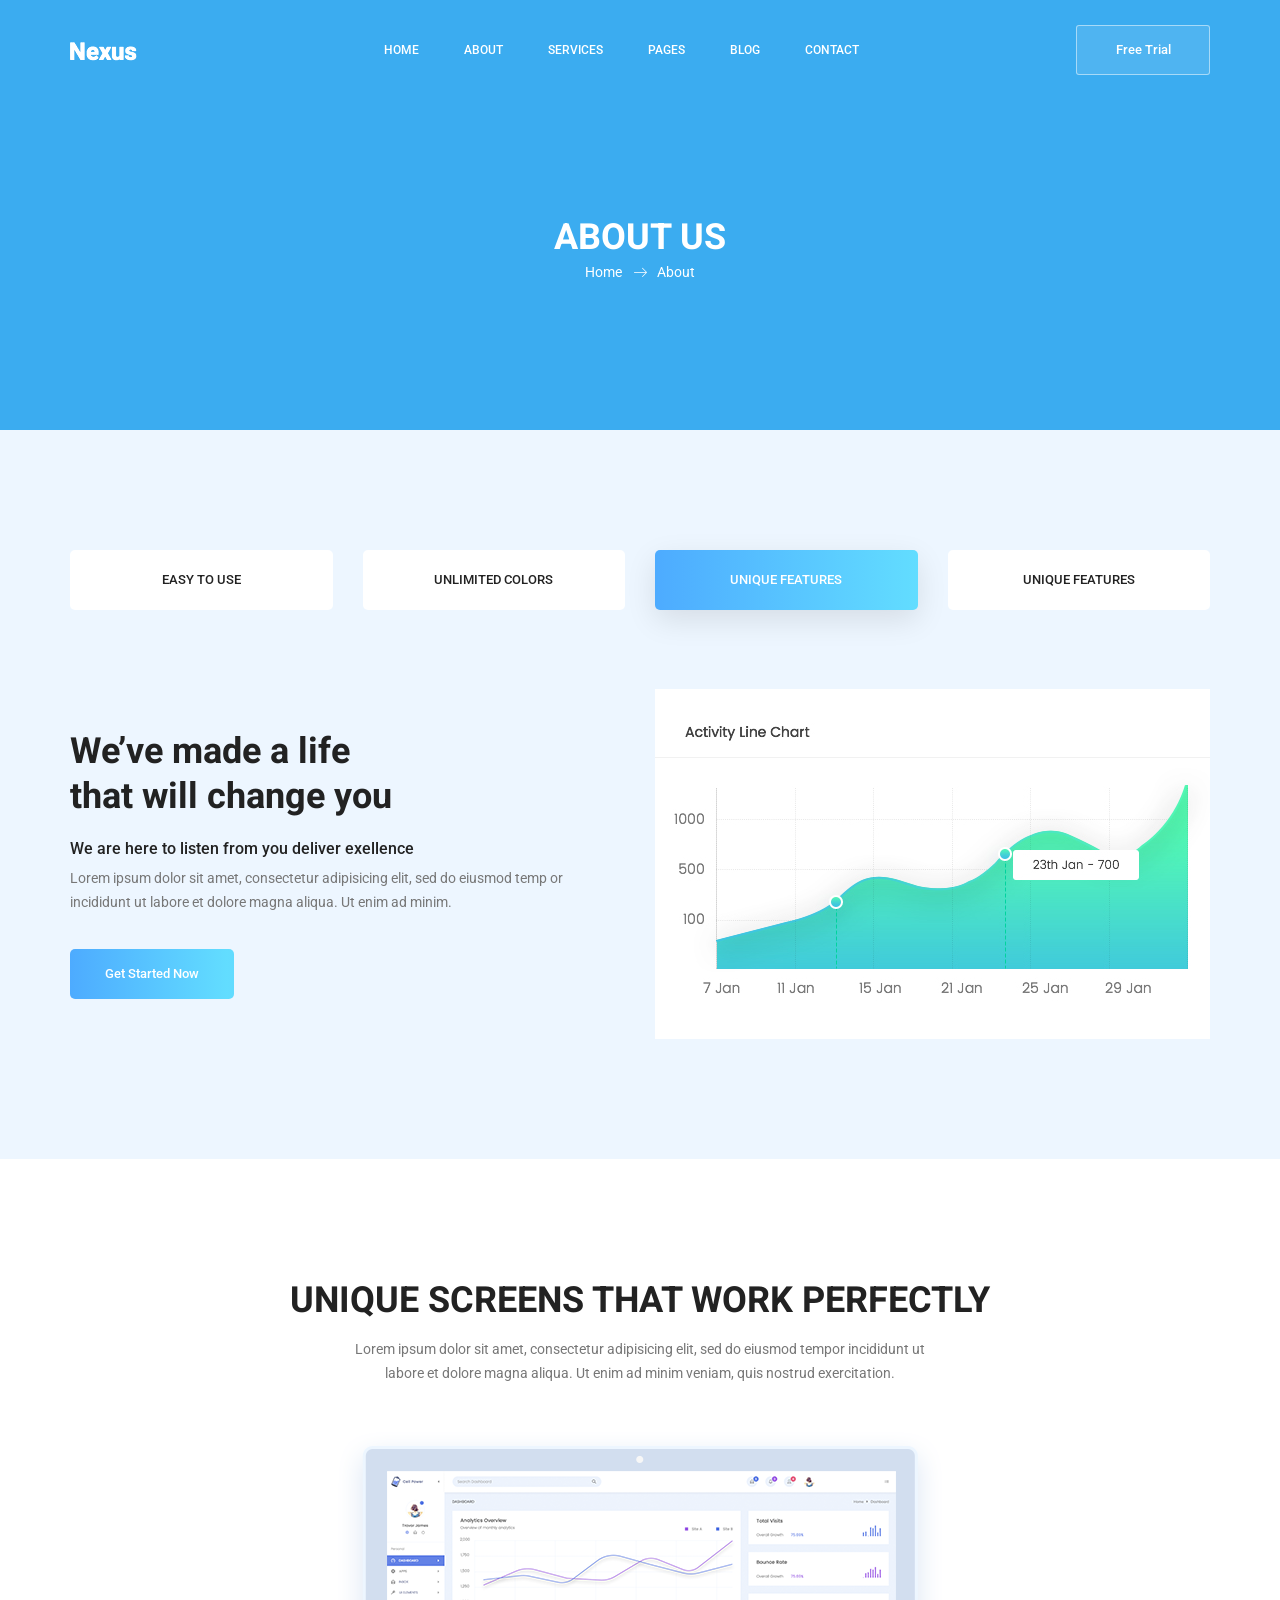
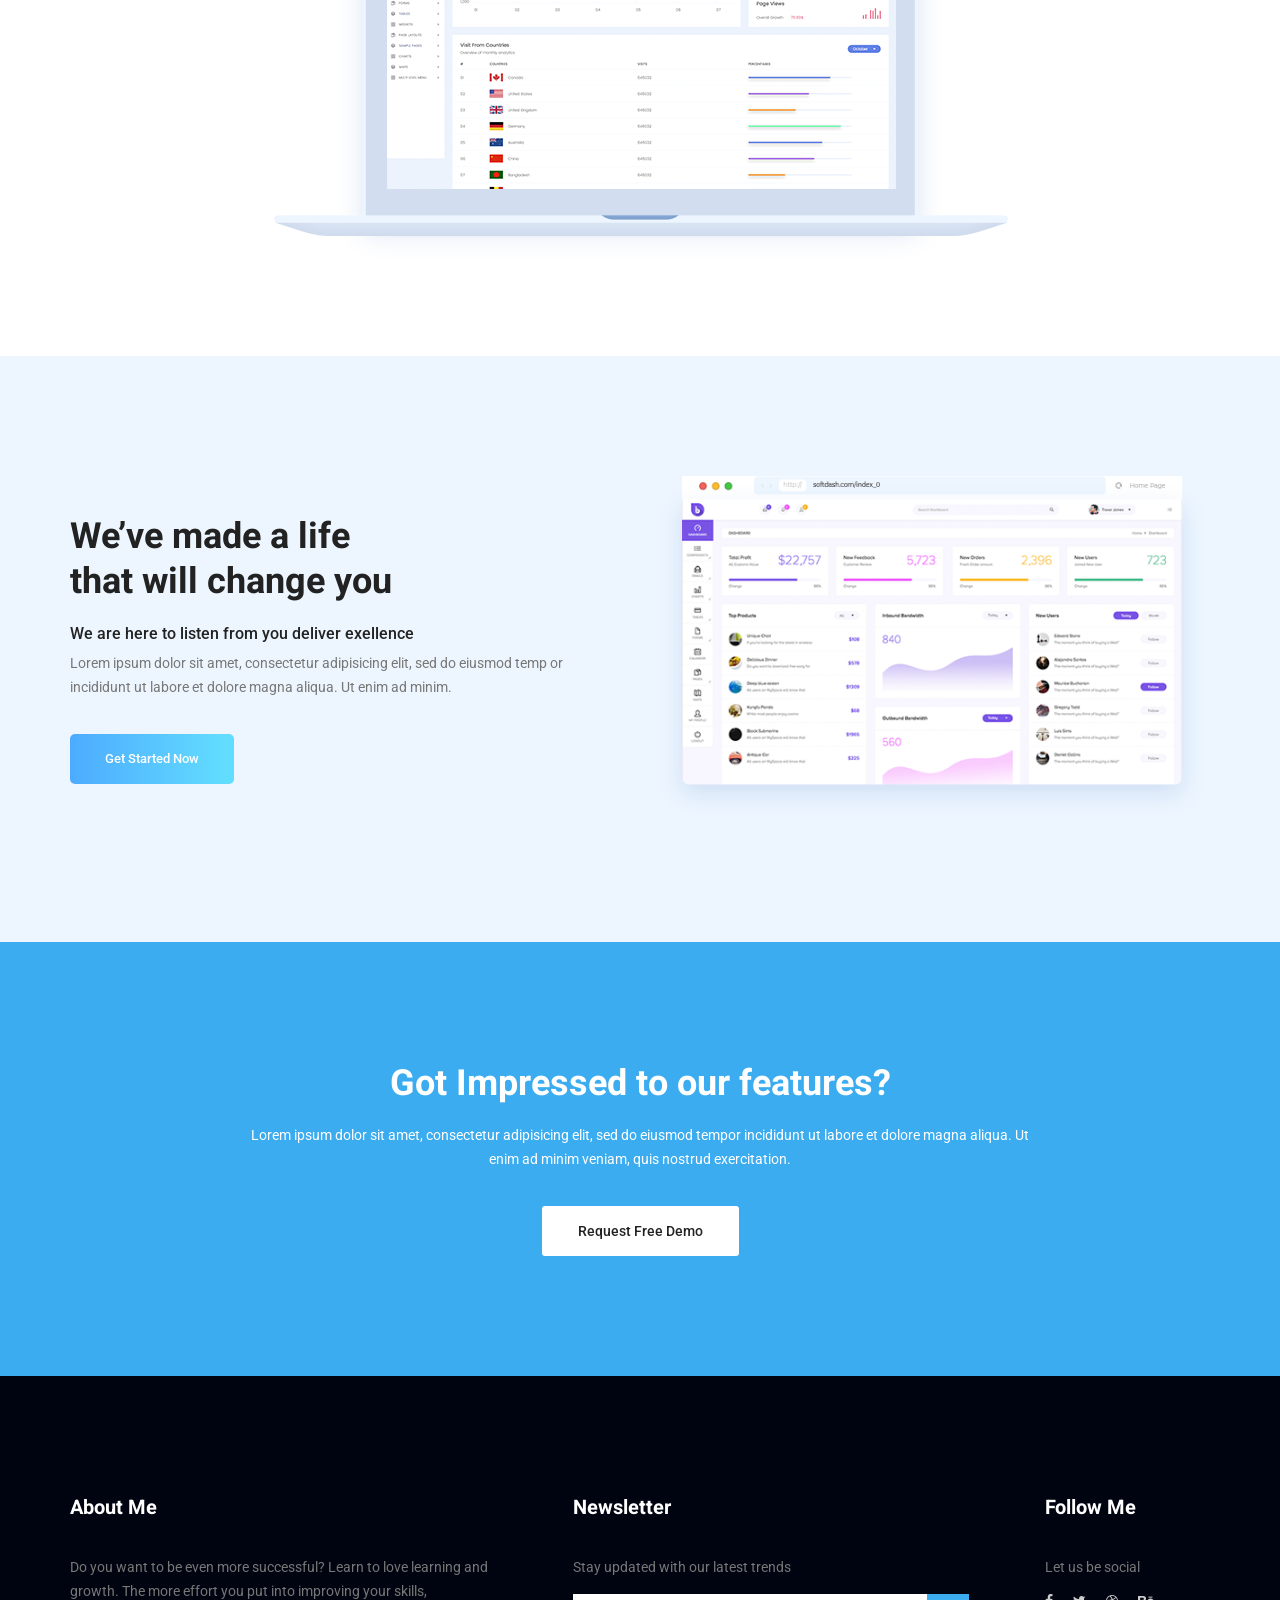
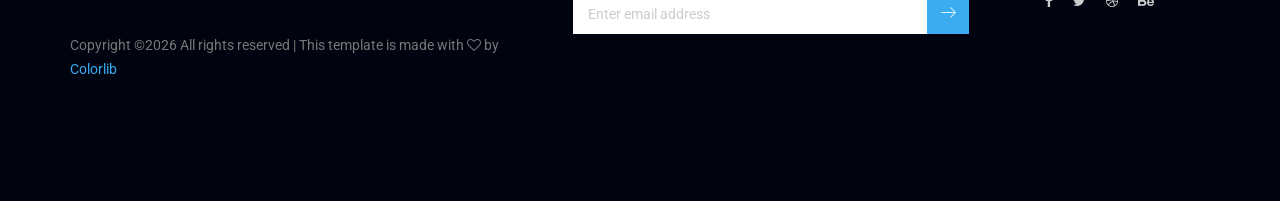
<file: app/static/nexus/about-us.html>
<!doctype html>
<html lang="en">
    <head>
        <!-- Required meta tags -->
        <meta charset="utf-8">
        <meta name="viewport" content="width=device-width, initial-scale=1, shrink-to-fit=no">
        <link rel="icon" href="img/favicon.png" type="image/png">
        <title>Nexus SaaS</title>
        <!-- Bootstrap CSS -->
        <link rel="stylesheet" href="css/bootstrap.css">
        <link rel="stylesheet" href="vendors/linericon/style.css">
        <link rel="stylesheet" href="css/font-awesome.min.css">
        <link rel="stylesheet" href="vendors/owl-carousel/owl.carousel.min.css">
        <link rel="stylesheet" href="vendors/lightbox/simpleLightbox.css">
        <link rel="stylesheet" href="vendors/nice-select/css/nice-select.css">
        <link rel="stylesheet" href="vendors/animate-css/animate.css">
        <!-- main css -->
        <link rel="stylesheet" href="css/style.css">
        <link rel="stylesheet" href="css/responsive.css">
    </head>
    <body>
        
        <!--================Header Menu Area =================-->
        <header class="header_area">
            <div class="main_menu">
            	<nav class="navbar navbar-expand-lg navbar-light">
					<div class="container box_1620">
						<!-- Brand and toggle get grouped for better mobile display -->
						<a class="navbar-brand logo_h" href="index.html"><img src="img/logo.png" alt=""></a>
						<button class="navbar-toggler" type="button" data-toggle="collapse" data-target="#navbarSupportedContent" aria-controls="navbarSupportedContent" aria-expanded="false" aria-label="Toggle navigation">
							<span class="icon-bar"></span>
							<span class="icon-bar"></span>
							<span class="icon-bar"></span>
						</button>
						<!-- Collect the nav links, forms, and other content for toggling -->
						<div class="collapse navbar-collapse offset" id="navbarSupportedContent">
							<ul class="nav navbar-nav menu_nav justify-content-center">
								<li class="nav-item active"><a class="nav-link" href="index.html">Home</a></li> 
								<li class="nav-item"><a class="nav-link" href="about-us.html">About</a></li> 
								<li class="nav-item"><a class="nav-link" href="services.html">Services</a>
								<li class="nav-item submenu dropdown">
									<a href="#" class="nav-link dropdown-toggle" data-toggle="dropdown" role="button" aria-haspopup="true" aria-expanded="false">Pages</a>
									<ul class="dropdown-menu">
										<li class="nav-item"><a class="nav-link" href="price.html">Pricing</a> 
										<li class="nav-item"><a class="nav-link" href="elements.html">Elements</a></li>
									</ul>
								</li> 
								<li class="nav-item submenu dropdown">
									<a href="#" class="nav-link dropdown-toggle" data-toggle="dropdown" role="button" aria-haspopup="true" aria-expanded="false">Blog</a>
									<ul class="dropdown-menu">
										<li class="nav-item"><a class="nav-link" href="blog.html">Blog</a></li>
										<li class="nav-item"><a class="nav-link" href="single-blog.html">Blog Details</a></li>
									</ul>
								</li> 
								<li class="nav-item"><a class="nav-link" href="contact.html">Contact</a></li>
							</ul>
							<ul class="nav navbar-nav navbar-right">
								<li class="nav-item"><a href="#" class="tickets_btn">Free Trial</a></li>
							</ul>
						</div> 
					</div>
            	</nav>
            </div>
        </header>
        <!--================Header Menu Area =================-->
        
        <!--================Home Banner Area =================-->
        <section class="banner_area">
            <div class="banner_inner d-flex align-items-center">
            	<div class="overlay bg-parallax" data-stellar-ratio="0.9" data-stellar-vertical-offset="0" data-background=""></div>
				<div class="container">
					<div class="banner_content text-center">
						<h2>About Us</h2>
						<div class="page_link">
							<a href="index.html">Home</a>
							<a href="about-us.html">About</a>
						</div>
					</div>
				</div>
            </div>
        </section>
        <!--================End Home Banner Area =================-->
        
        <!--================Made Life Area =================-->
        <section class="made_life_area p_120">
        	<div class="container">
        		<div class="made_life_inner">
					<ul class="nav nav-tabs" id="myTab" role="tablist">
						<li class="nav-item">
						<a class="nav-link" id="home-tab" data-toggle="tab" href="#home" role="tab" aria-controls="home" aria-selected="true">Easy to use</a>
						</li>
						<li class="nav-item">
						<a class="nav-link" id="profile-tab" data-toggle="tab" href="#profile" role="tab" aria-controls="profile" aria-selected="false">Unlimited Colors</a>
						</li>
						<li class="nav-item">
						<a class="nav-link active" id="contact-tab" data-toggle="tab" href="#contact" role="tab" aria-controls="contact" aria-selected="false">Unique Features</a>
						</li>
						<li class="nav-item">
						<a class="nav-link" id="edge-tab" data-toggle="tab" href="#edge" role="tab" aria-controls="edge" aria-selected="false">Unique Features</a>
						</li>
					</ul>
					<div class="tab-content" id="myTabContent">
						<div class="tab-pane fade" id="home" role="tabpanel" aria-labelledby="home-tab">
							<div class="row made_life_text">
								<div class="col-lg-6">
									<div class="left_side_text">
										<h3>We’ve made a life <br />that will change you</h3>
										<h6>We are here to listen from you deliver exellence</h6>
										<p>Lorem ipsum dolor sit amet, consectetur adipisicing elit, sed do eiusmod temp or incididunt ut labore et dolore magna aliqua. Ut enim ad minim.</p>
										<a class="main_btn" href="#">Get Started Now</a>
									</div>
								</div>
								<div class="col-lg-6">
									<div class="chart_img">
										<img class="img-fluid" src="img/chart.jpg" alt="">
									</div>
								</div>
							</div>
						</div>
						<div class="tab-pane fade" id="profile" role="tabpanel" aria-labelledby="profile-tab">
							<div class="row made_life_text">
								<div class="col-lg-6">
									<div class="left_side_text">
										<h3>We’ve made a life <br />that will change you</h3>
										<h6>We are here to listen from you deliver exellence</h6>
										<p>Lorem ipsum dolor sit amet, consectetur adipisicing elit, sed do eiusmod temp or incididunt ut labore et dolore magna aliqua. Ut enim ad minim.</p>
										<a class="main_btn" href="#">Get Started Now</a>
									</div>
								</div>
								<div class="col-lg-6">
									<div class="chart_img">
										<img class="img-fluid" src="img/chart.jpg" alt="">
									</div>
								</div>
							</div>
						</div>
						<div class="tab-pane fade show active" id="contact" role="tabpanel" aria-labelledby="contact-tab">
							<div class="row made_life_text">
								<div class="col-lg-6">
									<div class="left_side_text">
										<h3>We’ve made a life <br />that will change you</h3>
										<h6>We are here to listen from you deliver exellence</h6>
										<p>Lorem ipsum dolor sit amet, consectetur adipisicing elit, sed do eiusmod temp or incididunt ut labore et dolore magna aliqua. Ut enim ad minim.</p>
										<a class="main_btn" href="#">Get Started Now</a>
									</div>
								</div>
								<div class="col-lg-6">
									<div class="chart_img">
										<img class="img-fluid" src="img/chart.jpg" alt="">
									</div>
								</div>
							</div>
						</div>
						<div class="tab-pane fade" id="edge" role="tabpanel" aria-labelledby="edge-tab">
							<div class="row made_life_text">
								<div class="col-lg-6">
									<div class="left_side_text">
										<h3>We’ve made a life <br />that will change you</h3>
										<h6>We are here to listen from you deliver exellence</h6>
										<p>Lorem ipsum dolor sit amet, consectetur adipisicing elit, sed do eiusmod temp or incididunt ut labore et dolore magna aliqua. Ut enim ad minim.</p>
										<a class="main_btn" href="#">Get Started Now</a>
									</div>
								</div>
								<div class="col-lg-6">
									<div class="chart_img">
										<img class="img-fluid" src="img/chart.jpg" alt="">
									</div>
								</div>
							</div>
						</div>
					</div>
        		</div>
        	</div>
        </section>
        <!--================End Made Life Area =================-->
        
        <!--================Screen Area =================-->
        <section class="screen_area text-center p_120">
        	<div class="container">
        		<div class="main_title">
        			<h2>Unique Screens that work perfectly</h2>
        			<p>Lorem ipsum dolor sit amet, consectetur adipisicing elit, sed do eiusmod tempor incididunt ut labore et dolore magna aliqua. Ut enim ad minim veniam, quis nostrud exercitation.</p>
        		</div>
        		<img class="img-fluid" src="img/banner/home-left-1.png" alt="">
        	</div>
        </section>
        <!--================End Screen Area =================-->
        
        <!--================Made Life Area =================-->
        <section class="made_life_area p_120">
        	<div class="container">
        		<div class="made_life_inner">
					<div class="row made_life_text">
						<div class="col-lg-6">
							<div class="left_side_text">
								<h3>We’ve made a life <br />that will change you</h3>
								<h6>We are here to listen from you deliver exellence</h6>
								<p>Lorem ipsum dolor sit amet, consectetur adipisicing elit, sed do eiusmod temp or incididunt ut labore et dolore magna aliqua. Ut enim ad minim.</p>
								<a class="main_btn" href="#">Get Started Now</a>
							</div>
						</div>
						<div class="col-lg-6">
							<div class="chart_img">
								<img class="img-fluid" src="img/browser.png" alt="">
							</div>
						</div>
					</div>
        		</div>
        	</div>
        </section>
        <!--================End Made Life Area =================-->
        
        <!--================Impress Area =================-->
        <section class="impress_area p_120">
        	<div class="container">
        		<div class="impress_inner">
					<h2>Got Impressed to our features?</h2>
					<p>Lorem ipsum dolor sit amet, consectetur adipisicing elit, sed do eiusmod tempor incididunt ut labore  et dolore magna aliqua. Ut enim ad minim veniam, quis nostrud exercitation.</p>
					<a class="banner_btn2" href="#">Request Free Demo</a>
        		</div>
        	</div>
        </section>
        <!--================End Impress Area =================-->
       
        <!--================Footer Area =================-->
        <footer class="footer_area p_120">
        	<div class="container">
        		<div class="row footer_inner">
        			<div class="col-lg-5 col-sm-6">
        				<aside class="f_widget ab_widget">
        					<div class="f_title">
        						<h3>About Me</h3>
        					</div>
        					<p>Do you want to be even more successful? Learn to love learning and growth. The more effort you put into improving your skills,</p>
        					<p><!-- Link back to Colorlib can't be removed. Template is licensed under CC BY 3.0. -->
Copyright &copy;<script>document.write(new Date().getFullYear());</script> All rights reserved | This template is made with <i class="fa fa-heart-o" aria-hidden="true"></i> by <a href="https://colorlib.com" target="_blank">Colorlib</a>
<!-- Link back to Colorlib can't be removed. Template is licensed under CC BY 3.0. --></p>
        				</aside>
        			</div>
        			<div class="col-lg-5 col-sm-6">
        				<aside class="f_widget news_widget">
        					<div class="f_title">
        						<h3>Newsletter</h3>
        					</div>
        					<p>Stay updated with our latest trends</p>
        					<div id="mc_embed_signup">
                                <form target="_blank" action="https://spondonit.us12.list-manage.com/subscribe/post?u=1462626880ade1ac87bd9c93a&amp;id=92a4423d01" method="get" class="subscribe_form relative">
                                	<div class="input-group d-flex flex-row">
                                        <input name="EMAIL" placeholder="Enter email address" onfocus="this.placeholder = ''" onblur="this.placeholder = 'Email Address '" required="" type="email">
                                        <button class="btn sub-btn"><span class="lnr lnr-arrow-right"></span></button>		
                                    </div>				
                                    <div class="mt-10 info"></div>
                                </form>
                            </div>
        				</aside>
        			</div>
        			<div class="col-lg-2">
        				<aside class="f_widget social_widget">
        					<div class="f_title">
        						<h3>Follow Me</h3>
        					</div>
        					<p>Let us be social</p>
        					<ul class="list">
        						<li><a href="#"><i class="fa fa-facebook"></i></a></li>
        						<li><a href="#"><i class="fa fa-twitter"></i></a></li>
        						<li><a href="#"><i class="fa fa-dribbble"></i></a></li>
        						<li><a href="#"><i class="fa fa-behance"></i></a></li>
        					</ul>
        				</aside>
        			</div>
        		</div>
        	</div>
        </footer>
        <!--================End Footer Area =================-->
        
        
        
        
        <!-- Optional JavaScript -->
        <!-- jQuery first, then Popper.js, then Bootstrap JS -->
        <script src="js/jquery-3.2.1.min.js"></script>
        <script src="js/popper.js"></script>
        <script src="js/bootstrap.min.js"></script>
        <script src="js/stellar.js"></script>
        <script src="vendors/lightbox/simpleLightbox.min.js"></script>
        <script src="vendors/nice-select/js/jquery.nice-select.min.js"></script>
        <script src="vendors/isotope/imagesloaded.pkgd.min.js"></script>
        <script src="vendors/isotope/isotope-min.js"></script>
        <script src="vendors/owl-carousel/owl.carousel.min.js"></script>
        <script src="js/jquery.ajaxchimp.min.js"></script>
        <script src="js/mail-script.js"></script>
        <script src="vendors/counter-up/jquery.waypoints.min.js"></script>
        <script src="vendors/counter-up/jquery.counterup.min.js"></script>
        <script src="js/theme.js"></script>
    </body>
</html>
</file>
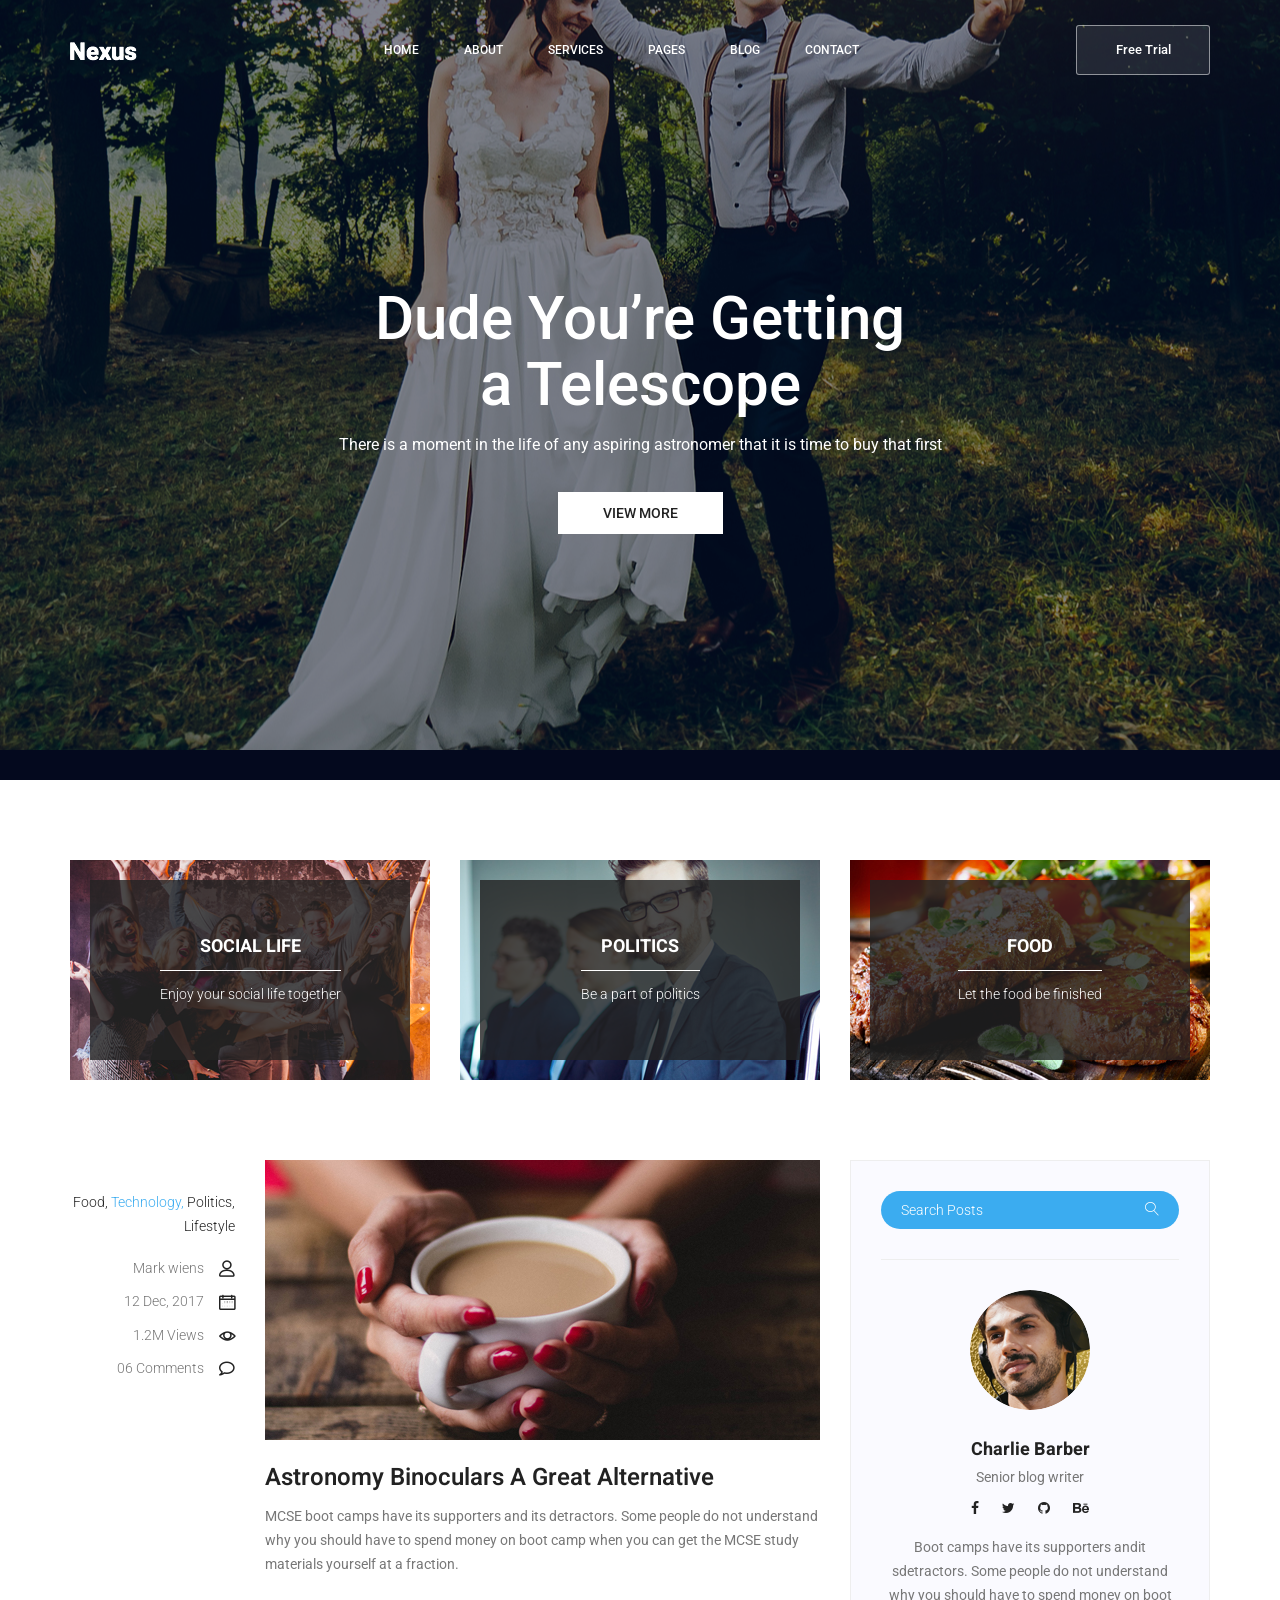
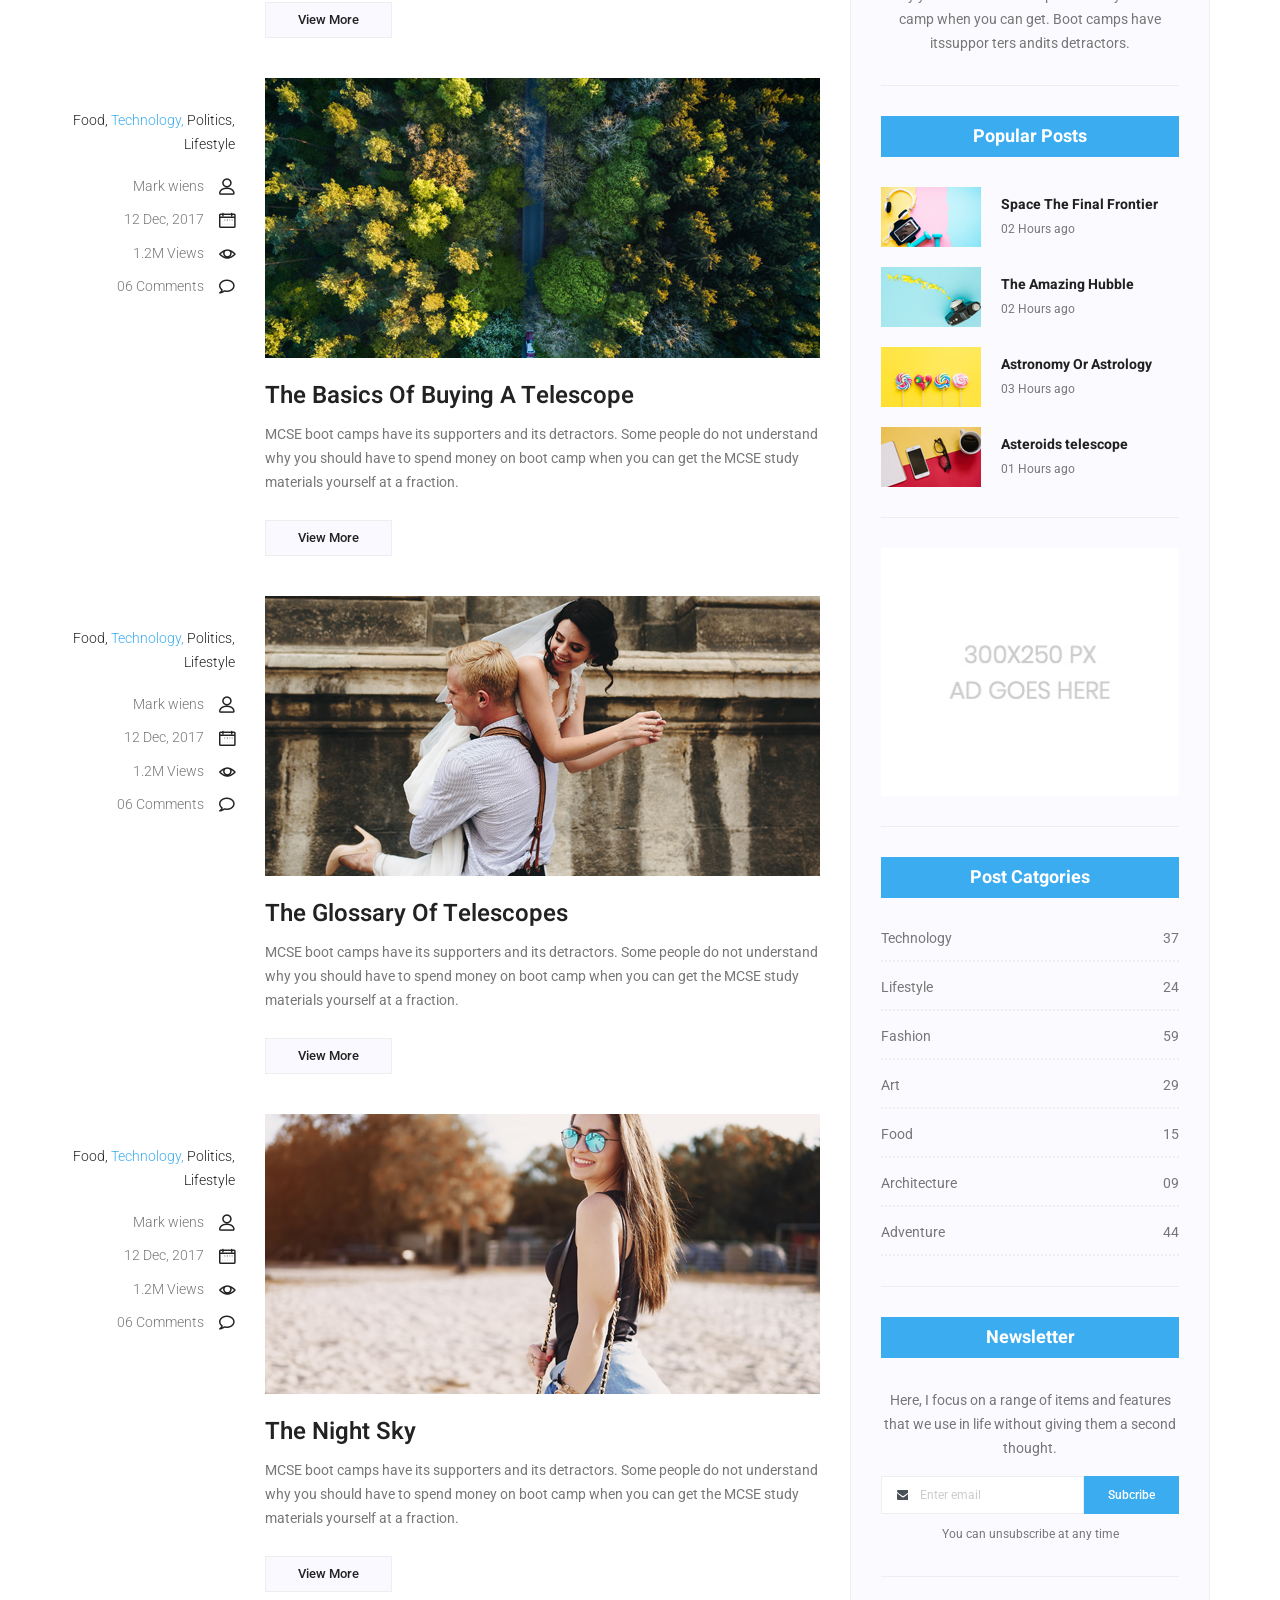
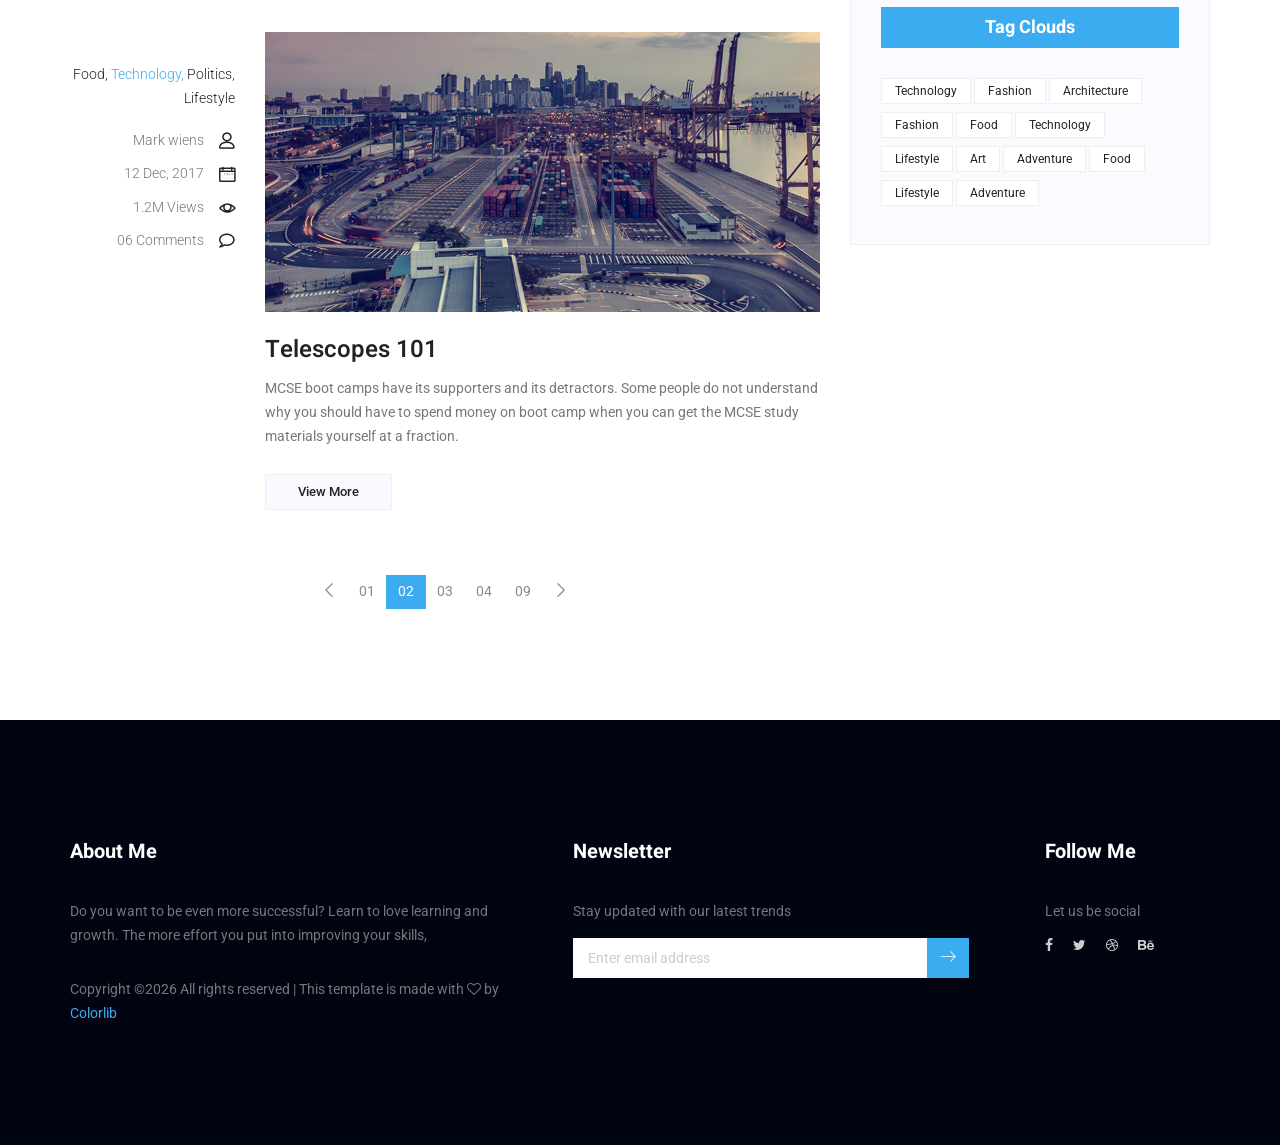
<file: app/static/nexus/blog.html>
<!doctype html>
<html lang="en">
    <head>
        <!-- Required meta tags -->
        <meta charset="utf-8">
        <meta name="viewport" content="width=device-width, initial-scale=1, shrink-to-fit=no">
        <link rel="icon" href="img/favicon.png" type="image/png">
        <title>Nexus SaaS</title>
        <!-- Bootstrap CSS -->
        <link rel="stylesheet" href="css/bootstrap.css">
        <link rel="stylesheet" href="vendors/linericon/style.css">
        <link rel="stylesheet" href="css/font-awesome.min.css">
        <link rel="stylesheet" href="vendors/owl-carousel/owl.carousel.min.css">
        <link rel="stylesheet" href="vendors/lightbox/simpleLightbox.css">
        <link rel="stylesheet" href="vendors/nice-select/css/nice-select.css">
        <link rel="stylesheet" href="vendors/animate-css/animate.css">
        <!-- main css -->
        <link rel="stylesheet" href="css/style.css">
        <link rel="stylesheet" href="css/responsive.css">
    </head>
    <body>
        
        <!--================Header Menu Area =================-->
        <header class="header_area">
            <div class="main_menu">
            	<nav class="navbar navbar-expand-lg navbar-light">
					<div class="container box_1620">
						<!-- Brand and toggle get grouped for better mobile display -->
						<a class="navbar-brand logo_h" href="index.html"><img src="img/logo.png" alt=""></a>
						<button class="navbar-toggler" type="button" data-toggle="collapse" data-target="#navbarSupportedContent" aria-controls="navbarSupportedContent" aria-expanded="false" aria-label="Toggle navigation">
							<span class="icon-bar"></span>
							<span class="icon-bar"></span>
							<span class="icon-bar"></span>
						</button>
						<!-- Collect the nav links, forms, and other content for toggling -->
						<div class="collapse navbar-collapse offset" id="navbarSupportedContent">
							<ul class="nav navbar-nav menu_nav justify-content-center">
								<li class="nav-item active"><a class="nav-link" href="index.html">Home</a></li> 
								<li class="nav-item"><a class="nav-link" href="about-us.html">About</a></li> 
								<li class="nav-item"><a class="nav-link" href="services.html">Services</a>
								<li class="nav-item submenu dropdown">
									<a href="#" class="nav-link dropdown-toggle" data-toggle="dropdown" role="button" aria-haspopup="true" aria-expanded="false">Pages</a>
									<ul class="dropdown-menu">
										<li class="nav-item"><a class="nav-link" href="price.html">Pricing</a> 
										<li class="nav-item"><a class="nav-link" href="elements.html">Elements</a></li>
									</ul>
								</li> 
								<li class="nav-item submenu dropdown">
									<a href="#" class="nav-link dropdown-toggle" data-toggle="dropdown" role="button" aria-haspopup="true" aria-expanded="false">Blog</a>
									<ul class="dropdown-menu">
										<li class="nav-item"><a class="nav-link" href="blog.html">Blog</a></li>
										<li class="nav-item"><a class="nav-link" href="single-blog.html">Blog Details</a></li>
									</ul>
								</li> 
								<li class="nav-item"><a class="nav-link" href="contact.html">Contact</a></li>
							</ul>
							<ul class="nav navbar-nav navbar-right">
								<li class="nav-item"><a href="#" class="tickets_btn">Free Trial</a></li>
							</ul>
						</div> 
					</div>
            	</nav>
            </div>
        </header>
        <!--================Header Menu Area =================-->
        
        <!--================Home Banner Area =================-->
        <section class="home_banner_area blog_banner">
            <div class="banner_inner d-flex align-items-center">
            	<div class="overlay bg-parallax" data-stellar-ratio="0.9" data-stellar-vertical-offset="0" data-background=""></div>
				<div class="container">
					<div class="blog_b_text text-center">
						<h2>Dude You’re Getting <br /> a Telescope</h2>
						<p>There is a moment in the life of any aspiring astronomer that it is time to buy that first</p>
						<a class="white_bg_btn" href="#">View More</a>
					</div>
				</div>
            </div>
        </section>
        <!--================End Home Banner Area =================-->
        
        <!--================Blog Categorie Area =================-->
        <section class="blog_categorie_area">
            <div class="container">
                <div class="row">
                    <div class="col-lg-4">
                        <div class="categories_post">
                            <img src="img/blog/cat-post/cat-post-3.jpg" alt="post">
                            <div class="categories_details">
                                <div class="categories_text">
                                    <a href="blog-details.html"><h5>Social Life</h5></a>
                                    <div class="border_line"></div>
                                    <p>Enjoy your social life together</p>
                                </div>
                            </div>
                        </div>
                    </div>
                    <div class="col-lg-4">
                        <div class="categories_post">
                            <img src="img/blog/cat-post/cat-post-2.jpg" alt="post">
                            <div class="categories_details">
                                <div class="categories_text">
                                    <a href="blog-details.html"><h5>Politics</h5></a>
                                    <div class="border_line"></div>
                                    <p>Be a part of politics</p>
                                </div>
                            </div>
                        </div>
                    </div>
                    <div class="col-lg-4">
                        <div class="categories_post">
                            <img src="img/blog/cat-post/cat-post-1.jpg" alt="post">
                            <div class="categories_details">
                                <div class="categories_text">
                                    <a href="blog-details.html"><h5>Food</h5></a>
                                    <div class="border_line"></div>
                                    <p>Let the food be finished</p>
                                </div>
                            </div>
                        </div>
                    </div>
                </div>
            </div>
        </section>
        <!--================Blog Categorie Area =================-->
        
        <!--================Blog Area =================-->
        <section class="blog_area">
            <div class="container">
                <div class="row">
                    <div class="col-lg-8">
                        <div class="blog_left_sidebar">
                            <article class="row blog_item">
                               <div class="col-md-3">
                                   <div class="blog_info text-right">
                                        <div class="post_tag">
                                            <a href="#">Food,</a>
                                            <a class="active" href="#">Technology,</a>
                                            <a href="#">Politics,</a>
                                            <a href="#">Lifestyle</a>
                                        </div>
                                        <ul class="blog_meta list">
                                            <li><a href="#">Mark wiens<i class="lnr lnr-user"></i></a></li>
                                            <li><a href="#">12 Dec, 2017<i class="lnr lnr-calendar-full"></i></a></li>
                                            <li><a href="#">1.2M Views<i class="lnr lnr-eye"></i></a></li>
                                            <li><a href="#">06 Comments<i class="lnr lnr-bubble"></i></a></li>
                                        </ul>
                                    </div>
                               </div>
                                <div class="col-md-9">
                                    <div class="blog_post">
                                        <img src="img/blog/main-blog/m-blog-1.jpg" alt="">
                                        <div class="blog_details">
                                            <a href="single-blog.html"><h2>Astronomy Binoculars A Great Alternative</h2></a>
                                            <p>MCSE boot camps have its supporters and its detractors. Some people do not understand why you should have to spend money on boot camp when you can get the MCSE study materials yourself at a fraction.</p>
                                            <a href="single-blog.html" class="blog_btn">View More</a>
                                        </div>
                                    </div>
                                </div>
                            </article>
                            <article class="row blog_item">
                               <div class="col-md-3">
                                   <div class="blog_info text-right">
                                        <div class="post_tag">
                                            <a href="#">Food,</a>
                                            <a class="active" href="#">Technology,</a>
                                            <a href="#">Politics,</a>
                                            <a href="#">Lifestyle</a>
                                        </div>
                                        <ul class="blog_meta list">
                                            <li><a href="#">Mark wiens<i class="lnr lnr-user"></i></a></li>
                                            <li><a href="#">12 Dec, 2017<i class="lnr lnr-calendar-full"></i></a></li>
                                            <li><a href="#">1.2M Views<i class="lnr lnr-eye"></i></a></li>
                                            <li><a href="#">06 Comments<i class="lnr lnr-bubble"></i></a></li>
                                        </ul>
                                    </div>
                               </div>
                                <div class="col-md-9">
                                    <div class="blog_post">
                                        <img src="img/blog/main-blog/m-blog-2.jpg" alt="">
                                        <div class="blog_details">
                                            <a href="single-blog.html"><h2>The Basics Of Buying A Telescope</h2></a>
                                            <p>MCSE boot camps have its supporters and its detractors. Some people do not understand why you should have to spend money on boot camp when you can get the MCSE study materials yourself at a fraction.</p>
                                            <a href="single-blog.html" class="blog_btn">View More</a>
                                        </div>
                                    </div>
                                </div>
                            </article>
                            <article class="row blog_item">
                               <div class="col-md-3">
                                   <div class="blog_info text-right">
                                        <div class="post_tag">
                                            <a href="#">Food,</a>
                                            <a class="active" href="#">Technology,</a>
                                            <a href="#">Politics,</a>
                                            <a href="#">Lifestyle</a>
                                        </div>
                                        <ul class="blog_meta list">
                                            <li><a href="#">Mark wiens<i class="lnr lnr-user"></i></a></li>
                                            <li><a href="#">12 Dec, 2017<i class="lnr lnr-calendar-full"></i></a></li>
                                            <li><a href="#">1.2M Views<i class="lnr lnr-eye"></i></a></li>
                                            <li><a href="#">06 Comments<i class="lnr lnr-bubble"></i></a></li>
                                        </ul>
                                    </div>
                               </div>
                                <div class="col-md-9">
                                    <div class="blog_post">
                                        <img src="img/blog/main-blog/m-blog-3.jpg" alt="">
                                        <div class="blog_details">
                                            <a href="single-blog.html"><h2>The Glossary Of Telescopes</h2></a>
                                            <p>MCSE boot camps have its supporters and its detractors. Some people do not understand why you should have to spend money on boot camp when you can get the MCSE study materials yourself at a fraction.</p>
                                            <a href="single-blog.html" class="blog_btn">View More</a>
                                        </div>
                                    </div>
                                </div>
                            </article>
                            <article class="row blog_item">
                               <div class="col-md-3">
                                   <div class="blog_info text-right">
                                        <div class="post_tag">
                                            <a href="#">Food,</a>
                                            <a class="active" href="#">Technology,</a>
                                            <a href="#">Politics,</a>
                                            <a href="#">Lifestyle</a>
                                        </div>
                                        <ul class="blog_meta list">
                                            <li><a href="#">Mark wiens<i class="lnr lnr-user"></i></a></li>
                                            <li><a href="#">12 Dec, 2017<i class="lnr lnr-calendar-full"></i></a></li>
                                            <li><a href="#">1.2M Views<i class="lnr lnr-eye"></i></a></li>
                                            <li><a href="#">06 Comments<i class="lnr lnr-bubble"></i></a></li>
                                        </ul>
                                    </div>
                               </div>
                                <div class="col-md-9">
                                    <div class="blog_post">
                                        <img src="img/blog/main-blog/m-blog-4.jpg" alt="">
                                        <div class="blog_details">
                                            <a href="single-blog.html"><h2>The Night Sky</h2></a>
                                            <p>MCSE boot camps have its supporters and its detractors. Some people do not understand why you should have to spend money on boot camp when you can get the MCSE study materials yourself at a fraction.</p>
                                            <a href="single-blog.html" class="blog_btn">View More</a>
                                        </div>
                                    </div>
                                </div>
                            </article>
                            <article class="row blog_item">
                               <div class="col-md-3">
                                   <div class="blog_info text-right">
                                        <div class="post_tag">
                                            <a href="#">Food,</a>
                                            <a class="active" href="#">Technology,</a>
                                            <a href="#">Politics,</a>
                                            <a href="#">Lifestyle</a>
                                        </div>
                                        <ul class="blog_meta list">
                                            <li><a href="#">Mark wiens<i class="lnr lnr-user"></i></a></li>
                                            <li><a href="#">12 Dec, 2017<i class="lnr lnr-calendar-full"></i></a></li>
                                            <li><a href="#">1.2M Views<i class="lnr lnr-eye"></i></a></li>
                                            <li><a href="#">06 Comments<i class="lnr lnr-bubble"></i></a></li>
                                        </ul>
                                    </div>
                               </div>
                                <div class="col-md-9">
                                    <div class="blog_post">
                                        <img src="img/blog/main-blog/m-blog-5.jpg" alt="">
                                        <div class="blog_details">
                                            <a href="single-blog.html"><h2>Telescopes 101</h2></a>
                                            <p>MCSE boot camps have its supporters and its detractors. Some people do not understand why you should have to spend money on boot camp when you can get the MCSE study materials yourself at a fraction.</p>
                                            <a href="single-blog.html" class="blog_btn">View More</a>
                                        </div>
                                    </div>
                                </div>
                            </article>
                            <nav class="blog-pagination justify-content-center d-flex">
		                        <ul class="pagination">
		                            <li class="page-item">
		                                <a href="#" class="page-link" aria-label="Previous">
		                                    <span aria-hidden="true">
		                                        <span class="lnr lnr-chevron-left"></span>
		                                    </span>
		                                </a>
		                            </li>
		                            <li class="page-item"><a href="#" class="page-link">01</a></li>
		                            <li class="page-item active"><a href="#" class="page-link">02</a></li>
		                            <li class="page-item"><a href="#" class="page-link">03</a></li>
		                            <li class="page-item"><a href="#" class="page-link">04</a></li>
		                            <li class="page-item"><a href="#" class="page-link">09</a></li>
		                            <li class="page-item">
		                                <a href="#" class="page-link" aria-label="Next">
		                                    <span aria-hidden="true">
		                                        <span class="lnr lnr-chevron-right"></span>
		                                    </span>
		                                </a>
		                            </li>
		                        </ul>
		                    </nav>
                        </div>
                    </div>
                    <div class="col-lg-4">
                        <div class="blog_right_sidebar">
                            <aside class="single_sidebar_widget search_widget">
                                <div class="input-group">
                                    <input type="text" class="form-control" placeholder="Search Posts">
                                    <span class="input-group-btn">
                                        <button class="btn btn-default" type="button"><i class="lnr lnr-magnifier"></i></button>
                                    </span>
                                </div><!-- /input-group -->
                                <div class="br"></div>
                            </aside>
                            <aside class="single_sidebar_widget author_widget">
                                <img class="author_img rounded-circle" src="img/blog/author.png" alt="">
                                <h4>Charlie Barber</h4>
                                <p>Senior blog writer</p>
                                <div class="social_icon">
                                    <a href="#"><i class="fa fa-facebook"></i></a>
                                    <a href="#"><i class="fa fa-twitter"></i></a>
                                    <a href="#"><i class="fa fa-github"></i></a>
                                    <a href="#"><i class="fa fa-behance"></i></a>
                                </div>
                                <p>Boot camps have its supporters andit sdetractors. Some people do not understand why you should have to spend money on boot camp when you can get. Boot camps have itssuppor ters andits detractors.</p>
                                <div class="br"></div>
                            </aside>
                            <aside class="single_sidebar_widget popular_post_widget">
                                <h3 class="widget_title">Popular Posts</h3>
                                <div class="media post_item">
                                    <img src="img/blog/popular-post/post1.jpg" alt="post">
                                    <div class="media-body">
                                        <a href="blog-details.html"><h3>Space The Final Frontier</h3></a>
                                        <p>02 Hours ago</p>
                                    </div>
                                </div>
                                <div class="media post_item">
                                    <img src="img/blog/popular-post/post2.jpg" alt="post">
                                    <div class="media-body">
                                        <a href="blog-details.html"><h3>The Amazing Hubble</h3></a>
                                        <p>02 Hours ago</p>
                                    </div>
                                </div>
                                <div class="media post_item">
                                    <img src="img/blog/popular-post/post3.jpg" alt="post">
                                    <div class="media-body">
                                        <a href="blog-details.html"><h3>Astronomy Or Astrology</h3></a>
                                        <p>03 Hours ago</p>
                                    </div>
                                </div>
                                <div class="media post_item">
                                    <img src="img/blog/popular-post/post4.jpg" alt="post">
                                    <div class="media-body">
                                        <a href="blog-details.html"><h3>Asteroids telescope</h3></a>
                                        <p>01 Hours ago</p>
                                    </div>
                                </div>
                                <div class="br"></div>
                            </aside>
                            <aside class="single_sidebar_widget ads_widget">
                                <a href="#"><img class="img-fluid" src="img/blog/add.jpg" alt=""></a>
                                <div class="br"></div>
                            </aside>
                            <aside class="single_sidebar_widget post_category_widget">
                                <h4 class="widget_title">Post Catgories</h4>
                                <ul class="list cat-list">
                                    <li>
                                        <a href="#" class="d-flex justify-content-between">
                                            <p>Technology</p>
                                            <p>37</p>
                                        </a>
                                    </li>
                                    <li>
                                        <a href="#" class="d-flex justify-content-between">
                                            <p>Lifestyle</p>
                                            <p>24</p>
                                        </a>
                                    </li>
                                    <li>
                                        <a href="#" class="d-flex justify-content-between">
                                            <p>Fashion</p>
                                            <p>59</p>
                                        </a>
                                    </li>
                                    <li>
                                        <a href="#" class="d-flex justify-content-between">
                                            <p>Art</p>
                                            <p>29</p>
                                        </a>
                                    </li>
                                    <li>
                                        <a href="#" class="d-flex justify-content-between">
                                            <p>Food</p>
                                            <p>15</p>
                                        </a>
                                    </li>
                                    <li>
                                        <a href="#" class="d-flex justify-content-between">
                                            <p>Architecture</p>
                                            <p>09</p>
                                        </a>
                                    </li>
                                    <li>
                                        <a href="#" class="d-flex justify-content-between">
                                            <p>Adventure</p>
                                            <p>44</p>
                                        </a>
                                    </li>															
                                </ul>
                                <div class="br"></div>
                            </aside>
                            <aside class="single-sidebar-widget newsletter_widget">
                                <h4 class="widget_title">Newsletter</h4>
                                <p>
                                Here, I focus on a range of items and features that we use in life without
                                giving them a second thought.
                                </p>
                                <div class="form-group d-flex flex-row">
                                    <div class="input-group">
                                        <div class="input-group-prepend">
                                            <div class="input-group-text"><i class="fa fa-envelope" aria-hidden="true"></i></div>
                                        </div>
                                        <input type="text" class="form-control" id="inlineFormInputGroup" placeholder="Enter email" onfocus="this.placeholder = ''" onblur="this.placeholder = 'Enter email'">
                                    </div>
                                    <a href="#" class="bbtns">Subcribe</a>
                                </div>	
                                <p class="text-bottom">You can unsubscribe at any time</p>	
                                <div class="br"></div>							
                            </aside>
                            <aside class="single-sidebar-widget tag_cloud_widget">
                                <h4 class="widget_title">Tag Clouds</h4>
                                <ul class="list">
                                    <li><a href="#">Technology</a></li>
                                    <li><a href="#">Fashion</a></li>
                                    <li><a href="#">Architecture</a></li>
                                    <li><a href="#">Fashion</a></li>
                                    <li><a href="#">Food</a></li>
                                    <li><a href="#">Technology</a></li>
                                    <li><a href="#">Lifestyle</a></li>
                                    <li><a href="#">Art</a></li>
                                    <li><a href="#">Adventure</a></li>
                                    <li><a href="#">Food</a></li>
                                    <li><a href="#">Lifestyle</a></li>
                                    <li><a href="#">Adventure</a></li>
                                </ul>
                            </aside>
                        </div>
                    </div>
                </div>
            </div>
        </section>
        <!--================Blog Area =================-->
        
        <!--================Footer Area =================-->
        <footer class="footer_area p_120">
        	<div class="container">
        		<div class="row footer_inner">
        			<div class="col-lg-5 col-sm-6">
        				<aside class="f_widget ab_widget">
        					<div class="f_title">
        						<h3>About Me</h3>
        					</div>
        					<p>Do you want to be even more successful? Learn to love learning and growth. The more effort you put into improving your skills,</p>
        					<p><!-- Link back to Colorlib can't be removed. Template is licensed under CC BY 3.0. -->
Copyright &copy;<script>document.write(new Date().getFullYear());</script> All rights reserved | This template is made with <i class="fa fa-heart-o" aria-hidden="true"></i> by <a href="https://colorlib.com" target="_blank">Colorlib</a>
<!-- Link back to Colorlib can't be removed. Template is licensed under CC BY 3.0. --></p>
        				</aside>
        			</div>
        			<div class="col-lg-5 col-sm-6">
        				<aside class="f_widget news_widget">
        					<div class="f_title">
        						<h3>Newsletter</h3>
        					</div>
        					<p>Stay updated with our latest trends</p>
        					<div id="mc_embed_signup">
                                <form target="_blank" action="https://spondonit.us12.list-manage.com/subscribe/post?u=1462626880ade1ac87bd9c93a&amp;id=92a4423d01" method="get" class="subscribe_form relative">
                                	<div class="input-group d-flex flex-row">
                                        <input name="EMAIL" placeholder="Enter email address" onfocus="this.placeholder = ''" onblur="this.placeholder = 'Email Address '" required="" type="email">
                                        <button class="btn sub-btn"><span class="lnr lnr-arrow-right"></span></button>		
                                    </div>				
                                    <div class="mt-10 info"></div>
                                </form>
                            </div>
        				</aside>
        			</div>
        			<div class="col-lg-2">
        				<aside class="f_widget social_widget">
        					<div class="f_title">
        						<h3>Follow Me</h3>
        					</div>
        					<p>Let us be social</p>
        					<ul class="list">
        						<li><a href="#"><i class="fa fa-facebook"></i></a></li>
        						<li><a href="#"><i class="fa fa-twitter"></i></a></li>
        						<li><a href="#"><i class="fa fa-dribbble"></i></a></li>
        						<li><a href="#"><i class="fa fa-behance"></i></a></li>
        					</ul>
        				</aside>
        			</div>
        		</div>
        	</div>
        </footer>
        <!--================End Footer Area =================-->
        
        
        
        
        <!-- Optional JavaScript -->
        <!-- jQuery first, then Popper.js, then Bootstrap JS -->
        <script src="js/jquery-3.2.1.min.js"></script>
        <script src="js/popper.js"></script>
        <script src="js/bootstrap.min.js"></script>
        <script src="js/stellar.js"></script>
        <script src="vendors/lightbox/simpleLightbox.min.js"></script>
        <script src="vendors/nice-select/js/jquery.nice-select.min.js"></script>
        <script src="vendors/isotope/imagesloaded.pkgd.min.js"></script>
        <script src="vendors/isotope/isotope-min.js"></script>
        <script src="vendors/owl-carousel/owl.carousel.min.js"></script>
        <script src="js/jquery.ajaxchimp.min.js"></script>
        <script src="js/mail-script.js"></script>
        <script src="vendors/counter-up/jquery.waypoints.min.js"></script>
        <script src="vendors/counter-up/jquery.counterup.min.js"></script>
        <script src="js/theme.js"></script>
    </body>
</html>
</file>
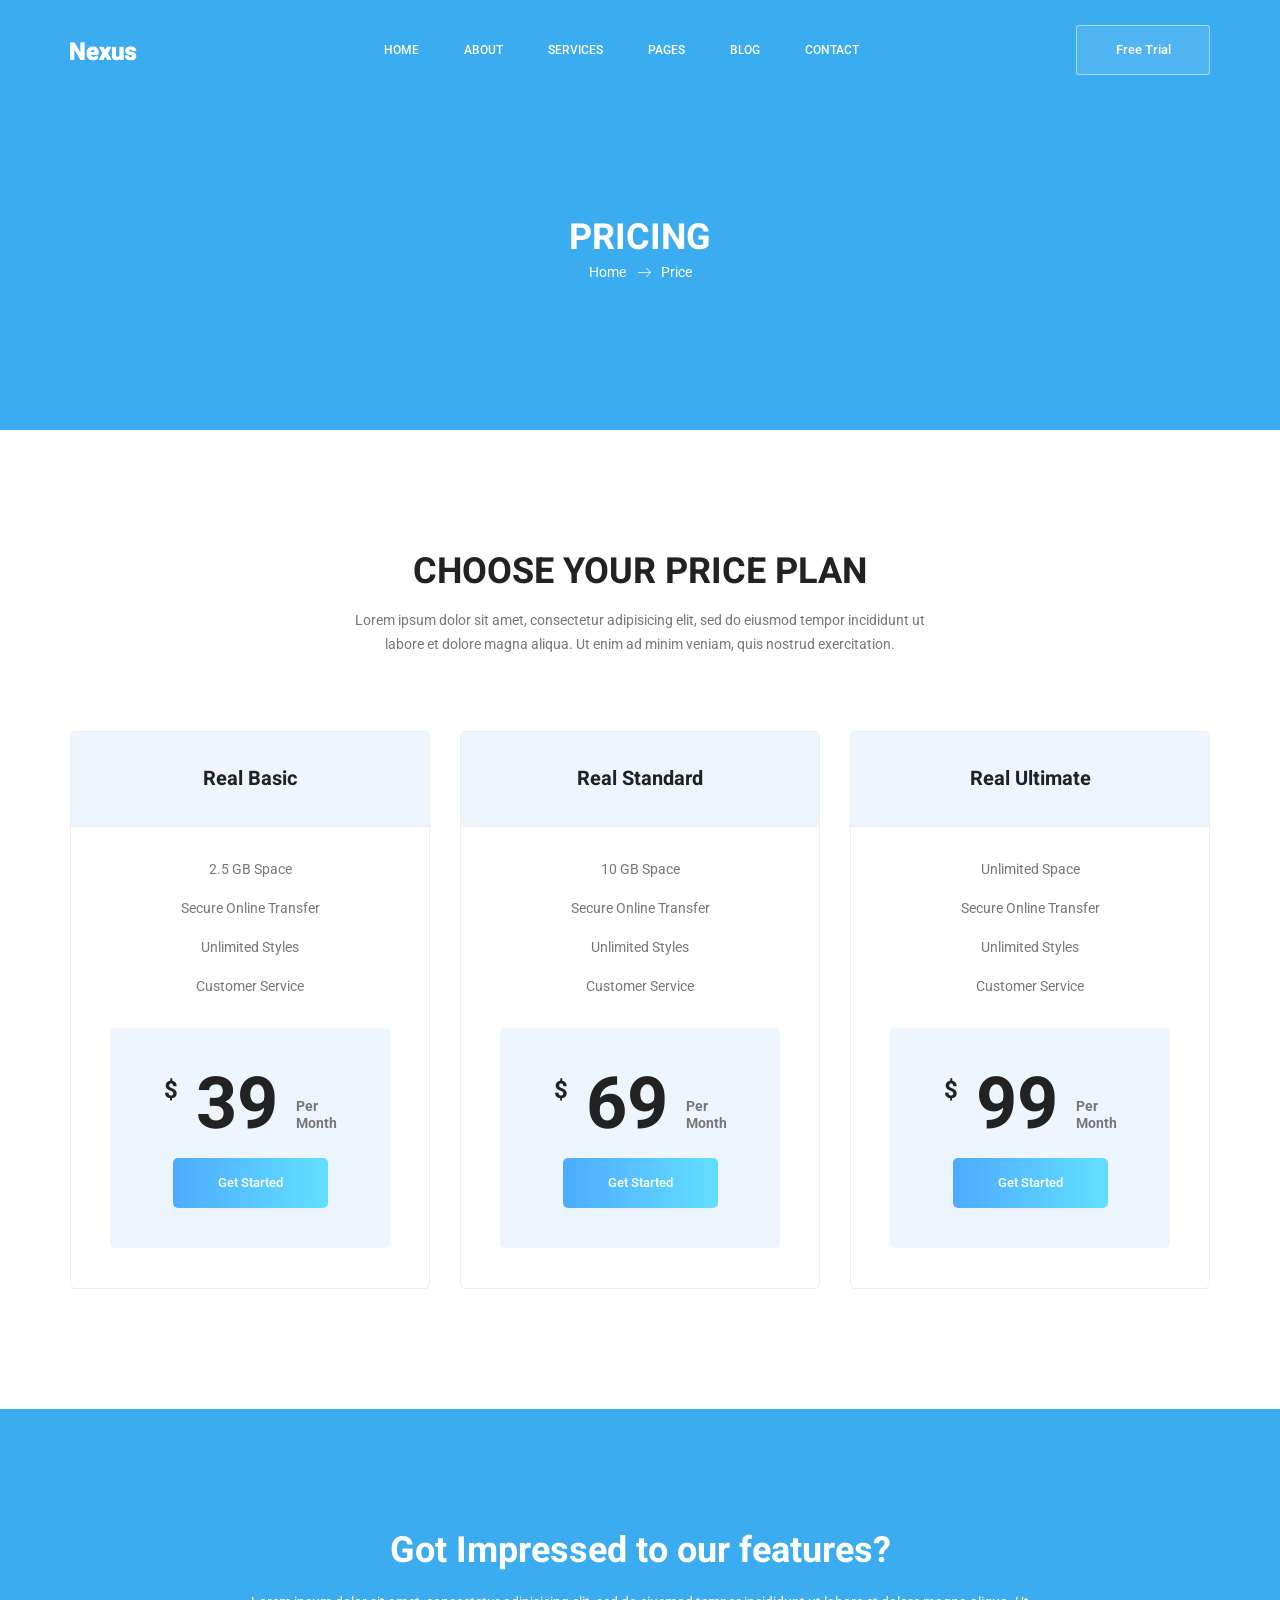
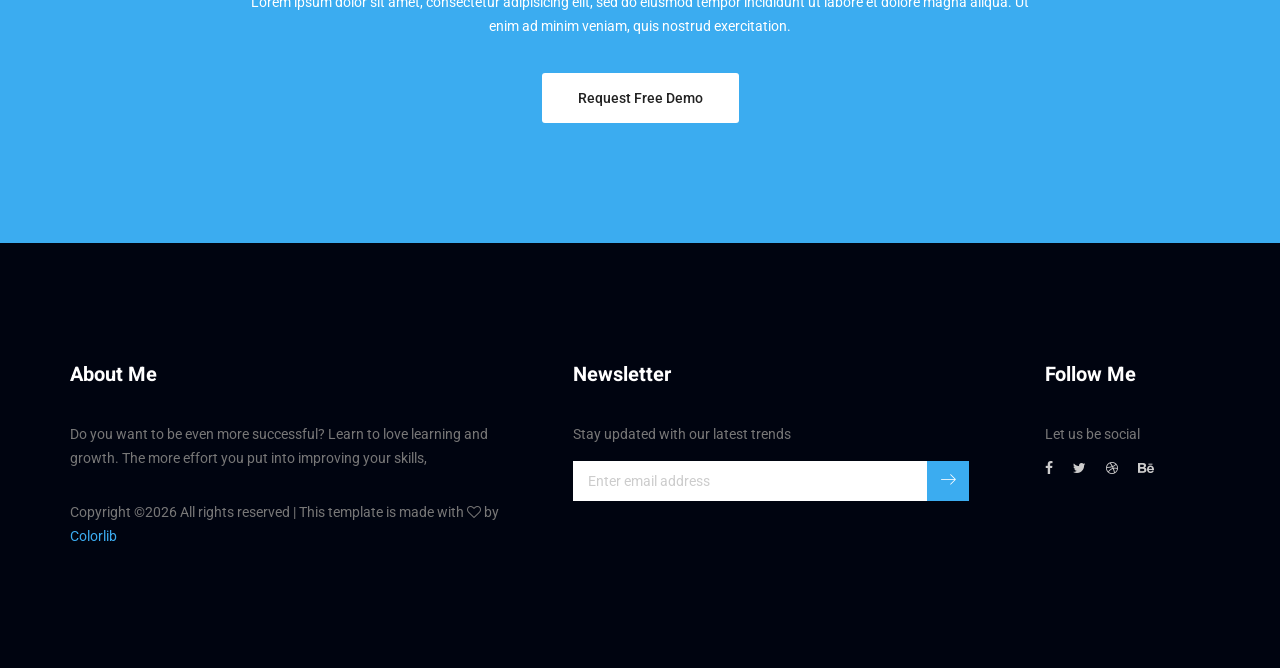
<file: app/static/nexus/price.html>
<!doctype html>
<html lang="en">
    <head>
        <!-- Required meta tags -->
        <meta charset="utf-8">
        <meta name="viewport" content="width=device-width, initial-scale=1, shrink-to-fit=no">
        <link rel="icon" href="img/favicon.png" type="image/png">
        <title>Nexus SaaS</title>
        <!-- Bootstrap CSS -->
        <link rel="stylesheet" href="css/bootstrap.css">
        <link rel="stylesheet" href="vendors/linericon/style.css">
        <link rel="stylesheet" href="css/font-awesome.min.css">
        <link rel="stylesheet" href="vendors/owl-carousel/owl.carousel.min.css">
        <link rel="stylesheet" href="vendors/lightbox/simpleLightbox.css">
        <link rel="stylesheet" href="vendors/nice-select/css/nice-select.css">
        <link rel="stylesheet" href="vendors/animate-css/animate.css">
        <!-- main css -->
        <link rel="stylesheet" href="css/style.css">
        <link rel="stylesheet" href="css/responsive.css">
    </head>
    <body>
        
        <!--================Header Menu Area =================-->
        <header class="header_area">
            <div class="main_menu">
            	<nav class="navbar navbar-expand-lg navbar-light">
					<div class="container box_1620">
						<!-- Brand and toggle get grouped for better mobile display -->
						<a class="navbar-brand logo_h" href="index.html"><img src="img/logo.png" alt=""></a>
						<button class="navbar-toggler" type="button" data-toggle="collapse" data-target="#navbarSupportedContent" aria-controls="navbarSupportedContent" aria-expanded="false" aria-label="Toggle navigation">
							<span class="icon-bar"></span>
							<span class="icon-bar"></span>
							<span class="icon-bar"></span>
						</button>
						<!-- Collect the nav links, forms, and other content for toggling -->
						<div class="collapse navbar-collapse offset" id="navbarSupportedContent">
							<ul class="nav navbar-nav menu_nav justify-content-center">
								<li class="nav-item active"><a class="nav-link" href="index.html">Home</a></li> 
								<li class="nav-item"><a class="nav-link" href="about-us.html">About</a></li> 
								<li class="nav-item"><a class="nav-link" href="services.html">Services</a>
								<li class="nav-item submenu dropdown">
									<a href="#" class="nav-link dropdown-toggle" data-toggle="dropdown" role="button" aria-haspopup="true" aria-expanded="false">Pages</a>
									<ul class="dropdown-menu">
										<li class="nav-item"><a class="nav-link" href="price.html">Pricing</a> 
										<li class="nav-item"><a class="nav-link" href="elements.html">Elements</a></li>
									</ul>
								</li> 
								<li class="nav-item submenu dropdown">
									<a href="#" class="nav-link dropdown-toggle" data-toggle="dropdown" role="button" aria-haspopup="true" aria-expanded="false">Blog</a>
									<ul class="dropdown-menu">
										<li class="nav-item"><a class="nav-link" href="blog.html">Blog</a></li>
										<li class="nav-item"><a class="nav-link" href="single-blog.html">Blog Details</a></li>
									</ul>
								</li> 
								<li class="nav-item"><a class="nav-link" href="contact.html">Contact</a></li>
							</ul>
							<ul class="nav navbar-nav navbar-right">
								<li class="nav-item"><a href="#" class="tickets_btn">Free Trial</a></li>
							</ul>
						</div> 
					</div>
            	</nav>
            </div>
        </header>
        <!--================Header Menu Area =================-->
        
        <!--================Home Banner Area =================-->
        <section class="banner_area">
            <div class="banner_inner d-flex align-items-center">
            	<div class="overlay bg-parallax" data-stellar-ratio="0.9" data-stellar-vertical-offset="0" data-background=""></div>
				<div class="container">
					<div class="banner_content text-center">
						<h2>Pricing</h2>
						<div class="page_link">
							<a href="index.html">Home</a>
							<a href="price.html">Price</a>
						</div>
					</div>
				</div>
            </div>
        </section>
        <!--================End Home Banner Area =================-->
        
        <!--================Price Area =================-->
        <section class="price_area p_120">
        	<div class="container">
        		<div class="main_title">
        			<h2>Choose Your Price Plan</h2>
        			<p>Lorem ipsum dolor sit amet, consectetur adipisicing elit, sed do eiusmod tempor incididunt ut labore et dolore magna aliqua. Ut enim ad minim veniam, quis nostrud exercitation.</p>
        		</div>
        		<div class="price_inner row">
        			<div class="col-lg-4">
        				<div class="price_item">
        					<div class="price_head">
        						<h4>Real Basic</h4>
        					</div>
        					<div class="price_body">
        						<ul class="list">
        							<li><a href="#">2.5 GB Space</a></li>
        							<li><a href="#">Secure Online Transfer</a></li>
        							<li><a href="#">Unlimited Styles</a></li>
        							<li><a href="#">Customer Service</a></li>
        						</ul>
        					</div>
        					<div class="price_footer">
        						<h3><span class="dlr">$</span> 39 <span class="month">Per <br />Month</span></h3>
        						<a class="main_btn" href="#">Get Started</a>
        					</div>
        				</div>
        			</div>
        			<div class="col-lg-4">
        				<div class="price_item">
        					<div class="price_head">
        						<h4>Real Standard</h4>
        					</div>
        					<div class="price_body">
        						<ul class="list">
        							<li><a href="#">10 GB Space</a></li>
        							<li><a href="#">Secure Online Transfer</a></li>
        							<li><a href="#">Unlimited Styles</a></li>
        							<li><a href="#">Customer Service</a></li>
        						</ul>
        					</div>
        					<div class="price_footer">
        						<h3><span class="dlr">$</span> 69 <span class="month">Per <br />Month</span></h3>
        						<a class="main_btn" href="#">Get Started</a>
        					</div>
        				</div>
        			</div>
        			<div class="col-lg-4">
        				<div class="price_item">
        					<div class="price_head">
        						<h4>Real Ultimate</h4>
        					</div>
        					<div class="price_body">
        						<ul class="list">
        							<li><a href="#">Unlimited Space</a></li>
        							<li><a href="#">Secure Online Transfer</a></li>
        							<li><a href="#">Unlimited Styles</a></li>
        							<li><a href="#">Customer Service</a></li>
        						</ul>
        					</div>
        					<div class="price_footer">
        						<h3><span class="dlr">$</span> 99 <span class="month">Per <br />Month</span></h3>
        						<a class="main_btn" href="#">Get Started</a>
        					</div>
        				</div>
        			</div>
        		</div>
        	</div>
        </section>
        <!--================End Price Area =================-->
        
        <!--================Impress Area =================-->
        <section class="impress_area p_120">
        	<div class="container">
        		<div class="impress_inner">
					<h2>Got Impressed to our features?</h2>
					<p>Lorem ipsum dolor sit amet, consectetur adipisicing elit, sed do eiusmod tempor incididunt ut labore  et dolore magna aliqua. Ut enim ad minim veniam, quis nostrud exercitation.</p>
					<a class="banner_btn2" href="#">Request Free Demo</a>
        		</div>
        	</div>
        </section>
        <!--================End Impress Area =================-->
       
        <!--================Footer Area =================-->
        <footer class="footer_area p_120">
        	<div class="container">
        		<div class="row footer_inner">
        			<div class="col-lg-5 col-sm-6">
        				<aside class="f_widget ab_widget">
        					<div class="f_title">
        						<h3>About Me</h3>
        					</div>
        					<p>Do you want to be even more successful? Learn to love learning and growth. The more effort you put into improving your skills,</p>
        					<p><!-- Link back to Colorlib can't be removed. Template is licensed under CC BY 3.0. -->
Copyright &copy;<script>document.write(new Date().getFullYear());</script> All rights reserved | This template is made with <i class="fa fa-heart-o" aria-hidden="true"></i> by <a href="https://colorlib.com" target="_blank">Colorlib</a>
<!-- Link back to Colorlib can't be removed. Template is licensed under CC BY 3.0. --></p>
        				</aside>
        			</div>
        			<div class="col-lg-5 col-sm-6">
        				<aside class="f_widget news_widget">
        					<div class="f_title">
        						<h3>Newsletter</h3>
        					</div>
        					<p>Stay updated with our latest trends</p>
        					<div id="mc_embed_signup">
                                <form target="_blank" action="https://spondonit.us12.list-manage.com/subscribe/post?u=1462626880ade1ac87bd9c93a&amp;id=92a4423d01" method="get" class="subscribe_form relative">
                                	<div class="input-group d-flex flex-row">
                                        <input name="EMAIL" placeholder="Enter email address" onfocus="this.placeholder = ''" onblur="this.placeholder = 'Email Address '" required="" type="email">
                                        <button class="btn sub-btn"><span class="lnr lnr-arrow-right"></span></button>		
                                    </div>				
                                    <div class="mt-10 info"></div>
                                </form>
                            </div>
        				</aside>
        			</div>
        			<div class="col-lg-2">
        				<aside class="f_widget social_widget">
        					<div class="f_title">
        						<h3>Follow Me</h3>
        					</div>
        					<p>Let us be social</p>
        					<ul class="list">
        						<li><a href="#"><i class="fa fa-facebook"></i></a></li>
        						<li><a href="#"><i class="fa fa-twitter"></i></a></li>
        						<li><a href="#"><i class="fa fa-dribbble"></i></a></li>
        						<li><a href="#"><i class="fa fa-behance"></i></a></li>
        					</ul>
        				</aside>
        			</div>
        		</div>
        	</div>
        </footer>
        <!--================End Footer Area =================-->
        
        
        
        
        <!-- Optional JavaScript -->
        <!-- jQuery first, then Popper.js, then Bootstrap JS -->
        <script src="js/jquery-3.2.1.min.js"></script>
        <script src="js/popper.js"></script>
        <script src="js/bootstrap.min.js"></script>
        <script src="js/stellar.js"></script>
        <script src="vendors/lightbox/simpleLightbox.min.js"></script>
        <script src="vendors/nice-select/js/jquery.nice-select.min.js"></script>
        <script src="vendors/isotope/imagesloaded.pkgd.min.js"></script>
        <script src="vendors/isotope/isotope-min.js"></script>
        <script src="vendors/owl-carousel/owl.carousel.min.js"></script>
        <script src="js/jquery.ajaxchimp.min.js"></script>
        <script src="js/mail-script.js"></script>
        <script src="vendors/counter-up/jquery.waypoints.min.js"></script>
        <script src="vendors/counter-up/jquery.counterup.min.js"></script>
        <script src="js/theme.js"></script>
    </body>
</html>
</file>
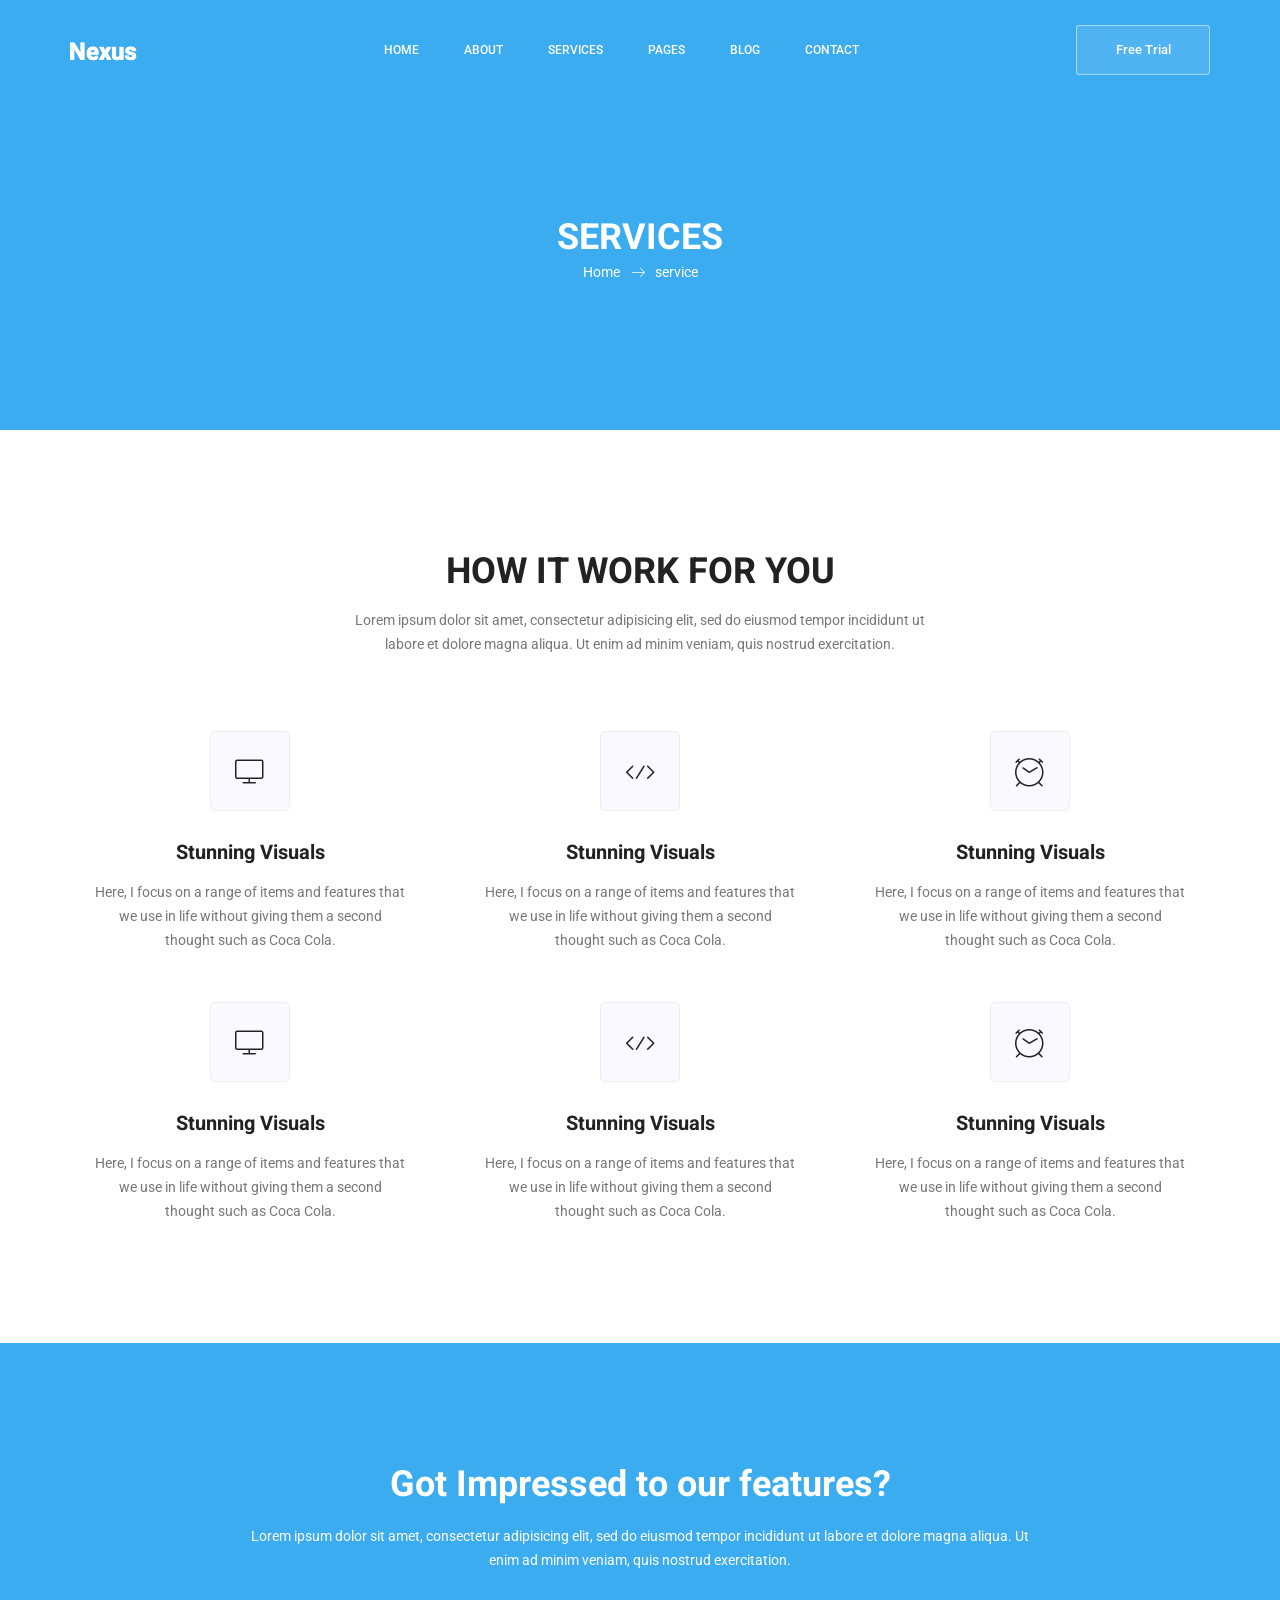
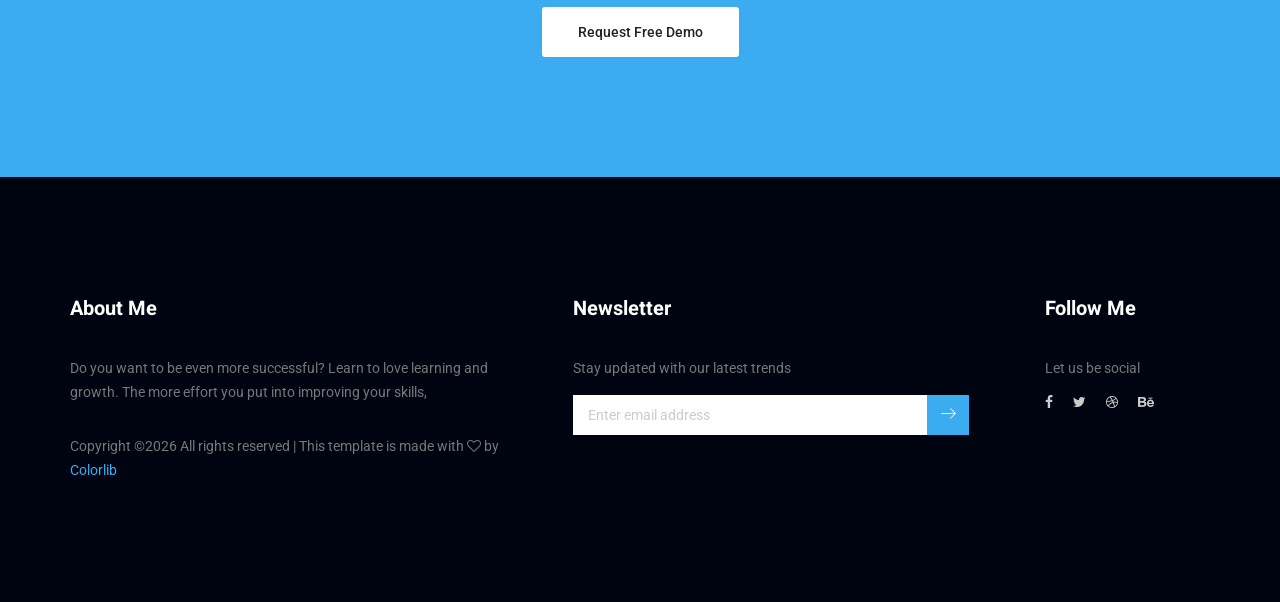
<file: app/static/nexus/services.html>
<!doctype html>
<html lang="en">
    <head>
        <!-- Required meta tags -->
        <meta charset="utf-8">
        <meta name="viewport" content="width=device-width, initial-scale=1, shrink-to-fit=no">
        <link rel="icon" href="img/favicon.png" type="image/png">
        <title>Nexus SaaS</title>
        <!-- Bootstrap CSS -->
        <link rel="stylesheet" href="css/bootstrap.css">
        <link rel="stylesheet" href="vendors/linericon/style.css">
        <link rel="stylesheet" href="css/font-awesome.min.css">
        <link rel="stylesheet" href="vendors/owl-carousel/owl.carousel.min.css">
        <link rel="stylesheet" href="vendors/lightbox/simpleLightbox.css">
        <link rel="stylesheet" href="vendors/nice-select/css/nice-select.css">
        <link rel="stylesheet" href="vendors/animate-css/animate.css">
        <!-- main css -->
        <link rel="stylesheet" href="css/style.css">
        <link rel="stylesheet" href="css/responsive.css">
    </head>
    <body>
        
        <!--================Header Menu Area =================-->
        <header class="header_area">
            <div class="main_menu">
            	<nav class="navbar navbar-expand-lg navbar-light">
					<div class="container box_1620">
						<!-- Brand and toggle get grouped for better mobile display -->
						<a class="navbar-brand logo_h" href="index.html"><img src="img/logo.png" alt=""></a>
						<button class="navbar-toggler" type="button" data-toggle="collapse" data-target="#navbarSupportedContent" aria-controls="navbarSupportedContent" aria-expanded="false" aria-label="Toggle navigation">
							<span class="icon-bar"></span>
							<span class="icon-bar"></span>
							<span class="icon-bar"></span>
						</button>
						<!-- Collect the nav links, forms, and other content for toggling -->
						<div class="collapse navbar-collapse offset" id="navbarSupportedContent">
							<ul class="nav navbar-nav menu_nav justify-content-center">
								<li class="nav-item active"><a class="nav-link" href="index.html">Home</a></li> 
								<li class="nav-item"><a class="nav-link" href="about-us.html">About</a></li> 
								<li class="nav-item"><a class="nav-link" href="services.html">Services</a>
								<li class="nav-item submenu dropdown">
									<a href="#" class="nav-link dropdown-toggle" data-toggle="dropdown" role="button" aria-haspopup="true" aria-expanded="false">Pages</a>
									<ul class="dropdown-menu">
										<li class="nav-item"><a class="nav-link" href="price.html">Pricing</a> 
										<li class="nav-item"><a class="nav-link" href="elements.html">Elements</a></li>
									</ul>
								</li> 
								<li class="nav-item submenu dropdown">
									<a href="#" class="nav-link dropdown-toggle" data-toggle="dropdown" role="button" aria-haspopup="true" aria-expanded="false">Blog</a>
									<ul class="dropdown-menu">
										<li class="nav-item"><a class="nav-link" href="blog.html">Blog</a></li>
										<li class="nav-item"><a class="nav-link" href="single-blog.html">Blog Details</a></li>
									</ul>
								</li> 
								<li class="nav-item"><a class="nav-link" href="contact.html">Contact</a></li>
							</ul>
							<ul class="nav navbar-nav navbar-right">
								<li class="nav-item"><a href="#" class="tickets_btn">Free Trial</a></li>
							</ul>
						</div> 
					</div>
            	</nav>
            </div>
        </header>
        <!--================Header Menu Area =================-->
        
        <!--================Home Banner Area =================-->
        <section class="banner_area">
            <div class="banner_inner d-flex align-items-center">
            	<div class="overlay bg-parallax" data-stellar-ratio="0.9" data-stellar-vertical-offset="0" data-background=""></div>
				<div class="container">
					<div class="banner_content text-center">
						<h2>Services</h2>
						<div class="page_link">
							<a href="index.html">Home</a>
							<a href="services.html">service</a>
						</div>
					</div>
				</div>
            </div>
        </section>
        <!--================End Home Banner Area =================-->
        
        <!--================Work Area =================-->
        <section class="work_area p_120">
        	<div class="container">
        		<div class="main_title">
        			<h2>How It work for you</h2>
        			<p>Lorem ipsum dolor sit amet, consectetur adipisicing elit, sed do eiusmod tempor incididunt ut labore et dolore magna aliqua. Ut enim ad minim veniam, quis nostrud exercitation.</p>
        		</div>
        		<div class="work_inner row">
        			<div class="col-lg-4">
        				<div class="work_item">
        					<i class="lnr lnr-screen"></i>
        					<a href="#"><h4>Stunning Visuals</h4></a>
        					<p>Here, I focus on a range of items and features that we use in life without giving them a second thought such as Coca Cola.</p>
        				</div>
        			</div>
        			<div class="col-lg-4">
        				<div class="work_item">
        					<i class="lnr lnr-code"></i>
        					<a href="#"><h4>Stunning Visuals</h4></a>
        					<p>Here, I focus on a range of items and features that we use in life without giving them a second thought such as Coca Cola.</p>
        				</div>
        			</div>
        			<div class="col-lg-4">
        				<div class="work_item">
        					<i class="lnr lnr-clock"></i>
        					<a href="#"><h4>Stunning Visuals</h4></a>
        					<p>Here, I focus on a range of items and features that we use in life without giving them a second thought such as Coca Cola.</p>
        				</div>
        			</div>
        			<div class="col-lg-4">
        				<div class="work_item">
        					<i class="lnr lnr-screen"></i>
        					<a href="#"><h4>Stunning Visuals</h4></a>
        					<p>Here, I focus on a range of items and features that we use in life without giving them a second thought such as Coca Cola.</p>
        				</div>
        			</div>
        			<div class="col-lg-4">
        				<div class="work_item">
        					<i class="lnr lnr-code"></i>
        					<a href="#"><h4>Stunning Visuals</h4></a>
        					<p>Here, I focus on a range of items and features that we use in life without giving them a second thought such as Coca Cola.</p>
        				</div>
        			</div>
        			<div class="col-lg-4">
        				<div class="work_item">
        					<i class="lnr lnr-clock"></i>
        					<a href="#"><h4>Stunning Visuals</h4></a>
        					<p>Here, I focus on a range of items and features that we use in life without giving them a second thought such as Coca Cola.</p>
        				</div>
        			</div>
        		</div>
        	</div>
        </section>
        <!--================End Work Area =================-->
        
        <!--================Impress Area =================-->
        <section class="impress_area p_120">
        	<div class="container">
        		<div class="impress_inner">
					<h2>Got Impressed to our features?</h2>
					<p>Lorem ipsum dolor sit amet, consectetur adipisicing elit, sed do eiusmod tempor incididunt ut labore  et dolore magna aliqua. Ut enim ad minim veniam, quis nostrud exercitation.</p>
					<a class="banner_btn2" href="#">Request Free Demo</a>
        		</div>
        	</div>
        </section>
        <!--================End Impress Area =================-->
       
        <!--================Footer Area =================-->
        <footer class="footer_area p_120">
        	<div class="container">
        		<div class="row footer_inner">
        			<div class="col-lg-5 col-sm-6">
        				<aside class="f_widget ab_widget">
        					<div class="f_title">
        						<h3>About Me</h3>
        					</div>
        					<p>Do you want to be even more successful? Learn to love learning and growth. The more effort you put into improving your skills,</p>
        					<p><!-- Link back to Colorlib can't be removed. Template is licensed under CC BY 3.0. -->
Copyright &copy;<script>document.write(new Date().getFullYear());</script> All rights reserved | This template is made with <i class="fa fa-heart-o" aria-hidden="true"></i> by <a href="https://colorlib.com" target="_blank">Colorlib</a>
<!-- Link back to Colorlib can't be removed. Template is licensed under CC BY 3.0. --></p>
        				</aside>
        			</div>
        			<div class="col-lg-5 col-sm-6">
        				<aside class="f_widget news_widget">
        					<div class="f_title">
        						<h3>Newsletter</h3>
        					</div>
        					<p>Stay updated with our latest trends</p>
        					<div id="mc_embed_signup">
                                <form target="_blank" action="https://spondonit.us12.list-manage.com/subscribe/post?u=1462626880ade1ac87bd9c93a&amp;id=92a4423d01" method="get" class="subscribe_form relative">
                                	<div class="input-group d-flex flex-row">
                                        <input name="EMAIL" placeholder="Enter email address" onfocus="this.placeholder = ''" onblur="this.placeholder = 'Email Address '" required="" type="email">
                                        <button class="btn sub-btn"><span class="lnr lnr-arrow-right"></span></button>		
                                    </div>				
                                    <div class="mt-10 info"></div>
                                </form>
                            </div>
        				</aside>
        			</div>
        			<div class="col-lg-2">
        				<aside class="f_widget social_widget">
        					<div class="f_title">
        						<h3>Follow Me</h3>
        					</div>
        					<p>Let us be social</p>
        					<ul class="list">
        						<li><a href="#"><i class="fa fa-facebook"></i></a></li>
        						<li><a href="#"><i class="fa fa-twitter"></i></a></li>
        						<li><a href="#"><i class="fa fa-dribbble"></i></a></li>
        						<li><a href="#"><i class="fa fa-behance"></i></a></li>
        					</ul>
        				</aside>
        			</div>
        		</div>
        	</div>
        </footer>
        <!--================End Footer Area =================-->
        
        
        
        
        <!-- Optional JavaScript -->
        <!-- jQuery first, then Popper.js, then Bootstrap JS -->
        <script src="js/jquery-3.2.1.min.js"></script>
        <script src="js/popper.js"></script>
        <script src="js/bootstrap.min.js"></script>
        <script src="js/stellar.js"></script>
        <script src="vendors/lightbox/simpleLightbox.min.js"></script>
        <script src="vendors/nice-select/js/jquery.nice-select.min.js"></script>
        <script src="vendors/isotope/imagesloaded.pkgd.min.js"></script>
        <script src="vendors/isotope/isotope-min.js"></script>
        <script src="vendors/owl-carousel/owl.carousel.min.js"></script>
        <script src="js/jquery.ajaxchimp.min.js"></script>
        <script src="js/mail-script.js"></script>
        <script src="vendors/counter-up/jquery.waypoints.min.js"></script>
        <script src="vendors/counter-up/jquery.counterup.min.js"></script>
        <script src="js/theme.js"></script>
    </body>
</html>
</file>
<file: app/static/nexus/vendors/linericon/style.css>
@font-face {
	font-family: 'Linearicons-Free';
	src:url('fonts/Linearicons-Free.eot?w118d');
	src:url('fonts/Linearicons-Free.eot?#iefixw118d') format('embedded-opentype'),
		url('fonts/Linearicons-Free.woff2?w118d') format('woff2'),
		url('fonts/Linearicons-Free.woff?w118d') format('woff'),
		url('fonts/Linearicons-Free.ttf?w118d') format('truetype'),
		url('fonts/Linearicons-Free.svg?w118d#Linearicons-Free') format('svg');
	font-weight: normal;
	font-style: normal;
}

.lnr {
	font-family: 'Linearicons-Free';
	speak: none;
	font-style: normal;
	font-weight: normal;
	font-variant: normal;
	text-transform: none;
	line-height: 1;

	/* Better Font Rendering =========== */
	-webkit-font-smoothing: antialiased;
	-moz-osx-font-smoothing: grayscale;
}

.lnr-home:before {
	content: "\e800";
}
.lnr-apartment:before {
	content: "\e801";
}
.lnr-pencil:before {
	content: "\e802";
}
.lnr-magic-wand:before {
	content: "\e803";
}
.lnr-drop:before {
	content: "\e804";
}
.lnr-lighter:before {
	content: "\e805";
}
.lnr-poop:before {
	content: "\e806";
}
.lnr-sun:before {
	content: "\e807";
}
.lnr-moon:before {
	content: "\e808";
}
.lnr-cloud:before {
	content: "\e809";
}
.lnr-cloud-upload:before {
	content: "\e80a";
}
.lnr-cloud-download:before {
	content: "\e80b";
}
.lnr-cloud-sync:before {
	content: "\e80c";
}
.lnr-cloud-check:before {
	content: "\e80d";
}
.lnr-database:before {
	content: "\e80e";
}
.lnr-lock:before {
	content: "\e80f";
}
.lnr-cog:before {
	content: "\e810";
}
.lnr-trash:before {
	content: "\e811";
}
.lnr-dice:before {
	content: "\e812";
}
.lnr-heart:before {
	content: "\e813";
}
.lnr-star:before {
	content: "\e814";
}
.lnr-star-half:before {
	content: "\e815";
}
.lnr-star-empty:before {
	content: "\e816";
}
.lnr-flag:before {
	content: "\e817";
}
.lnr-envelope:before {
	content: "\e818";
}
.lnr-paperclip:before {
	content: "\e819";
}
.lnr-inbox:before {
	content: "\e81a";
}
.lnr-eye:before {
	content: "\e81b";
}
.lnr-printer:before {
	content: "\e81c";
}
.lnr-file-empty:before {
	content: "\e81d";
}
.lnr-file-add:before {
	content: "\e81e";
}
.lnr-enter:before {
	content: "\e81f";
}
.lnr-exit:before {
	content: "\e820";
}
.lnr-graduation-hat:before {
	content: "\e821";
}
.lnr-license:before {
	content: "\e822";
}
.lnr-music-note:before {
	content: "\e823";
}
.lnr-film-play:before {
	content: "\e824";
}
.lnr-camera-video:before {
	content: "\e825";
}
.lnr-camera:before {
	content: "\e826";
}
.lnr-picture:before {
	content: "\e827";
}
.lnr-book:before {
	content: "\e828";
}
.lnr-bookmark:before {
	content: "\e829";
}
.lnr-user:before {
	content: "\e82a";
}
.lnr-users:before {
	content: "\e82b";
}
.lnr-shirt:before {
	content: "\e82c";
}
.lnr-store:before {
	content: "\e82d";
}
.lnr-cart:before {
	content: "\e82e";
}
.lnr-tag:before {
	content: "\e82f";
}
.lnr-phone-handset:before {
	content: "\e830";
}
.lnr-phone:before {
	content: "\e831";
}
.lnr-pushpin:before {
	content: "\e832";
}
.lnr-map-marker:before {
	content: "\e833";
}
.lnr-map:before {
	content: "\e834";
}
.lnr-location:before {
	content: "\e835";
}
.lnr-calendar-full:before {
	content: "\e836";
}
.lnr-keyboard:before {
	content: "\e837";
}
.lnr-spell-check:before {
	content: "\e838";
}
.lnr-screen:before {
	content: "\e839";
}
.lnr-smartphone:before {
	content: "\e83a";
}
.lnr-tablet:before {
	content: "\e83b";
}
.lnr-laptop:before {
	content: "\e83c";
}
.lnr-laptop-phone:before {
	content: "\e83d";
}
.lnr-power-switch:before {
	content: "\e83e";
}
.lnr-bubble:before {
	content: "\e83f";
}
.lnr-heart-pulse:before {
	content: "\e840";
}
.lnr-construction:before {
	content: "\e841";
}
.lnr-pie-chart:before {
	content: "\e842";
}
.lnr-chart-bars:before {
	content: "\e843";
}
.lnr-gift:before {
	content: "\e844";
}
.lnr-diamond:before {
	content: "\e845";
}
.lnr-linearicons:before {
	content: "\e846";
}
.lnr-dinner:before {
	content: "\e847";
}
.lnr-coffee-cup:before {
	content: "\e848";
}
.lnr-leaf:before {
	content: "\e849";
}
.lnr-paw:before {
	content: "\e84a";
}
.lnr-rocket:before {
	content: "\e84b";
}
.lnr-briefcase:before {
	content: "\e84c";
}
.lnr-bus:before {
	content: "\e84d";
}
.lnr-car:before {
	content: "\e84e";
}
.lnr-train:before {
	content: "\e84f";
}
.lnr-bicycle:before {
	content: "\e850";
}
.lnr-wheelchair:before {
	content: "\e851";
}
.lnr-select:before {
	content: "\e852";
}
.lnr-earth:before {
	content: "\e853";
}
.lnr-smile:before {
	content: "\e854";
}
.lnr-sad:before {
	content: "\e855";
}
.lnr-neutral:before {
	content: "\e856";
}
.lnr-mustache:before {
	content: "\e857";
}
.lnr-alarm:before {
	content: "\e858";
}
.lnr-bullhorn:before {
	content: "\e859";
}
.lnr-volume-high:before {
	content: "\e85a";
}
.lnr-volume-medium:before {
	content: "\e85b";
}
.lnr-volume-low:before {
	content: "\e85c";
}
.lnr-volume:before {
	content: "\e85d";
}
.lnr-mic:before {
	content: "\e85e";
}
.lnr-hourglass:before {
	content: "\e85f";
}
.lnr-undo:before {
	content: "\e860";
}
.lnr-redo:before {
	content: "\e861";
}
.lnr-sync:before {
	content: "\e862";
}
.lnr-history:before {
	content: "\e863";
}
.lnr-clock:before {
	content: "\e864";
}
.lnr-download:before {
	content: "\e865";
}
.lnr-upload:before {
	content: "\e866";
}
.lnr-enter-down:before {
	content: "\e867";
}
.lnr-exit-up:before {
	content: "\e868";
}
.lnr-bug:before {
	content: "\e869";
}
.lnr-code:before {
	content: "\e86a";
}
.lnr-link:before {
	content: "\e86b";
}
.lnr-unlink:before {
	content: "\e86c";
}
.lnr-thumbs-up:before {
	content: "\e86d";
}
.lnr-thumbs-down:before {
	content: "\e86e";
}
.lnr-magnifier:before {
	content: "\e86f";
}
.lnr-cross:before {
	content: "\e870";
}
.lnr-menu:before {
	content: "\e871";
}
.lnr-list:before {
	content: "\e872";
}
.lnr-chevron-up:before {
	content: "\e873";
}
.lnr-chevron-down:before {
	content: "\e874";
}
.lnr-chevron-left:before {
	content: "\e875";
}
.lnr-chevron-right:before {
	content: "\e876";
}
.lnr-arrow-up:before {
	content: "\e877";
}
.lnr-arrow-down:before {
	content: "\e878";
}
.lnr-arrow-left:before {
	content: "\e879";
}
.lnr-arrow-right:before {
	content: "\e87a";
}
.lnr-move:before {
	content: "\e87b";
}
.lnr-warning:before {
	content: "\e87c";
}
.lnr-question-circle:before {
	content: "\e87d";
}
.lnr-menu-circle:before {
	content: "\e87e";
}
.lnr-checkmark-circle:before {
	content: "\e87f";
}
.lnr-cross-circle:before {
	content: "\e880";
}
.lnr-plus-circle:before {
	content: "\e881";
}
.lnr-circle-minus:before {
	content: "\e882";
}
.lnr-arrow-up-circle:before {
	content: "\e883";
}
.lnr-arrow-down-circle:before {
	content: "\e884";
}
.lnr-arrow-left-circle:before {
	content: "\e885";
}
.lnr-arrow-right-circle:before {
	content: "\e886";
}
.lnr-chevron-up-circle:before {
	content: "\e887";
}
.lnr-chevron-down-circle:before {
	content: "\e888";
}
.lnr-chevron-left-circle:before {
	content: "\e889";
}
.lnr-chevron-right-circle:before {
	content: "\e88a";
}
.lnr-crop:before {
	content: "\e88b";
}
.lnr-frame-expand:before {
	content: "\e88c";
}
.lnr-frame-contract:before {
	content: "\e88d";
}
.lnr-layers:before {
	content: "\e88e";
}
.lnr-funnel:before {
	content: "\e88f";
}
.lnr-text-format:before {
	content: "\e890";
}
.lnr-text-format-remove:before {
	content: "\e891";
}
.lnr-text-size:before {
	content: "\e892";
}
.lnr-bold:before {
	content: "\e893";
}
.lnr-italic:before {
	content: "\e894";
}
.lnr-underline:before {
	content: "\e895";
}
.lnr-strikethrough:before {
	content: "\e896";
}
.lnr-highlight:before {
	content: "\e897";
}
.lnr-text-align-left:before {
	content: "\e898";
}
.lnr-text-align-center:before {
	content: "\e899";
}
.lnr-text-align-right:before {
	content: "\e89a";
}
.lnr-text-align-justify:before {
	content: "\e89b";
}
.lnr-line-spacing:before {
	content: "\e89c";
}
.lnr-indent-increase:before {
	content: "\e89d";
}
.lnr-indent-decrease:before {
	content: "\e89e";
}
.lnr-pilcrow:before {
	content: "\e89f";
}
.lnr-direction-ltr:before {
	content: "\e8a0";
}
.lnr-direction-rtl:before {
	content: "\e8a1";
}
.lnr-page-break:before {
	content: "\e8a2";
}
.lnr-sort-alpha-asc:before {
	content: "\e8a3";
}
.lnr-sort-amount-asc:before {
	content: "\e8a4";
}
.lnr-hand:before {
	content: "\e8a5";
}
.lnr-pointer-up:before {
	content: "\e8a6";
}
.lnr-pointer-right:before {
	content: "\e8a7";
}
.lnr-pointer-down:before {
	content: "\e8a8";
}
.lnr-pointer-left:before {
	content: "\e8a9";
}
</file>
<file: app/static/nexus/vendors/nice-select/css/nice-select.css>
.nice-select {
  -webkit-tap-highlight-color: transparent;
  background-color: #fff;
  border-radius: 5px;
  border: solid 1px #e8e8e8;
  box-sizing: border-box;
  clear: both;
  cursor: pointer;
  display: block;
  float: left;
  font-family: inherit;
  font-size: 14px;
  font-weight: normal;
  height: 42px;
  line-height: 40px;
  outline: none;
  padding-left: 18px;
  padding-right: 30px;
  position: relative;
  text-align: left !important;
  -webkit-transition: all 0.2s ease-in-out;
  transition: all 0.2s ease-in-out;
  -webkit-user-select: none;
     -moz-user-select: none;
      -ms-user-select: none;
          user-select: none;
  white-space: nowrap;
  width: auto; }
  .nice-select:hover {
    border-color: #dbdbdb; }
  .nice-select:active, .nice-select.open, .nice-select:focus {
    border-color: #999; }
  .nice-select:after {
    border-bottom: 2px solid #999;
    border-right: 2px solid #999;
    content: '';
    display: block;
    height: 5px;
    margin-top: -4px;
    pointer-events: none;
    position: absolute;
    right: 12px;
    top: 50%;
    -webkit-transform-origin: 66% 66%;
        -ms-transform-origin: 66% 66%;
            transform-origin: 66% 66%;
    -webkit-transform: rotate(45deg);
        -ms-transform: rotate(45deg);
            transform: rotate(45deg);
    -webkit-transition: all 0.15s ease-in-out;
    transition: all 0.15s ease-in-out;
    width: 5px; }
  .nice-select.open:after {
    -webkit-transform: rotate(-135deg);
        -ms-transform: rotate(-135deg);
            transform: rotate(-135deg); }
  .nice-select.open .list {
    opacity: 1;
    pointer-events: auto;
    -webkit-transform: scale(1) translateY(0);
        -ms-transform: scale(1) translateY(0);
            transform: scale(1) translateY(0); }
  .nice-select.disabled {
    border-color: #ededed;
    color: #999;
    pointer-events: none; }
    .nice-select.disabled:after {
      border-color: #cccccc; }
  .nice-select.wide {
    width: 100%; }
    .nice-select.wide .list {
      left: 0 !important;
      right: 0 !important; }
  .nice-select.right {
    float: right; }
    .nice-select.right .list {
      left: auto;
      right: 0; }
  .nice-select.small {
    font-size: 12px;
    height: 36px;
    line-height: 34px; }
    .nice-select.small:after {
      height: 4px;
      width: 4px; }
    .nice-select.small .option {
      line-height: 34px;
      min-height: 34px; }
  .nice-select .list {
    background-color: #fff;
    border-radius: 5px;
    box-shadow: 0 0 0 1px rgba(68, 68, 68, 0.11);
    box-sizing: border-box;
    margin-top: 4px;
    opacity: 0;
    overflow: hidden;
    padding: 0;
    pointer-events: none;
    position: absolute;
    top: 100%;
    left: 0;
    -webkit-transform-origin: 50% 0;
        -ms-transform-origin: 50% 0;
            transform-origin: 50% 0;
    -webkit-transform: scale(0.75) translateY(-21px);
        -ms-transform: scale(0.75) translateY(-21px);
            transform: scale(0.75) translateY(-21px);
    -webkit-transition: all 0.2s cubic-bezier(0.5, 0, 0, 1.25), opacity 0.15s ease-out;
    transition: all 0.2s cubic-bezier(0.5, 0, 0, 1.25), opacity 0.15s ease-out;
    z-index: 9; }
    .nice-select .list:hover .option:not(:hover) {
      background-color: transparent !important; }
  .nice-select .option {
    cursor: pointer;
    font-weight: 400;
    line-height: 40px;
    list-style: none;
    min-height: 40px;
    outline: none;
    padding-left: 18px;
    padding-right: 29px;
    text-align: left;
    -webkit-transition: all 0.2s;
    transition: all 0.2s; }
    .nice-select .option:hover, .nice-select .option.focus, .nice-select .option.selected.focus {
      background-color: #f6f6f6; }
    .nice-select .option.selected {
      font-weight: bold; }
    .nice-select .option.disabled {
      background-color: transparent;
      color: #999;
      cursor: default; }

.no-csspointerevents .nice-select .list {
  display: none; }

.no-csspointerevents .nice-select.open .list {
  display: block; }
</file>
<file: app/static/nexus/css/style.css>
/*----------------------------------------------------
@File: Default Styles
@Author: Rocky Ahmed
@URL: http://wethemez.com
Author E-mail: rockybd1995@gmail.com

This file contains the styling for the actual theme, this
is the file you need to edit to change the look of the
theme.
---------------------------------------------------- */
/*=====================================================================
@Template Name: HostHub Construction 
@Author: Rocky Ahmed
@Developed By: Rocky Ahmed
@Developer URL: http://rocky.wethemez.com
Author E-mail: rockybd1995@gmail.com

@Default Styles

Table of Content:
01/ Variables
02/ predefin
03/ header
04/ button
05/ banner
06/ breadcrumb
07/ about
08/ team
09/ project 
10/ price 
11/ team 
12/ blog 
13/ video  
14/ features  
15/ career  
16/ contact 
17/ footer

=====================================================================*/
/*----------------------------------------------------*/
/*font Variables*/
/*Color Variables*/
/*=================== fonts ====================*/
@import url("https://fonts.googleapis.com/css?family=Heebo:300,400,500,700|Roboto:300,400,500,700");
/*---------------------------------------------------- */
/*----------------------------------------------------*/
.list {
  list-style: none;
  margin: 0px;
  padding: 0px; }

a {
  text-decoration: none;
  transition: all 0.3s ease-in-out; }
  a:hover, a:focus {
    text-decoration: none;
    outline: none; }

.row.m0 {
  margin: 0px; }

body {
  line-height: 24px;
  font-size: 14px;
  font-family: "Roboto", sans-serif;
  font-weight: normal;
  color: #777777; }

h1, h2, h3, h4, h5, h6 {
  font-family: "Heebo", sans-serif;
  font-weight: bold; }

button:focus {
  outline: none;
  box-shadow: none; }

.p_120 {
  padding-top: 120px;
  padding-bottom: 120px; }

.pad_top {
  padding-top: 120px; }

.pad_btm {
  padding-bottom: 120px; }

.mt-25 {
  margin-top: 25px; }

.p0 {
  padding-left: 0px;
  padding-right: 0px; }

@media (min-width: 1200px) {
  .container {
    max-width: 1170px; } }

@media (min-width: 1620px) {
  .box_1620 {
    max-width: 1650px;
    margin: auto; } }
.white_bg {
  background: #fff !important; }

/* Main Title Area css
============================================================================================ */
.main_title {
  text-align: center;
  margin-bottom: 75px; }
  .main_title h2 {
    font-family: "Heebo", sans-serif;
    font-size: 36px;
    color: #222222;
    font-weight: bold;
    margin-bottom: 15px;
    text-transform: uppercase; }
  .main_title p {
    font-size: 14px;
    font-family: "Roboto", sans-serif;
    line-height: 24px;
    color: #777777;
    margin-bottom: 0px;
    max-width: 570px;
    margin: auto; }
  .main_title.white h2 {
    color: #fff; }
  .main_title.white p {
    color: #fff;
    opacity: .6; }

/* End Main Title Area css
============================================================================================ */
/*---------------------------------------------------- */
/*----------------------------------------------------*/
.header_area {
  position: absolute;
  width: 100%;
  top: 0;
  left: 0;
  z-index: 99;
  transition: background 0.4s, all 0.3s linear; }
  .header_area .navbar-brand {
    margin-right: 30px; }
  .header_area .menu_nav {
    width: 100%; }
  .header_area .navbar {
    background: transparent;
    padding: 0px;
    border: 0px;
    border-radius: 0px;
    width: 100%; }
    .header_area .navbar .nav .nav-item {
      margin-right: 45px; }
      .header_area .navbar .nav .nav-item .nav-link {
        font: 500 12px/100px "Roboto", sans-serif;
        text-transform: uppercase;
        color: #fff;
        padding: 0px;
        display: inline-block; }
        .header_area .navbar .nav .nav-item .nav-link:after {
          display: none; }
      .header_area .navbar .nav .nav-item.submenu {
        position: relative; }
        .header_area .navbar .nav .nav-item.submenu ul {
          border: none;
          padding: 0px;
          border-radius: 0px;
          box-shadow: none;
          margin: 0px;
          background: #fff; }
          @media (min-width: 992px) {
            .header_area .navbar .nav .nav-item.submenu ul {
              position: absolute;
              top: 120%;
              left: 0px;
              min-width: 200px;
              text-align: left;
              opacity: 0;
              transition: all 300ms ease-in;
              visibility: hidden;
              display: block;
              border: none;
              padding: 0px;
              border-radius: 0px;
              box-shadow: 0px 10px 30px 0px rgba(0, 0, 0, 0.4); } }
          .header_area .navbar .nav .nav-item.submenu ul:before {
            content: "";
            width: 0;
            height: 0;
            border-style: solid;
            border-width: 10px 10px 0 10px;
            border-color: #eeeeee transparent transparent transparent;
            position: absolute;
            right: 24px;
            top: 45px;
            z-index: 3;
            opacity: 0;
            transition: all 400ms linear; }
          .header_area .navbar .nav .nav-item.submenu ul .nav-item {
            display: block;
            float: none;
            margin-right: 0px;
            border-bottom: 1px solid #ededed;
            margin-left: 0px;
            transition: all 0.4s linear; }
            .header_area .navbar .nav .nav-item.submenu ul .nav-item .nav-link {
              line-height: 45px;
              color: #222222;
              padding: 0px 30px;
              transition: all 150ms linear;
              display: block;
              margin-right: 0px; }
            .header_area .navbar .nav .nav-item.submenu ul .nav-item:last-child {
              border-bottom: none; }
            .header_area .navbar .nav .nav-item.submenu ul .nav-item:hover .nav-link {
              background-image: -moz-linear-gradient(0deg, #4dabff 0%, #62ddff 100%);
              background-image: -webkit-linear-gradient(0deg, #4dabff 0%, #62ddff 100%);
              background-image: -ms-linear-gradient(0deg, #4dabff 0%, #62ddff 100%);
              color: #fff; }
        @media (min-width: 992px) {
          .header_area .navbar .nav .nav-item.submenu:hover ul {
            visibility: visible;
            opacity: 1;
            top: 100%; } }
        .header_area .navbar .nav .nav-item.submenu:hover ul .nav-item {
          margin-top: 0px; }
      .header_area .navbar .nav .nav-item:last-child {
        margin-right: 0px; }
    .header_area .navbar .search {
      font-size: 12px;
      line-height: 60px;
      display: inline-block;
      color: #222222;
      margin-left: 80px; }
      .header_area .navbar .search i {
        font-weight: 600; }
  .header_area.navbar_fixed .main_menu {
    position: fixed;
    width: 100%;
    top: -70px;
    left: 0;
    right: 0;
    background: #3bacf0;
    transform: translateY(70px);
    transition: transform 500ms ease, background 500ms ease;
    -webkit-transition: transform 500ms ease, background 500ms ease;
    box-shadow: 0px 3px 16px 0px rgba(0, 0, 0, 0.1); }
    .header_area.navbar_fixed .main_menu .navbar .nav .nav-item .nav-link {
      line-height: 70px; }
  @media (min-width: 992px) {
    .header_area.white_menu .navbar .navbar-brand img {
      display: none; }
      .header_area.white_menu .navbar .navbar-brand img + img {
        display: inline-block; } }
  @media (max-width: 991px) {
    .header_area.white_menu .navbar .navbar-brand img {
      display: inline-block; }
      .header_area.white_menu .navbar .navbar-brand img + img {
        display: none; } }
  .header_area.white_menu .navbar .nav .nav-item .nav-link {
    color: #fff; }
  .header_area.white_menu.navbar_fixed .main_menu .navbar .navbar-brand img {
    display: inline-block; }
    .header_area.white_menu.navbar_fixed .main_menu .navbar .navbar-brand img + img {
      display: none; }
  .header_area.white_menu.navbar_fixed .main_menu .navbar .nav .nav-item .nav-link {
    line-height: 70px;
    color: #222222; }

.top_menu {
  background: #ec9d5f; }
  .top_menu .float-left a {
    line-height: 40px;
    display: inline-block;
    color: #fff;
    font-family: "Roboto", sans-serif;
    text-transform: uppercase;
    font-size: 12px;
    margin-right: 50px;
    transition: all 300ms linear 0s; }
    .top_menu .float-left a:last-child {
      margin-right: 0px; }
    .top_menu .float-left a:hover {
      color: #3bacf0; }
  .top_menu .float-right .pur_btn {
    background: #3bacf0;
    color: #fff;
    font-family: "Roboto", sans-serif;
    line-height: 40px;
    display: block;
    padding: 0px 40px;
    font-weight: 500;
    font-size: 12px; }

/*---------------------------------------------------- */
/*----------------------------------------------------*/
/* Home Banner Area css
============================================================================================ */
.home_banner_area {
  z-index: 1;
  background-image: -moz-linear-gradient(0deg, #0582f2 0%, #62ddff 100%);
  background-image: -webkit-linear-gradient(0deg, #0582f2 0%, #62ddff 100%);
  background-image: -ms-linear-gradient(0deg, #0582f2 0%, #62ddff 100%);
  background-image: linear-gradient(to bottom, rgba(0,0,255,0.5), rgba(0,20,20,0.5)),
  url('https://eos.org/wp-content/uploads/2018/04/ocview-satellite-ocean-color-data-viewer-main.jpg');
  background-repeat: no-repeat;
  background-size: 100% 100%;}


  .home_banner_area .banner_inner {
    width: 100%; }
    .home_banner_area .banner_inner .home_left_img {
      padding-top: 400400px;
      padding-bottom: 400px; }
    .home_banner_area .banner_inner .col-lg-12 {

      padding-bottom: 0px;
      vertical-align: middle;
      align-self: center; }
    .home_banner_area .banner_inner .banner_content {
      padding-top: 500px;
      text-align: left;
      color: #fff; }
      .home_banner_area .banner_inner .banner_content h2 {
        margin-top: 0px;
        font-size: 48px;
        font-weight: bold;
        font-family: "Heebo", sans-serif;
        line-height: 54px;
        text-align: center;
        width:100%;
        margin-bottom: 20px; }
      .home_banner_area .banner_inner .banner_content p {
        color: #fff;
        font-family: "Roboto", sans-serif;
        text-align: center;
        width:100%;
        margin-bottom: 35px; }
      .home_banner_area .banner_inner .banner_content .banner_map_img {
        }
      .home_banner_area .banner_inner .banner_btn {
        width:100%
        margin-right: 10px; }
      .home_banner_area .banner_inner .banner_btn2 {
        width:100%
        margin-right: 10px; }

.blog_banner {
  min-height: 780px;
  position: relative;
  z-index: 1;
  overflow: hidden;
  margin-bottom: 0px; }
  .blog_banner .banner_inner {
    background: #04091e;
    position: relative;
    overflow: hidden;
    width: 100%;
    min-height: 780px;
    z-index: 1; }
    .blog_banner .banner_inner .overlay {
      background: url(../img/banner/banner-2.jpg) no-repeat scroll center center;
      opacity: .5;
      height: 125%;
      position: absolute;
      left: 0px;
      top: 0px;
      width: 100%;
      z-index: -1; }
    .blog_banner .banner_inner .blog_b_text {
      max-width: 700px;
      margin: auto;
      color: #fff;
      margin-top: 40px; }
      .blog_banner .banner_inner .blog_b_text h2 {
        font-size: 60px;
        font-weight: 500;
        font-family: "Roboto", sans-serif;
        line-height: 66px;
        margin-bottom: 15px; }
      .blog_banner .banner_inner .blog_b_text p {
        font-size: 16px;
        margin-bottom: 35px; }
      .blog_banner .banner_inner .blog_b_text .white_bg_btn {
        line-height: 42px;
        padding: 0px 45px; }

.banner_box {
  max-width: 1620px;
  margin: auto; }

.banner_area {
  position: relative;
  z-index: 1;
  min-height: 430px; }
  .banner_area .banner_inner {
    position: relative;
    overflow: hidden;
    width: 100%;
    min-height: 430px;
    background: #3bacf0;
    z-index: 1; }
    .banner_area .banner_inner .banner_content {
      margin-top: 70px; }
      .banner_area .banner_inner .banner_content h2 {
        color: #fff;
        font-size: 36px;
        font-family: "Heebo", sans-serif;
        margin-bottom: 0px;
        text-transform: uppercase;
        font-weight: bold; }
      .banner_area .banner_inner .banner_content .page_link a {
        font-size: 14px;
        color: #fff;
        font-family: "Roboto", sans-serif;
        margin-right: 32px;
        position: relative; }
        .banner_area .banner_inner .banner_content .page_link a:before {
          content: "\e87a";
          font-family: 'Linearicons-Free';
          font-size: 14px;
          position: absolute;
          right: -25px;
          top: 54%;
          transform: translateY(-50%); }
        .banner_area .banner_inner .banner_content .page_link a:last-child {
          margin-right: 0px; }
          .banner_area .banner_inner .banner_content .page_link a:last-child:before {
            display: none; }

/* End Home Banner Area css
============================================================================================ */
/*---------------------------------------------------- */
/*----------------------------------------------------*/
/* Latest Blog Area css
============================================================================================ */
/* End Latest Blog Area css
============================================================================================ */
/* Causes Area css
============================================================================================ */
.causes_slider .owl-dots {
  text-align: center;
  margin-top: 80px; }
  .causes_slider .owl-dots .owl-dot {
    height: 14px;
    width: 14px;
    background: #eeeeee;
    display: inline-block;
    margin-right: 7px; }
    .causes_slider .owl-dots .owl-dot:last-child {
      margin-right: 0px; }
    .causes_slider .owl-dots .owl-dot.active {
      background: #3bacf0; }

.causes_item {
  background: #fff; }
  .causes_item .causes_img {
    position: relative; }
    .causes_item .causes_img .c_parcent {
      position: absolute;
      bottom: 0px;
      width: 100%;
      left: 0px;
      height: 3px;
      background: rgba(255, 255, 255, 0.5); }
      .causes_item .causes_img .c_parcent span {
        width: 70%;
        height: 3px;
        background: #3bacf0;
        position: absolute;
        left: 0px;
        bottom: 0px; }
        .causes_item .causes_img .c_parcent span:before {
          content: "75%";
          position: absolute;
          right: -10px;
          bottom: 0px;
          background: #3bacf0;
          color: #fff;
          padding: 0px 5px; }
  .causes_item .causes_text {
    padding: 30px 35px 40px 30px; }
    .causes_item .causes_text h4 {
      color: #222222;
      font-family: "Roboto", sans-serif;
      font-size: 18px;
      font-weight: 600;
      margin-bottom: 15px;
      cursor: pointer; }
      .causes_item .causes_text h4:hover {
        color: #3bacf0; }
    .causes_item .causes_text p {
      font-size: 14px;
      line-height: 24px;
      color: #777777;
      font-weight: 300;
      margin-bottom: 0px; }
  .causes_item .causes_bottom a {
    width: 50%;
    border: 1px solid #3bacf0;
    text-align: center;
    float: left;
    line-height: 50px;
    background: #3bacf0;
    color: #fff;
    font-family: "Roboto", sans-serif;
    font-size: 14px;
    font-weight: 500; }
    .causes_item .causes_bottom a + a {
      border-color: #eeeeee;
      background: #fff;
      font-size: 14px;
      color: #222222; }

/* End Causes Area css
============================================================================================ */
/*================= latest_blog_area css =============*/
.single-recent-blog-post {
  margin-bottom: 30px; }
  .single-recent-blog-post .thumb {
    overflow: hidden; }
    .single-recent-blog-post .thumb img {
      transition: all 0.7s linear; }
  .single-recent-blog-post .details {
    padding-top: 30px; }
    .single-recent-blog-post .details .sec_h4 {
      line-height: 24px;
      padding: 10px 0px 13px;
      transition: all 0.3s linear; }
      .single-recent-blog-post .details .sec_h4:hover {
        color: #777777; }
  .single-recent-blog-post .date {
    font-size: 14px;
    line-height: 24px;
    font-weight: 400; }
  .single-recent-blog-post:hover img {
    transform: scale(1.23) rotate(10deg); }

.tags .tag_btn {
  font-size: 12px;
  font-weight: 500;
  line-height: 20px;
  border: 1px solid #eeeeee;
  display: inline-block;
  padding: 1px 18px;
  text-align: center;
  color: #222222; }
  .tags .tag_btn:before {
    background: #3bacf0; }
  .tags .tag_btn + .tag_btn {
    margin-left: 2px; }

/*========= blog_categorie_area css ===========*/
.blog_categorie_area {
  padding-top: 80px;
  padding-bottom: 80px; }

.categories_post {
  position: relative;
  text-align: center;
  cursor: pointer; }
  .categories_post img {
    max-width: 100%; }
  .categories_post .categories_details {
    position: absolute;
    top: 20px;
    left: 20px;
    right: 20px;
    bottom: 20px;
    background: rgba(34, 34, 34, 0.8);
    color: #fff;
    transition: all 0.3s linear;
    display: flex;
    align-items: center;
    justify-content: center; }
    .categories_post .categories_details h5 {
      margin-bottom: 0px;
      font-size: 18px;
      line-height: 26px;
      text-transform: uppercase;
      color: #fff;
      position: relative; }
    .categories_post .categories_details p {
      font-weight: 300;
      font-size: 14px;
      line-height: 26px;
      margin-bottom: 0px; }
    .categories_post .categories_details .border_line {
      margin: 10px 0px;
      background: #fff;
      width: 100%;
      height: 1px; }
  .categories_post:hover .categories_details {
    background: rgba(56, 152, 248, 0.85); }

/*============ blog_left_sidebar css ==============*/
.blog_item {
  margin-bottom: 40px; }

.blog_info {
  padding-top: 30px; }
  .blog_info .post_tag {
    padding-bottom: 20px; }
    .blog_info .post_tag a {
      font: 300 14px/21px "Roboto", sans-serif;
      color: #222222; }
      .blog_info .post_tag a:hover {
        color: #777777; }
      .blog_info .post_tag a.active {
        color: #3bacf0; }
  .blog_info .blog_meta li a {
    font: 300 14px/20px "Roboto", sans-serif;
    color: #777777;
    vertical-align: middle;
    padding-bottom: 12px;
    display: inline-block; }
    .blog_info .blog_meta li a i {
      color: #222222;
      font-size: 16px;
      font-weight: 600;
      padding-left: 15px;
      line-height: 20px;
      vertical-align: middle; }
    .blog_info .blog_meta li a:hover {
      color: #3bacf0; }

.blog_post img {
  max-width: 100%; }

.blog_details {
  padding-top: 20px; }
  .blog_details h2 {
    font-size: 24px;
    line-height: 36px;
    color: #222222;
    font-weight: 600;
    transition: all 0.3s linear; }
    .blog_details h2:hover {
      color: #3bacf0; }
  .blog_details p {
    margin-bottom: 26px; }

.view_btn {
  font-size: 14px;
  line-height: 36px;
  display: inline-block;
  color: #222222;
  font-weight: 500;
  padding: 0px 30px;
  background: #fff; }

.blog_right_sidebar {
  border: 1px solid #eeeeee;
  background: #fafaff;
  padding: 30px; }
  .blog_right_sidebar .widget_title {
    font-size: 18px;
    line-height: 25px;
    background: #3bacf0;
    text-align: center;
    color: #fff;
    padding: 8px 0px;
    margin-bottom: 30px; }
  .blog_right_sidebar .search_widget .input-group .form-control {
    font-size: 14px;
    line-height: 29px;
    border: 0px;
    width: 100%;
    font-weight: 300;
    color: #fff;
    padding-left: 20px;
    border-radius: 45px;
    z-index: 0;
    background: #3bacf0; }
    .blog_right_sidebar .search_widget .input-group .form-control.placeholder {
      color: #fff; }
    .blog_right_sidebar .search_widget .input-group .form-control:-moz-placeholder {
      color: #fff; }
    .blog_right_sidebar .search_widget .input-group .form-control::-moz-placeholder {
      color: #fff; }
    .blog_right_sidebar .search_widget .input-group .form-control::-webkit-input-placeholder {
      color: #fff; }
    .blog_right_sidebar .search_widget .input-group .form-control:focus {
      box-shadow: none; }
  .blog_right_sidebar .search_widget .input-group .btn-default {
    position: absolute;
    right: 20px;
    background: transparent;
    border: 0px;
    box-shadow: none;
    font-size: 14px;
    color: #fff;
    padding: 0px;
    top: 50%;
    transform: translateY(-50%);
    z-index: 1; }
  .blog_right_sidebar .author_widget {
    text-align: center; }
    .blog_right_sidebar .author_widget h4 {
      font-size: 18px;
      line-height: 20px;
      color: #222222;
      margin-bottom: 5px;
      margin-top: 30px; }
    .blog_right_sidebar .author_widget p {
      margin-bottom: 0px; }
    .blog_right_sidebar .author_widget .social_icon {
      padding: 7px 0px 15px; }
      .blog_right_sidebar .author_widget .social_icon a {
        font-size: 14px;
        color: #222222;
        transition: all 0.2s linear; }
        .blog_right_sidebar .author_widget .social_icon a + a {
          margin-left: 20px; }
        .blog_right_sidebar .author_widget .social_icon a:hover {
          color: #3bacf0; }
  .blog_right_sidebar .popular_post_widget .post_item .media-body {
    justify-content: center;
    align-self: center;
    padding-left: 20px; }
    .blog_right_sidebar .popular_post_widget .post_item .media-body h3 {
      font-size: 14px;
      line-height: 20px;
      color: #222222;
      margin-bottom: 4px;
      transition: all 0.3s linear; }
      .blog_right_sidebar .popular_post_widget .post_item .media-body h3:hover {
        color: #3bacf0; }
    .blog_right_sidebar .popular_post_widget .post_item .media-body p {
      font-size: 12px;
      line-height: 21px;
      margin-bottom: 0px; }
  .blog_right_sidebar .popular_post_widget .post_item + .post_item {
    margin-top: 20px; }
  .blog_right_sidebar .post_category_widget .cat-list li {
    border-bottom: 2px dotted #eee;
    transition: all 0.3s ease 0s;
    padding-bottom: 12px; }
    .blog_right_sidebar .post_category_widget .cat-list li a {
      font-size: 14px;
      line-height: 20px;
      color: #777; }
      .blog_right_sidebar .post_category_widget .cat-list li a p {
        margin-bottom: 0px; }
    .blog_right_sidebar .post_category_widget .cat-list li + li {
      padding-top: 15px; }
    .blog_right_sidebar .post_category_widget .cat-list li:hover {
      border-color: #3bacf0; }
      .blog_right_sidebar .post_category_widget .cat-list li:hover a {
        color: #3bacf0; }
  .blog_right_sidebar .newsletter_widget {
    text-align: center; }
    .blog_right_sidebar .newsletter_widget .form-group {
      margin-bottom: 8px; }
    .blog_right_sidebar .newsletter_widget .input-group-prepend {
      margin-right: -1px; }
    .blog_right_sidebar .newsletter_widget .input-group-text {
      background: #fff;
      border-radius: 0px;
      vertical-align: top;
      font-size: 12px;
      line-height: 36px;
      padding: 0px 0px 0px 15px;
      border: 1px solid #eeeeee;
      border-right: 0px; }
    .blog_right_sidebar .newsletter_widget .form-control {
      font-size: 12px;
      line-height: 24px;
      color: #cccccc;
      border: 1px solid #eeeeee;
      border-left: 0px;
      border-radius: 0px; }
      .blog_right_sidebar .newsletter_widget .form-control.placeholder {
        color: #cccccc; }
      .blog_right_sidebar .newsletter_widget .form-control:-moz-placeholder {
        color: #cccccc; }
      .blog_right_sidebar .newsletter_widget .form-control::-moz-placeholder {
        color: #cccccc; }
      .blog_right_sidebar .newsletter_widget .form-control::-webkit-input-placeholder {
        color: #cccccc; }
      .blog_right_sidebar .newsletter_widget .form-control:focus {
        outline: none;
        box-shadow: none; }
    .blog_right_sidebar .newsletter_widget .bbtns {
      background: #3bacf0;
      color: #fff;
      font-size: 12px;
      line-height: 38px;
      display: inline-block;
      font-weight: 500;
      padding: 0px 24px 0px 24px;
      border-radius: 0; }
    .blog_right_sidebar .newsletter_widget .text-bottom {
      font-size: 12px; }
  .blog_right_sidebar .tag_cloud_widget ul li {
    display: inline-block; }
    .blog_right_sidebar .tag_cloud_widget ul li a {
      display: inline-block;
      border: 1px solid #eee;
      background: #fff;
      padding: 0px 13px;
      margin-bottom: 8px;
      transition: all 0.3s ease 0s;
      color: #222222;
      font-size: 12px; }
      .blog_right_sidebar .tag_cloud_widget ul li a:hover {
        background: #3bacf0;
        color: #fff; }
  .blog_right_sidebar .br {
    width: 100%;
    height: 1px;
    background: #eeeeee;
    margin: 30px 0px; }

.blog-pagination {
  padding-top: 25px;
  padding-bottom: 95px; }
  .blog-pagination .page-link {
    border-radius: 0; }
  .blog-pagination .page-item {
    border: none; }

.page-link {
  background: transparent;
  font-weight: 400; }

.blog-pagination .page-item.active .page-link {
  background-color: #3bacf0;
  border-color: transparent;
  color: #fff; }

.blog-pagination .page-link {
  position: relative;
  display: block;
  padding: 0.5rem 0.75rem;
  margin-left: -1px;
  line-height: 1.25;
  color: #8a8a8a;
  border: none; }

.blog-pagination .page-link .lnr {
  font-weight: 600; }

.blog-pagination .page-item:last-child .page-link,
.blog-pagination .page-item:first-child .page-link {
  border-radius: 0; }

.blog-pagination .page-link:hover {
  color: #fff;
  text-decoration: none;
  background-color: #3bacf0;
  border-color: #eee; }

/*============ Start Blog Single Styles  =============*/
.single-post-area .social-links {
  padding-top: 10px; }
  .single-post-area .social-links li {
    display: inline-block;
    margin-bottom: 10px; }
    .single-post-area .social-links li a {
      color: #cccccc;
      padding: 7px;
      font-size: 14px;
      transition: all 0.2s linear; }
      .single-post-area .social-links li a:hover {
        color: #222222; }
.single-post-area .blog_details {
  padding-top: 26px; }
  .single-post-area .blog_details p {
    margin-bottom: 10px; }
.single-post-area .quotes {
  margin-top: 20px;
  margin-bottom: 30px;
  padding: 24px 35px 24px 30px;
  background-color: white;
  box-shadow: -20.84px 21.58px 30px 0px rgba(176, 176, 176, 0.1);
  font-size: 14px;
  line-height: 24px;
  color: #777;
  font-style: italic; }
.single-post-area .arrow {
  position: absolute; }
  .single-post-area .arrow .lnr {
    font-size: 20px;
    font-weight: 600; }
.single-post-area .thumb .overlay-bg {
  background: rgba(0, 0, 0, 0.8); }
.single-post-area .navigation-area {
  border-top: 1px solid #eee;
  padding-top: 30px;
  margin-top: 60px; }
  .single-post-area .navigation-area p {
    margin-bottom: 0px; }
  .single-post-area .navigation-area h4 {
    font-size: 18px;
    line-height: 25px;
    color: #222222; }
  .single-post-area .navigation-area .nav-left {
    text-align: left; }
    .single-post-area .navigation-area .nav-left .thumb {
      margin-right: 20px;
      background: #000; }
      .single-post-area .navigation-area .nav-left .thumb img {
        transition: all 300ms linear 0s; }
    .single-post-area .navigation-area .nav-left .lnr {
      margin-left: 20px;
      opacity: 0;
      transition: all 300ms linear 0s; }
    .single-post-area .navigation-area .nav-left:hover .lnr {
      opacity: 1; }
    .single-post-area .navigation-area .nav-left:hover .thumb img {
      opacity: .5; }
    @media (max-width: 767px) {
      .single-post-area .navigation-area .nav-left {
        margin-bottom: 30px; } }
  .single-post-area .navigation-area .nav-right {
    text-align: right; }
    .single-post-area .navigation-area .nav-right .thumb {
      margin-left: 20px;
      background: #000; }
      .single-post-area .navigation-area .nav-right .thumb img {
        transition: all 300ms linear 0s; }
    .single-post-area .navigation-area .nav-right .lnr {
      margin-right: 20px;
      opacity: 0;
      transition: all 300ms linear 0s; }
    .single-post-area .navigation-area .nav-right:hover .lnr {
      opacity: 1; }
    .single-post-area .navigation-area .nav-right:hover .thumb img {
      opacity: .5; }
@media (max-width: 991px) {
  .single-post-area .sidebar-widgets {
    padding-bottom: 0px; } }

.comments-area {
  background: #fafaff;
  border: 1px solid #eee;
  padding: 50px 30px;
  margin-top: 50px; }
  @media (max-width: 414px) {
    .comments-area {
      padding: 50px 8px; } }
  .comments-area h4 {
    text-align: center;
    margin-bottom: 50px;
    color: #222222;
    font-size: 18px; }
  .comments-area h5 {
    font-size: 16px;
    margin-bottom: 0px; }
  .comments-area a {
    color: #222222; }
  .comments-area .comment-list {
    padding-bottom: 48px; }
    .comments-area .comment-list:last-child {
      padding-bottom: 0px; }
    .comments-area .comment-list.left-padding {
      padding-left: 25px; }
    @media (max-width: 413px) {
      .comments-area .comment-list .single-comment h5 {
        font-size: 12px; }
      .comments-area .comment-list .single-comment .date {
        font-size: 11px; }
      .comments-area .comment-list .single-comment .comment {
        font-size: 10px; } }
  .comments-area .thumb {
    margin-right: 20px; }
  .comments-area .date {
    font-size: 13px;
    color: #cccccc;
    margin-bottom: 13px; }
  .comments-area .comment {
    color: #777777;
    margin-bottom: 0px; }
  .comments-area .btn-reply {
    background-color: #fff;
    color: #222222;
    border: 1px solid #eee;
    padding: 2px 18px;
    font-size: 12px;
    display: block;
    font-weight: 600;
    transition: all 300ms linear 0s; }
    .comments-area .btn-reply:hover {
      background-color: #3bacf0;
      color: #fff; }

.comment-form {
  background: #fafaff;
  text-align: center;
  border: 1px solid #eee;
  padding: 47px 30px 43px;
  margin-top: 50px;
  margin-bottom: 40px; }
  .comment-form h4 {
    text-align: center;
    margin-bottom: 50px;
    font-size: 18px;
    line-height: 22px;
    color: #222222; }
  .comment-form .name {
    padding-left: 0px; }
    @media (max-width: 767px) {
      .comment-form .name {
        padding-right: 0px;
        margin-bottom: 1rem; } }
  .comment-form .email {
    padding-right: 0px; }
    @media (max-width: 991px) {
      .comment-form .email {
        padding-left: 0px; } }
  .comment-form .form-control {
    padding: 8px 20px;
    background: #fff;
    border: none;
    border-radius: 0px;
    width: 100%;
    font-size: 14px;
    color: #777777;
    border: 1px solid transparent; }
    .comment-form .form-control:focus {
      box-shadow: none;
      border: 1px solid #eee; }
  .comment-form textarea.form-control {
    height: 140px;
    resize: none; }
  .comment-form ::-webkit-input-placeholder {
    /* Chrome/Opera/Safari */
    font-size: 13px;
    color: #777; }
  .comment-form ::-moz-placeholder {
    /* Firefox 19+ */
    font-size: 13px;
    color: #777; }
  .comment-form :-ms-input-placeholder {
    /* IE 10+ */
    font-size: 13px;
    color: #777; }
  .comment-form :-moz-placeholder {
    /* Firefox 18- */
    font-size: 13px;
    color: #777; }

/*============ End Blog Single Styles  =============*/
/*---------------------------------------------------- */
/*----------------------------------------------------*/
/* Home Map Area css
============================================================================================ */
.home_map_area {
  position: relative; }
  .home_map_area .mapBox2 {
    min-height: 600px; }
  .home_map_area .home_details {
    position: absolute;
    right: 0px;
    width: 100%;
    z-index: 10;
    top: 50%;
    transform: translateY(-50%); }
    .home_map_area .home_details .box_home_details {
      background: #fff;
      max-width: 457px;
      float: right;
      width: 100%;
      padding-left: 92px;
      padding-right: 92px;
      padding-top: 112px;
      padding-bottom: 112px;
      border-radius: 10px; }
      .home_map_area .home_details .box_home_details .media {
        margin-bottom: 26px; }
        .home_map_area .home_details .box_home_details .media:last-child {
          margin-bottom: 0px; }
        .home_map_area .home_details .box_home_details .media .d-flex {
          padding-right: 20px; }
          .home_map_area .home_details .box_home_details .media .d-flex i {
            font-size: 20px;
            background: linear-gradient(to right, #2c28b1 0%, #9b5cf6 70%);
            -webkit-background-clip: text;
            -webkit-text-fill-color: transparent; }
        .home_map_area .home_details .box_home_details .media .media-body h4 {
          font-size: 14px;
          color: #222222;
          text-transform: uppercase; }
        .home_map_area .home_details .box_home_details .media .media-body p {
          margin-bottom: 0px; }

/* End Home Map Form Area css
============================================================================================ */
/* Reservation Form Area css
============================================================================================ */
.reservation_form_area .res_form_inner {
  max-width: 555px;
  margin: auto;
  box-shadow: 0px 10px 30px 0px rgba(153, 153, 153, 0.1);
  padding: 75px 50px;
  position: relative; }
  .reservation_form_area .res_form_inner:before {
    content: "";
    background: url(../img/contact-shap-1.png);
    position: absolute;
    left: -125px;
    height: 421px;
    width: 98px;
    top: 50%;
    transform: translateY(-50%); }
  .reservation_form_area .res_form_inner:after {
    content: "";
    background: url(../img/contact-shap-2.png);
    position: absolute;
    right: -125px;
    height: 421px;
    width: 98px;
    top: 50%;
    transform: translateY(-50%); }

.reservation_form .form-group input {
  height: 40px;
  border-radius: 0px;
  border: 1px solid #eeeeee;
  outline: none;
  box-shadow: none;
  padding: 0px 15px;
  font-size: 13px;
  font-family: "Roboto", sans-serif;
  font-weight: 300;
  color: #999999; }
  .reservation_form .form-group input.placeholder {
    font-size: 13px;
    font-family: "Roboto", sans-serif;
    font-weight: 300;
    color: #999999; }
  .reservation_form .form-group input:-moz-placeholder {
    font-size: 13px;
    font-family: "Roboto", sans-serif;
    font-weight: 300;
    color: #999999; }
  .reservation_form .form-group input::-moz-placeholder {
    font-size: 13px;
    font-family: "Roboto", sans-serif;
    font-weight: 300;
    color: #999999; }
  .reservation_form .form-group input::-webkit-input-placeholder {
    font-size: 13px;
    font-family: "Roboto", sans-serif;
    font-weight: 300;
    color: #999999; }
.reservation_form .form-group .res_select {
  height: 40px;
  border: 1px solid #eeeeee;
  border-radius: 0px;
  width: 100%;
  padding: 0px 15px;
  line-height: 36px; }
  .reservation_form .form-group .res_select .current {
    font-size: 13px;
    font-family: "Roboto", sans-serif;
    font-weight: 300;
    color: #999999; }
  .reservation_form .form-group .res_select:after {
    content: "\e874";
    font-family: 'Linearicons-Free';
    color: #cccccc;
    transform: rotate(0deg);
    border: none;
    margin-top: -17px;
    font-size: 13px;
    right: 22px; }
.reservation_form .form-group:last-child {
  text-align: center; }

/* End Reservation Form Area css
============================================================================================ */
/*============== contact_area css ================*/
.mapBox {
  height: 420px;
  margin-bottom: 80px; }

.contact_info .info_item {
  position: relative;
  padding-left: 45px; }
  .contact_info .info_item i {
    position: absolute;
    left: 0;
    top: 0;
    font-size: 20px;
    line-height: 24px;
    color: #3bacf0;
    font-weight: 600; }
  .contact_info .info_item h6 {
    font-size: 16px;
    line-height: 24px;
    color: "Roboto", sans-serif;
    font-weight: bold;
    margin-bottom: 0px;
    color: #222222; }
    .contact_info .info_item h6 a {
      color: #222222; }
  .contact_info .info_item p {
    font-size: 14px;
    line-height: 24px;
    padding: 2px 0px; }

.contact_form .form-group {
  margin-bottom: 10px; }
  .contact_form .form-group .form-control {
    font-size: 13px;
    line-height: 26px;
    color: #999;
    border: 1px solid #eeeeee;
    font-family: "Roboto", sans-serif;
    border-radius: 0px;
    padding-left: 20px; }
    .contact_form .form-group .form-control:focus {
      box-shadow: none;
      outline: none; }
    .contact_form .form-group .form-control.placeholder {
      color: #999; }
    .contact_form .form-group .form-control:-moz-placeholder {
      color: #999; }
    .contact_form .form-group .form-control::-moz-placeholder {
      color: #999; }
    .contact_form .form-group .form-control::-webkit-input-placeholder {
      color: #999; }
  .contact_form .form-group textarea {
    resize: none; }
    .contact_form .form-group textarea.form-control {
      height: 140px; }
.contact_form .submit_btn {
  margin-top: 20px;
  cursor: pointer; }

/* Contact Success and error Area css
============================================================================================ */
.modal-message .modal-dialog {
  position: absolute;
  top: 36%;
  left: 50%;
  transform: translateX(-50%) translateY(-50%) !important;
  margin: 0px;
  max-width: 500px;
  width: 100%; }
  .modal-message .modal-dialog .modal-content .modal-header {
    text-align: center;
    display: block;
    border-bottom: none;
    padding-top: 50px;
    padding-bottom: 50px; }
    .modal-message .modal-dialog .modal-content .modal-header .close {
      position: absolute;
      right: -15px;
      top: -15px;
      padding: 0px;
      color: #fff;
      opacity: 1;
      cursor: pointer; }
    .modal-message .modal-dialog .modal-content .modal-header h2 {
      display: block;
      text-align: center;
      color: #3bacf0;
      padding-bottom: 10px;
      font-family: "Roboto", sans-serif; }
    .modal-message .modal-dialog .modal-content .modal-header p {
      display: block; }

/* End Contact Success and error Area css
============================================================================================ */
/*---------------------------------------------------- */
/*----------------------------------------------------*/
/*============== Elements Area css ================*/
.mb-20 {
  margin-bottom: 20px; }

.mb-30 {
  margin-bottom: 30px; }

.sample-text-area {
  padding: 100px 0px; }
  .sample-text-area .title_color {
    margin-bottom: 30px; }
  .sample-text-area p {
    line-height: 26px; }
    .sample-text-area p b {
      font-weight: bold;
      color: #3bacf0; }
    .sample-text-area p i {
      color: #3bacf0;
      font-style: italic; }
    .sample-text-area p sup {
      color: #3bacf0;
      font-style: italic; }
    .sample-text-area p sub {
      color: #3bacf0;
      font-style: italic; }
    .sample-text-area p del {
      color: #3bacf0; }
    .sample-text-area p u {
      color: #3bacf0; }

/*============== End Elements Area css ================*/
/*==============Elements Button Area css ================*/
.elements_button .title_color {
  margin-bottom: 30px;
  color: #222222; }

.title_color {
  color: #222222; }

.button-group-area {
  margin-top: 15px; }
  .button-group-area:nth-child(odd) {
    margin-top: 40px; }
  .button-group-area:first-child {
    margin-top: 0px; }
  .button-group-area .theme_btn {
    margin-right: 10px; }
  .button-group-area .white_btn {
    margin-right: 10px; }
  .button-group-area .link {
    text-decoration: underline;
    color: #222222;
    background: transparent; }
    .button-group-area .link:hover {
      color: #fff; }
  .button-group-area .disable {
    background: transparent;
    color: #007bff;
    cursor: not-allowed; }
    .button-group-area .disable:before {
      display: none; }

.primary {
  background: #52c5fd; }
  .primary:before {
    background: #2faae6; }

.success {
  background: #4cd3e3; }
  .success:before {
    background: #2ebccd; }

.info {
  background: #38a4ff; }
  .info:before {
    background: #298cdf; }

.warning {
  background: #f4e700; }
  .warning:before {
    background: #e1d608; }

.danger {
  background: #f54940; }
  .danger:before {
    background: #e13b33; }

.primary-border {
  background: transparent;
  border: 1px solid #52c5fd;
  color: #52c5fd; }
  .primary-border:before {
    background: #52c5fd; }

.success-border {
  background: transparent;
  border: 1px solid #4cd3e3;
  color: #4cd3e3; }
  .success-border:before {
    background: #4cd3e3; }

.info-border {
  background: transparent;
  border: 1px solid #38a4ff;
  color: #38a4ff; }
  .info-border:before {
    background: #38a4ff; }

.warning-border {
  background: #fff;
  border: 1px solid #f4e700;
  color: #f4e700; }
  .warning-border:before {
    background: #f4e700; }

.danger-border {
  background: transparent;
  border: 1px solid #f54940;
  color: #f54940; }
  .danger-border:before {
    background: #f54940; }

.link-border {
  background: transparent;
  border: 1px solid #3bacf0;
  color: #3bacf0; }
  .link-border:before {
    background: #3bacf0; }

.radius {
  border-radius: 3px; }

.circle {
  border-radius: 20px; }

.arrow span {
  padding-left: 5px; }

.e-large {
  line-height: 50px;
  padding-top: 0px;
  padding-bottom: 0px; }

.large {
  line-height: 45px;
  padding-top: 0px;
  padding-bottom: 0px; }

.medium {
  line-height: 30px;
  padding-top: 0px;
  padding-bottom: 0px; }

.small {
  line-height: 25px;
  padding-top: 0px;
  padding-bottom: 0px; }

.general {
  line-height: 38px;
  padding-top: 0px;
  padding-bottom: 0px; }

/*==============End Elements Button Area css ================*/
/* =================================== */
/*  Elements Page Styles
/* =================================== */
/*---------- Start Elements Page -------------*/
.generic-banner {
  margin-top: 60px;
  text-align: center; }

.generic-banner .height {
  height: 600px; }

@media (max-width: 767.98px) {
  .generic-banner .height {
    height: 400px; } }
.generic-banner .generic-banner-content h2 {
  line-height: 1.2em;
  margin-bottom: 20px; }

@media (max-width: 991.98px) {
  .generic-banner .generic-banner-content h2 br {
    display: none; } }
.generic-banner .generic-banner-content p {
  text-align: center;
  font-size: 16px; }

@media (max-width: 991.98px) {
  .generic-banner .generic-banner-content p br {
    display: none; } }
.generic-content h1 {
  font-weight: 600; }

.about-generic-area {
  background: #fff; }

.about-generic-area p {
  margin-bottom: 20px; }

.white-bg {
  background: #fff; }

.section-top-border {
  padding: 50px 0;
  border-top: 1px dotted #eee; }

.switch-wrap {
  margin-bottom: 10px; }

.switch-wrap p {
  margin: 0; }

/*---------- End Elements Page -------------*/
.sample-text-area {
  padding: 100px 0 70px 0; }

.sample-text {
  margin-bottom: 0; }

.text-heading {
  margin-bottom: 30px;
  font-size: 24px; }

.typo-list {
  margin-bottom: 10px; }

@media (max-width: 767px) {
  .typo-sec {
    margin-bottom: 30px; } }
@media (max-width: 767px) {
  .element-wrap {
    margin-top: 30px; } }
b, sup, sub, u, del {
  color: #f8b600; }

h1 {
  font-size: 36px; }

h2 {
  font-size: 30px; }

h3 {
  font-size: 24px; }

h4 {
  font-size: 18px; }

h5 {
  font-size: 16px; }

h6 {
  font-size: 14px; }

.typography h1, .typography h2, .typography h3, .typography h4, .typography h5, .typography h6 {
  color: #777777; }

.button-area .border-top-generic {
  padding: 70px 15px;
  border-top: 1px dotted #eee; }

.button-group-area .genric-btn {
  margin-right: 10px;
  margin-top: 10px; }

.button-group-area .genric-btn:last-child {
  margin-right: 0; }

.circle {
  border-radius: 20px; }

.genric-btn {
  display: inline-block;
  outline: none;
  line-height: 40px;
  padding: 0 30px;
  font-size: .8em;
  text-align: center;
  text-decoration: none;
  font-weight: 500;
  cursor: pointer;
  -webkit-transition: all 0.3s ease 0s;
  -moz-transition: all 0.3s ease 0s;
  -o-transition: all 0.3s ease 0s;
  transition: all 0.3s ease 0s; }

.genric-btn:focus {
  outline: none; }

.genric-btn.e-large {
  padding: 0 40px;
  line-height: 50px; }

.genric-btn.large {
  line-height: 45px; }

.genric-btn.medium {
  line-height: 30px; }

.genric-btn.small {
  line-height: 25px; }

.genric-btn.radius {
  border-radius: 3px; }

.genric-btn.circle {
  border-radius: 20px; }

.genric-btn.arrow {
  display: -webkit-inline-box;
  display: -ms-inline-flexbox;
  display: inline-flex;
  -webkit-box-align: center;
  -ms-flex-align: center;
  align-items: center; }

.genric-btn.arrow span {
  margin-left: 10px; }

.genric-btn.default {
  color: #222222;
  background: #f9f9ff;
  border: 1px solid transparent; }

.genric-btn.default:hover {
  border: 1px solid #f9f9ff;
  background: #fff; }

.genric-btn.default-border {
  border: 1px solid #f9f9ff;
  background: #fff; }

.genric-btn.default-border:hover {
  color: #222222;
  background: #f9f9ff;
  border: 1px solid transparent; }

.genric-btn.primary {
  color: #fff;
  background: #f8b600;
  border: 1px solid transparent; }

.genric-btn.primary:hover {
  color: #f8b600;
  border: 1px solid #f8b600;
  background: #fff; }

.genric-btn.primary-border {
  color: #f8b600;
  border: 1px solid #f8b600;
  background: #fff; }

.genric-btn.primary-border:hover {
  color: #fff;
  background: #f8b600;
  border: 1px solid transparent; }

.genric-btn.success {
  color: #fff;
  background: #4cd3e3;
  border: 1px solid transparent; }

.genric-btn.success:hover {
  color: #4cd3e3;
  border: 1px solid #4cd3e3;
  background: #fff; }

.genric-btn.success-border {
  color: #4cd3e3;
  border: 1px solid #4cd3e3;
  background: #fff; }

.genric-btn.success-border:hover {
  color: #fff;
  background: #4cd3e3;
  border: 1px solid transparent; }

.genric-btn.info {
  color: #fff;
  background: #38a4ff;
  border: 1px solid transparent; }

.genric-btn.info:hover {
  color: #38a4ff;
  border: 1px solid #38a4ff;
  background: #fff; }

.genric-btn.info-border {
  color: #38a4ff;
  border: 1px solid #38a4ff;
  background: #fff; }

.genric-btn.info-border:hover {
  color: #fff;
  background: #38a4ff;
  border: 1px solid transparent; }

.genric-btn.warning {
  color: #fff;
  background: #f4e700;
  border: 1px solid transparent; }

.genric-btn.warning:hover {
  color: #f4e700;
  border: 1px solid #f4e700;
  background: #fff; }

.genric-btn.warning-border {
  color: #f4e700;
  border: 1px solid #f4e700;
  background: #fff; }

.genric-btn.warning-border:hover {
  color: #fff;
  background: #f4e700;
  border: 1px solid transparent; }

.genric-btn.danger {
  color: #fff;
  background: #f44a40;
  border: 1px solid transparent; }

.genric-btn.danger:hover {
  color: #f44a40;
  border: 1px solid #f44a40;
  background: #fff; }

.genric-btn.danger-border {
  color: #f44a40;
  border: 1px solid #f44a40;
  background: #fff; }

.genric-btn.danger-border:hover {
  color: #fff;
  background: #f44a40;
  border: 1px solid transparent; }

.genric-btn.link {
  color: #222222;
  background: #f9f9ff;
  text-decoration: underline;
  border: 1px solid transparent; }

.genric-btn.link:hover {
  color: #222222;
  border: 1px solid #f9f9ff;
  background: #fff; }

.genric-btn.link-border {
  color: #222222;
  border: 1px solid #f9f9ff;
  background: #fff;
  text-decoration: underline; }

.genric-btn.link-border:hover {
  color: #222222;
  background: #f9f9ff;
  border: 1px solid transparent; }

.genric-btn.disable {
  color: #222222, 0.3;
  background: #f9f9ff;
  border: 1px solid transparent;
  cursor: not-allowed; }

.generic-blockquote {
  padding: 30px 50px 30px 30px;
  background: #fff;
  border-left: 2px solid #f8b600; }

@media (max-width: 991px) {
  .progress-table-wrap {
    overflow-x: scroll; } }
.progress-table {
  background: #fff;
  padding: 15px 0px 30px 0px;
  min-width: 800px; }

.progress-table .serial {
  width: 11.83%;
  padding-left: 30px; }

.progress-table .country {
  width: 28.07%; }

.progress-table .visit {
  width: 19.74%; }

.progress-table .percentage {
  width: 40.36%;
  padding-right: 50px; }

.progress-table .table-head {
  display: flex; }

.progress-table .table-head .serial, .progress-table .table-head .country, .progress-table .table-head .visit, .progress-table .table-head .percentage {
  color: #222222;
  line-height: 40px;
  text-transform: uppercase;
  font-weight: 500; }

.progress-table .table-row {
  padding: 15px 0;
  border-top: 1px solid #edf3fd;
  display: flex; }

.progress-table .table-row .serial, .progress-table .table-row .country, .progress-table .table-row .visit, .progress-table .table-row .percentage {
  display: flex;
  align-items: center; }

.progress-table .table-row .country img {
  margin-right: 15px; }

.progress-table .table-row .percentage .progress {
  width: 80%;
  border-radius: 0px;
  background: transparent; }

.progress-table .table-row .percentage .progress .progress-bar {
  height: 5px;
  line-height: 5px; }

.progress-table .table-row .percentage .progress .progress-bar.color-1 {
  background-color: #6382e6; }

.progress-table .table-row .percentage .progress .progress-bar.color-2 {
  background-color: #e66686; }

.progress-table .table-row .percentage .progress .progress-bar.color-3 {
  background-color: #f09359; }

.progress-table .table-row .percentage .progress .progress-bar.color-4 {
  background-color: #73fbaf; }

.progress-table .table-row .percentage .progress .progress-bar.color-5 {
  background-color: #73fbaf; }

.progress-table .table-row .percentage .progress .progress-bar.color-6 {
  background-color: #6382e6; }

.progress-table .table-row .percentage .progress .progress-bar.color-7 {
  background-color: #a367e7; }

.progress-table .table-row .percentage .progress .progress-bar.color-8 {
  background-color: #e66686; }

.single-gallery-image {
  margin-top: 30px;
  background-repeat: no-repeat !important;
  background-position: center center !important;
  background-size: cover !important;
  height: 200px;
  -webkit-transition: all 0.3s ease 0s;
  -moz-transition: all 0.3s ease 0s;
  -o-transition: all 0.3s ease 0s;
  transition: all 0.3s ease 0s; }

.single-gallery-image:hover {
  opacity: .8; }

.list-style {
  width: 14px;
  height: 14px; }

.unordered-list li {
  position: relative;
  padding-left: 30px;
  line-height: 1.82em !important; }

.unordered-list li:before {
  content: "";
  position: absolute;
  width: 14px;
  height: 14px;
  border: 3px solid #f8b600;
  background: #fff;
  top: 4px;
  left: 0;
  border-radius: 50%; }

.ordered-list {
  margin-left: 30px; }

.ordered-list li {
  list-style-type: decimal-leading-zero;
  color: #f8b600;
  font-weight: 500;
  line-height: 1.82em !important; }

.ordered-list li span {
  font-weight: 300;
  color: #777777; }

.ordered-list-alpha li {
  margin-left: 30px;
  list-style-type: lower-alpha;
  color: #f8b600;
  font-weight: 500;
  line-height: 1.82em !important; }

.ordered-list-alpha li span {
  font-weight: 300;
  color: #777777; }

.ordered-list-roman li {
  margin-left: 30px;
  list-style-type: lower-roman;
  color: #f8b600;
  font-weight: 500;
  line-height: 1.82em !important; }

.ordered-list-roman li span {
  font-weight: 300;
  color: #777777; }

.single-input {
  display: block;
  width: 100%;
  line-height: 40px;
  border: none;
  outline: none;
  background: #f9f9ff;
  padding: 0 20px; }

.single-input:focus {
  outline: none; }

.input-group-icon {
  position: relative; }

.input-group-icon .icon {
  position: absolute;
  left: 20px;
  top: 0;
  line-height: 40px;
  z-index: 3; }

.input-group-icon .icon i {
  color: #797979; }

.input-group-icon .single-input {
  padding-left: 45px; }

.single-textarea {
  display: block;
  width: 100%;
  line-height: 40px;
  border: none;
  outline: none;
  background: #f9f9ff;
  padding: 0 20px;
  height: 100px;
  resize: none; }

.single-textarea:focus {
  outline: none; }

.single-input-primary {
  display: block;
  width: 100%;
  line-height: 40px;
  border: 1px solid transparent;
  outline: none;
  background: #f9f9ff;
  padding: 0 20px; }

.single-input-primary:focus {
  outline: none;
  border: 1px solid #f8b600; }

.single-input-accent {
  display: block;
  width: 100%;
  line-height: 40px;
  border: 1px solid transparent;
  outline: none;
  background: #f9f9ff;
  padding: 0 20px; }

.single-input-accent:focus {
  outline: none;
  border: 1px solid #eb6b55; }

.single-input-secondary {
  display: block;
  width: 100%;
  line-height: 40px;
  border: 1px solid transparent;
  outline: none;
  background: #f9f9ff;
  padding: 0 20px; }

.single-input-secondary:focus {
  outline: none;
  border: 1px solid #f09359; }

.default-switch {
  width: 35px;
  height: 17px;
  border-radius: 8.5px;
  background: #fff;
  position: relative;
  cursor: pointer; }

.default-switch input {
  position: absolute;
  left: 0;
  top: 0;
  right: 0;
  bottom: 0;
  width: 100%;
  height: 100%;
  opacity: 0;
  cursor: pointer; }

.default-switch input + label {
  position: absolute;
  top: 1px;
  left: 1px;
  width: 15px;
  height: 15px;
  border-radius: 50%;
  background: #f8b600;
  -webkit-transition: all 0.2s;
  -moz-transition: all 0.2s;
  -o-transition: all 0.2s;
  transition: all 0.2s;
  box-shadow: 0px 4px 5px 0px rgba(0, 0, 0, 0.2);
  cursor: pointer; }

.default-switch input:checked + label {
  left: 19px; }

.single-element-widget {
  margin-bottom: 30px; }

.primary-switch {
  width: 35px;
  height: 17px;
  border-radius: 8.5px;
  background: #fff;
  position: relative;
  cursor: pointer; }

.primary-switch input {
  position: absolute;
  left: 0;
  top: 0;
  right: 0;
  bottom: 0;
  width: 100%;
  height: 100%;
  opacity: 0; }

.primary-switch input + label {
  position: absolute;
  left: 0;
  top: 0;
  right: 0;
  bottom: 0;
  width: 100%;
  height: 100%; }

.primary-switch input + label:before {
  content: "";
  position: absolute;
  left: 0;
  top: 0;
  right: 0;
  bottom: 0;
  width: 100%;
  height: 100%;
  background: transparent;
  border-radius: 8.5px;
  cursor: pointer;
  -webkit-transition: all 0.2s;
  -moz-transition: all 0.2s;
  -o-transition: all 0.2s;
  transition: all 0.2s; }

.primary-switch input + label:after {
  content: "";
  position: absolute;
  top: 1px;
  left: 1px;
  width: 15px;
  height: 15px;
  border-radius: 50%;
  background: #fff;
  -webkit-transition: all 0.2s;
  -moz-transition: all 0.2s;
  -o-transition: all 0.2s;
  transition: all 0.2s;
  box-shadow: 0px 4px 5px 0px rgba(0, 0, 0, 0.2);
  cursor: pointer; }

.primary-switch input:checked + label:after {
  left: 19px; }

.primary-switch input:checked + label:before {
  background: #f8b600; }

.confirm-switch {
  width: 35px;
  height: 17px;
  border-radius: 8.5px;
  background: #fff;
  position: relative;
  cursor: pointer; }

.confirm-switch input {
  position: absolute;
  left: 0;
  top: 0;
  right: 0;
  bottom: 0;
  width: 100%;
  height: 100%;
  opacity: 0; }

.confirm-switch input + label {
  position: absolute;
  left: 0;
  top: 0;
  right: 0;
  bottom: 0;
  width: 100%;
  height: 100%; }

.confirm-switch input + label:before {
  content: "";
  position: absolute;
  left: 0;
  top: 0;
  right: 0;
  bottom: 0;
  width: 100%;
  height: 100%;
  background: transparent;
  border-radius: 8.5px;
  -webkit-transition: all 0.2s;
  -moz-transition: all 0.2s;
  -o-transition: all 0.2s;
  transition: all 0.2s;
  cursor: pointer; }

.confirm-switch input + label:after {
  content: "";
  position: absolute;
  top: 1px;
  left: 1px;
  width: 15px;
  height: 15px;
  border-radius: 50%;
  background: #fff;
  -webkit-transition: all 0.2s;
  -moz-transition: all 0.2s;
  -o-transition: all 0.2s;
  transition: all 0.2s;
  box-shadow: 0px 4px 5px 0px rgba(0, 0, 0, 0.2);
  cursor: pointer; }

.confirm-switch input:checked + label:after {
  left: 19px; }

.confirm-switch input:checked + label:before {
  background: #4cd3e3; }

.primary-checkbox {
  width: 16px;
  height: 16px;
  border-radius: 3px;
  background: #fff;
  position: relative;
  cursor: pointer; }

.primary-checkbox input {
  position: absolute;
  left: 0;
  top: 0;
  right: 0;
  bottom: 0;
  width: 100%;
  height: 100%;
  opacity: 0; }

.primary-checkbox input + label {
  position: absolute;
  left: 0;
  top: 0;
  right: 0;
  bottom: 0;
  width: 100%;
  height: 100%;
  border-radius: 3px;
  cursor: pointer;
  border: 1px solid #f1f1f1; }

.single-defination h4 {
  color: #222222; }

.primary-checkbox input:checked + label {
  background: url(../img/elements/primary-check.png) no-repeat center center/cover;
  border: none; }

.confirm-checkbox {
  width: 16px;
  height: 16px;
  border-radius: 3px;
  background: #fff;
  position: relative;
  cursor: pointer; }

.confirm-checkbox input {
  position: absolute;
  left: 0;
  top: 0;
  right: 0;
  bottom: 0;
  width: 100%;
  height: 100%;
  opacity: 0; }

.confirm-checkbox input + label {
  position: absolute;
  left: 0;
  top: 0;
  right: 0;
  bottom: 0;
  width: 100%;
  height: 100%;
  border-radius: 3px;
  cursor: pointer;
  border: 1px solid #f1f1f1; }

.confirm-checkbox input:checked + label {
  background: url(../img/elements/success-check.png) no-repeat center center/cover;
  border: none; }

.disabled-checkbox {
  width: 16px;
  height: 16px;
  border-radius: 3px;
  background: #fff;
  position: relative;
  cursor: pointer; }

.disabled-checkbox input {
  position: absolute;
  left: 0;
  top: 0;
  right: 0;
  bottom: 0;
  width: 100%;
  height: 100%;
  opacity: 0; }

.disabled-checkbox input + label {
  position: absolute;
  left: 0;
  top: 0;
  right: 0;
  bottom: 0;
  width: 100%;
  height: 100%;
  border-radius: 3px;
  cursor: pointer;
  border: 1px solid #f1f1f1; }

.disabled-checkbox input:disabled {
  cursor: not-allowed;
  z-index: 3; }

.disabled-checkbox input:checked + label {
  background: url(../img/elements/disabled-check.png) no-repeat center center/cover;
  border: none; }

.primary-radio {
  width: 16px;
  height: 16px;
  border-radius: 8px;
  background: #fff;
  position: relative;
  cursor: pointer; }

.primary-radio input {
  position: absolute;
  left: 0;
  top: 0;
  right: 0;
  bottom: 0;
  width: 100%;
  height: 100%;
  opacity: 0; }

.primary-radio input + label {
  position: absolute;
  left: 0;
  top: 0;
  right: 0;
  bottom: 0;
  width: 100%;
  height: 100%;
  border-radius: 8px;
  cursor: pointer;
  border: 1px solid #f1f1f1; }

.primary-radio input:checked + label {
  background: url(../img/elements/primary-radio.png) no-repeat center center/cover;
  border: none; }

.confirm-radio {
  width: 16px;
  height: 16px;
  border-radius: 8px;
  background: #fff;
  position: relative;
  cursor: pointer; }

.confirm-radio input {
  position: absolute;
  left: 0;
  top: 0;
  right: 0;
  bottom: 0;
  width: 100%;
  height: 100%;
  opacity: 0; }

.confirm-radio input + label {
  position: absolute;
  left: 0;
  top: 0;
  right: 0;
  bottom: 0;
  width: 100%;
  height: 100%;
  border-radius: 8px;
  cursor: pointer;
  border: 1px solid #f1f1f1; }

.confirm-radio input:checked + label {
  background: url(../img/elements/success-radio.png) no-repeat center center/cover;
  border: none; }

.disabled-radio {
  width: 16px;
  height: 16px;
  border-radius: 8px;
  background: #fff;
  position: relative;
  cursor: pointer; }

.disabled-radio input {
  position: absolute;
  left: 0;
  top: 0;
  right: 0;
  bottom: 0;
  width: 100%;
  height: 100%;
  opacity: 0; }

.disabled-radio input + label {
  position: absolute;
  left: 0;
  top: 0;
  right: 0;
  bottom: 0;
  width: 100%;
  height: 100%;
  border-radius: 8px;
  cursor: pointer;
  border: 1px solid #f1f1f1; }

.disabled-radio input:disabled {
  cursor: not-allowed;
  z-index: 3; }

.unordered-list {
  list-style: none;
  padding: 0px;
  margin: 0px; }

.ordered-list {
  list-style: none;
  padding: 0px; }

.disabled-radio input:checked + label {
  background: url(../img/elements/disabled-radio.png) no-repeat center center/cover;
  border: none; }

.default-select {
  height: 40px; }

.default-select .nice-select {
  border: none;
  border-radius: 0px;
  height: 40px;
  background: #fff;
  padding-left: 20px;
  padding-right: 40px; }

.default-select .nice-select .list {
  margin-top: 0;
  border: none;
  border-radius: 0px;
  box-shadow: none;
  width: 100%;
  padding: 10px 0 10px 0px; }

.default-select .nice-select .list .option {
  font-weight: 300;
  -webkit-transition: all 0.3s ease 0s;
  -moz-transition: all 0.3s ease 0s;
  -o-transition: all 0.3s ease 0s;
  transition: all 0.3s ease 0s;
  line-height: 28px;
  min-height: 28px;
  font-size: 12px;
  padding-left: 20px; }

.default-select .nice-select .list .option.selected {
  color: #f8b600;
  background: transparent; }

.default-select .nice-select .list .option:hover {
  color: #f8b600;
  background: transparent; }

.default-select .current {
  margin-right: 50px;
  font-weight: 300; }

.default-select .nice-select::after {
  right: 20px; }

@media (max-width: 991px) {
  .left-align-p p {
    margin-top: 20px; } }
.form-select {
  height: 40px;
  width: 100%; }

.form-select .nice-select {
  border: none;
  border-radius: 0px;
  height: 40px;
  background: #f9f9ff !important;
  padding-left: 45px;
  padding-right: 40px;
  width: 100%; }

.form-select .nice-select .list {
  margin-top: 0;
  border: none;
  border-radius: 0px;
  box-shadow: none;
  width: 100%;
  padding: 10px 0 10px 0px; }

.mt-10 {
  margin-top: 10px; }

.form-select .nice-select .list .option {
  font-weight: 300;
  -webkit-transition: all 0.3s ease 0s;
  -moz-transition: all 0.3s ease 0s;
  -o-transition: all 0.3s ease 0s;
  transition: all 0.3s ease 0s;
  line-height: 28px;
  min-height: 28px;
  font-size: 12px;
  padding-left: 45px; }

.form-select .nice-select .list .option.selected {
  color: #f8b600;
  background: transparent; }

.form-select .nice-select .list .option:hover {
  color: #f8b600;
  background: transparent; }

.form-select .current {
  margin-right: 50px;
  font-weight: 300; }

.form-select .nice-select::after {
  right: 20px; }

/*---------------------------------------------------- */
/*----------------------------------------------------*/
/* Main Button Area css
============================================================================================ */
.main_btn {
  display: inline-block;
  background-image: linear-gradient(to right, #4dabff 0%, #62ddff 48%, #4dabff 100%);
  background-size: 200% auto;
  padding: 0px 35px;
  color: #fff;
  font-family: "Roboto", sans-serif;
  font-size: 13px;
  font-weight: 500;
  line-height: 50px;
  border-radius: 5px;
  outline: none !important;
  box-shadow: none !important;
  text-align: center;
  cursor: pointer;
  transition: all 300ms linear 0s; }
  .main_btn:hover {
    background-position: right center;
    color: #fff; }

.main_btn2 {
  display: inline-block;
  background: #3bacf0;
  padding: 0px 32px;
  color: #fff;
  font-family: "Roboto", sans-serif;
  font-size: 13px;
  font-weight: 500;
  line-height: 38px;
  border-radius: 0px;
  outline: none !important;
  box-shadow: none !important;
  text-align: center;
  border: 1px solid #3bacf0;
  cursor: pointer;
  transition: all 300ms linear 0s; }
  .main_btn2:hover {
    background: transparent;
    color: #3bacf0; }

.submit_btn {
  width: auto;
  display: inline-block;
  background-image: linear-gradient(to right, #4dabff 0%, #62ddff 48%, #4dabff 100%);
  background-size: 200% auto;
  padding: 0px 50px;
  color: #fff;
  font-family: "Roboto", sans-serif;
  font-size: 13px;
  font-weight: 500;
  line-height: 50px;
  border-radius: 5px;
  outline: none !important;
  box-shadow: none !important;
  text-align: center;
  cursor: pointer;
  transition: all 300ms linear 0s; }
  .submit_btn:hover {
    background-position: right center;
    color: #fff; }

.white_btn {
  display: inline-block;
  background: #f9f9ff;
  padding: 0px 50px;
  color: #222222;
  font-family: "Roboto", sans-serif;
  font-size: 12px;
  font-weight: 500;
  line-height: 50px;
  border-radius: 0px;
  outline: none !important;
  box-shadow: none !important;
  text-align: center;
  cursor: pointer;
  transition: all 300ms linear 0s; }
  .white_btn:hover {
    background: #3bacf0;
    color: #fff; }

.banner_btn {
  display: inline-block;
  background: rgba(255, 255, 255, 0.1);
  color: #fff;
  font-family: "Roboto", sans-serif;
  width: 134px;
  font-size: 14px;
  font-weight: 500;
  border: 1px solid rgba(255, 255, 255, 0.5);
  line-height: 48px;
  border-radius: 3px;
  outline: none !important;
  box-shadow: none !important;
  text-align: center;
  cursor: pointer;
  transition: all 300ms linear 0s; }
  .banner_btn:hover {
    background: #fff;
    color: #222222;
    border-color: #fff; }

.banner_btn2 {
  display: inline-block;
  background: white;
  color: #222222;
  font-family: "Roboto", sans-serif;
  width: 134px;
  font-size: 14px;
  font-weight: 500;
  border: 1px solid rgba(255, 255, 255, 0.5);
  line-height: 48px;
  border-radius: 3px;
  outline: none !important;
  box-shadow: none !important;
  text-align: center;
  cursor: pointer;
  transition: all 300ms linear 0s; }
  .banner_btn2:hover {
    background: rgba(255, 255, 255, 0.1);
    color: #fff;
    border-color: #fff; }

.white_bg_btn {
  background: #fff;
  display: inline-block;
  color: #222222;
  line-height: 40px;
  padding: 0px 28px;
  font-size: 14px;
  font-family: "Roboto", sans-serif;
  font-weight: 500;
  text-transform: uppercase;
  transition: all 300ms linear 0s;
  border: none; }
  .white_bg_btn:hover {
    background: #3bacf0;
    color: #fff; }

.blog_btn {
  border: 1px solid #eeeeee;
  background: #f9f9ff;
  padding: 0px 32px;
  font-size: 13px;
  font-weight: 500;
  font-family: "Roboto", sans-serif;
  color: #222222;
  line-height: 34px;
  display: inline-block; }
  .blog_btn:hover {
    background: #3bacf0;
    border-color: #3bacf0;
    color: #fff; }

.tickets_btn {
  display: inline-block;
  background: rgba(255, 255, 255, 0.1);
  color: #fff;
  font-family: "Roboto", sans-serif;
  width: 134px;
  font-size: 13px;
  font-weight: 500;
  border: 1px solid rgba(255, 255, 255, 0.5);
  line-height: 48px;
  border-radius: 3px;
  outline: none !important;
  box-shadow: none !important;
  text-align: center;
  cursor: pointer;
  transition: all 300ms linear 0s; }
  .tickets_btn:hover {
    background: #fff;
    color: #222222;
    border-color: #fff; }

/* End Main Button Area css
============================================================================================ */
/*---------------------------------------------------- */
/*----------------------------------------------------*/
/* Work Area css
============================================================================================ */
.work_inner {
  margin-bottom: -50px; }

.work_item {
  text-align: center;
  margin-bottom: 50px; }
  .work_item i {
    height: 80px;
    width: 80px;
    border: 1px solid #eeeeee;
    border-radius: 5px;
    background: #f9f9ff;
    display: inline-block;
    text-align: center;
    line-height: 80px;
    font-size: 30px;
    color: #222222;
    margin-bottom: 30px; }
  .work_item h4 {
    color: #222222;
    font-size: 20px;
    margin-bottom: 15px; }
  .work_item p {
    max-width: 310px;
    margin: auto; }
  .work_item:hover i {
    background-image: -moz-linear-gradient(0deg, #4dabff 0%, #62ddff 100%);
    background-image: -webkit-linear-gradient(0deg, #4dabff 0%, #62ddff 100%);
    background-image: -ms-linear-gradient(0deg, #4dabff 0%, #62ddff 100%);
    box-shadow: 0px 10px 30px 0px rgba(0, 0, 0, 0.1);
    color: #fff; }
  .work_item:hover h4 {
    color: #3bacf0; }

/* End Work Area css
============================================================================================ */
/* End Work Area css
============================================================================================ */
.made_life_area {
  background: #edf6ff; }
  .made_life_area.made_white {
    background: #fff; }

.made_life_inner .nav.nav-tabs {
  border: none;
  display: flex;
  flex-wrap: wrap;
  margin-left: -15px;
  margin-right: -15px; }
  .made_life_inner .nav.nav-tabs li {
    flex: 0 0 25%;
    max-width: 25%;
    padding: 0px 15px; }
    .made_life_inner .nav.nav-tabs li a {
      border: none;
      padding: 0px;
      background: #fff;
      border-radius: 0px;
      text-align: center;
      line-height: 60px;
      border-radius: 5px;
      font-size: 13px;
      font-family: "Roboto", sans-serif;
      font-weight: 500;
      text-transform: uppercase;
      color: #222222; }
      .made_life_inner .nav.nav-tabs li a.active {
        background-image: -moz-linear-gradient(0deg, #4dabff 0%, #62ddff 100%);
        background-image: -webkit-linear-gradient(0deg, #4dabff 0%, #62ddff 100%);
        background-image: -ms-linear-gradient(0deg, #4dabff 0%, #62ddff 100%);
        box-shadow: 0px 10px 30px 0px rgba(0, 0, 0, 0.1);
        color: #fff; }
.made_life_inner .tab-content .tab-pane {
  border: none;
  padding-top: 80px; }

.made_life_text .col-lg-6 {
  vertical-align: middle;
  align-self: center; }
.made_life_text h3 {
  color: #222222;
  line-height: 45px;
  font-size: 36px;
  font-family: "Heebo", sans-serif;
  font-weight: bold;
  margin-bottom: 20px; }
.made_life_text h6 {
  color: #222222;
  font-size: 16px;
  font-weight: 500;
  font-family: "Roboto", sans-serif; }
.made_life_text p {
  margin-bottom: 0px; }
.made_life_text .main_btn {
  margin-top: 35px; }

.screen_area .main_title {
  margin-bottom: 40px; }
.screen_area img {
  margin-bottom: -30px; }

/* End Work Area css
============================================================================================ */
/* Impress Area css
============================================================================================ */
.impress_area {
  background: #3bacf0; }
  .impress_area .impress_inner {
    text-align: center;
    max-width: 780px;
    margin: auto; }
    .impress_area .impress_inner h2 {
      color: #fff;
      font-size: 36px;
      font-family: "Heebo", sans-serif;
      font-weight: bold;
      margin-bottom: 18px; }
    .impress_area .impress_inner p {
      color: #fff;
      margin-bottom: 35px; }
    .impress_area .impress_inner .banner_btn2 {
      padding: 0px 35px;
      width: auto;
      font-size: 14px;
      box-shadow: -14.142px 14.142px 20px 0px rgba(0, 0, 0, 0.1); }

/* End Impress Area css
============================================================================================ */
/*---------------------------------------------------- */
/*----------------------------------------------------*/
/* Testimonials Area css
============================================================================================ */
.testimonials_area {
  position: relative;
  background: #edf6ff; }
  .testimonials_area .owl-prev, .testimonials_area .owl-next {
    position: absolute;
    right: 150px;
    background: #fff;
    font-size: 24px;
    color: #c1c1c1;
    padding-left: 10px;
    padding-right: 10px;
    transition: all 300ms linear 0s;
    cursor: pointer;
    box-shadow: -14.142px 14.142px 20px 0px rgba(157, 157, 157, 0.2); }
    .testimonials_area .owl-prev:hover, .testimonials_area .owl-next:hover {
      color: #222222; }
  .testimonials_area .owl-prev {
    bottom: 50%;
    padding-top: 15px;
    padding-bottom: 10px; }
    .testimonials_area .owl-prev:before {
      content: "";
      width: 28px;
      background: #e8e8e8;
      position: absolute;
      left: 50%;
      transform: translateX(-50%);
      bottom: 0px;
      height: 1px; }
  .testimonials_area .owl-next {
    top: 50%;
    padding-top: 10px;
    padding-bottom: 15px; }
  .testimonials_area .owl-dots {
    text-align: center; }
    .testimonials_area .owl-dots .owl-dot {
      height: 14px;
      width: 14px;
      background: #eeeeee;
      display: inline-block;
      margin-right: 10px; }
      .testimonials_area .owl-dots .owl-dot:last-child {
        margin-right: 0px; }
      .testimonials_area .owl-dots .owl-dot.active {
        background: #3bacf0; }

.testi_slider {
  margin-top: -30px;
  margin-bottom: -30px; }

.testi_item {
  padding: 30px 0px; }
  .testi_item .media {
    border-radius: 10px;
    padding: 40px;
    background: #fff;
    transition: all 300ms linear 0s; }
    .testi_item .media .d-flex {
      padding-right: 25px; }
    .testi_item .media .media-body p {
      margin-bottom: 20px; }
    .testi_item .media .media-body h4 {
      color: #222222;
      font-family: "Heebo", sans-serif;
      font-weight: bold;
      font-size: 20px;
      transition: all 300ms linear 0s; }
    .testi_item .media .media-body h5 {
      margin-bottom: 0px;
      font-size: 14px;
      color: #777777;
      font-weight: normal;
      font-family: "Roboto", sans-serif; }
    .testi_item .media .media-body .rating i {
      color: #ffc000; }
  .testi_item:hover .media {
    box-shadow: 0px 10px 30px 0px rgba(157, 157, 157, 0.2);
    background: #fff; }
    .testi_item:hover .media .media-body h4 {
      color: #3bacf0; }

/* End Testimonials Area css
============================================================================================ */
/*---------------------------------------------------- */
/*----------------------------------------------------*/
/* Price Area css
============================================================================================ */
.price_item {
  text-align: center;
  border: 1px solid #eeeeee;
  border-radius: 5px; }
  .price_item .price_head {
    text-align: center;
    background: #edf6ff;
    padding: 35px 0px;
    border-bottom: 1px solid #eeeeee; }
    .price_item .price_head h4 {
      font-size: 20px;
      color: #222222;
      margin-bottom: 0px; }
  .price_item .price_body {
    padding: 30px 0px; }
    .price_item .price_body ul li {
      margin-bottom: 15px; }
      .price_item .price_body ul li a {
        font-size: 14px;
        color: #777777;
        font-family: "Roboto", sans-serif;
        font-weight: normal; }
      .price_item .price_body ul li:last-child {
        margin-bottom: 0px; }
  .price_item .price_footer {
    max-width: 280px;
    margin: 0px auto 40px;
    background: #edf6ff;
    border-radius: 5px;
    padding-top: 35px;
    padding-bottom: 40px; }
    .price_item .price_footer h3 {
      color: #222222;
      font-size: 72px; }
      .price_item .price_footer h3 .dlr {
        font-size: 24px;
        vertical-align: top;
        padding-top: 14px;
        display: inline-block; }
      .price_item .price_footer h3 .month {
        font-size: 14px;
        color: #777777;
        font-family: "Roboto", sans-serif;
        display: inline-block;
        text-align: left; }
    .price_item .price_footer .main_btn {
      padding: 0px 45px; }
  .price_item:hover .price_head {
    background-image: -moz-linear-gradient(0deg, #4dabff 0%, #62ddff 100%);
    background-image: -webkit-linear-gradient(0deg, #4dabff 0%, #62ddff 100%);
    background-image: -ms-linear-gradient(0deg, #4dabff 0%, #62ddff 100%);
    box-shadow: 0px 10px 30px 0px rgba(0, 0, 0, 0.1);
    border-top-left-radius: 5px;
    border-top-right-radius: 5px; }
    .price_item:hover .price_head h4 {
      color: #fff; }
  .price_item:hover .price_footer {
    background-image: -moz-linear-gradient(0deg, #4dabff 0%, #62ddff 100%);
    background-image: -webkit-linear-gradient(0deg, #4dabff 0%, #62ddff 100%);
    background-image: -ms-linear-gradient(0deg, #4dabff 0%, #62ddff 100%);
    box-shadow: 0px 10px 30px 0px rgba(0, 0, 0, 0.1); }
    .price_item:hover .price_footer h3 {
      color: #fff; }
      .price_item:hover .price_footer h3 .month {
        color: #fff; }
    .price_item:hover .price_footer .main_btn {
      background: #fff;
      color: #222222; }

/* End Price Area css
============================================================================================ */
/*---------------------------------------------------- */
/*----------------------------------------------------*/
/* Footer Area css
============================================================================================ */
.footer_area {
  background: #000410; }

.f_title {
  margin-bottom: 35px; }
  .f_title h3 {
    color: #fff;
    font-size: 20px;
    font-weight: bold;
    font-family: "Heebo", sans-serif;
    margin-bottom: 0px; }

.ab_widget p {
  font-size: 14px;
  line-height: 24px;
  font-family: "Roboto", sans-serif;
  color: #777777;
  margin-bottom: 30px; }
  .ab_widget p a {
    color: #3bacf0; }
  .ab_widget p + p {
    margin-bottom: 0px; }

.news_widget {
  padding-left: 15px; }
  .news_widget p {
    font-size: 14px;
    line-height: 24px;
    font-family: "Roboto", sans-serif;
    color: #777777;
    margin-bottom: 15px; }
  .news_widget .input-group input {
    height: 40px;
    background: #fff;
    border-radius: 0px;
    width: 80%;
    border: none;
    padding: 0px 15px;
    font-size: 14px;
    font-family: "Roboto", sans-serif;
    color: #cccccc;
    outline: none;
    box-shadow: none; }
    .news_widget .input-group input.placeholder {
      font-size: 14px;
      font-family: "Roboto", sans-serif;
      font-weight: normal;
      color: #cccccc; }
    .news_widget .input-group input:-moz-placeholder {
      font-size: 14px;
      font-family: "Roboto", sans-serif;
      font-weight: normal;
      color: #cccccc; }
    .news_widget .input-group input::-moz-placeholder {
      font-size: 14px;
      font-family: "Roboto", sans-serif;
      font-weight: normal;
      color: #cccccc; }
    .news_widget .input-group input::-webkit-input-placeholder {
      font-size: 14px;
      font-family: "Roboto", sans-serif;
      font-weight: normal;
      color: #cccccc; }
  .news_widget .input-group .sub-btn {
    border-radius: 0px;
    background: #3bacf0;
    outline: none !important;
    box-shadow: none !important;
    padding: 0px;
    width: 42px;
    cursor: pointer;
    color: #fff; }

.social_widget p {
  font-size: 14px;
  line-height: 24px;
  font-family: "Roboto", sans-serif;
  color: #777777;
  margin-bottom: 10px; }
.social_widget .list li {
  margin-right: 17px;
  display: inline-block; }
  .social_widget .list li a {
    color: #cccccc;
    font-size: 14px;
    transition: all 300ms linear 0s; }
  .social_widget .list li:last-child {
    margin-right: 0px; }
  .social_widget .list li:hover a {
    color: #3bacf0; }

.copy_right_text {
  text-align: center;
  margin-top: 60px; }
  .copy_right_text p a {
    color: #3bacf0; }

/* End Footer Area css
============================================================================================ */
/*---------------------------------------------------- */

/*# sourceMappingURL=style.css.map */
</file>
<file: app/static/nexus/css/responsive.css>
@media (max-width:1619px){
	/* Main Menu Area css
	============================================================================================ */
   .header_area .navbar .search {
		margin-left: 40px;
	}
	/* End Main Menu Area css
	============================================================================================ */
}
@media (max-width:1300px){
}
@media (max-width:1199px){
	/* Main Menu Area css
	============================================================================================ */
	.header_area .navbar .nav .nav-item {
		margin-right: 28px;
	}
	/* End Main Menu Area css
	============================================================================================ */
	/* Home Banner Area css
	============================================================================================ */
	.home_banner_area .banner_inner {
		padding: 100px 0px;
	}
	/* End Home Banner Area css
	============================================================================================ */
	.header_area .navbar .tickets_btn {
		margin-left: 40px;
	}
	.home_banner_area .banner_inner .banner_content h2 br {
		display: none;
		font-size: 36px;
	}
	.home_banner_area .banner_inner .banner_content h2 {
		font-size: 36px;
		line-height: 45px;
	}
}

@media (max-width:991px){
	/* Main Menu Area css
	============================================================================================ */
    .navbar-toggler {
        border: none;
        border-radius: 0px;
        padding: 0px;
        cursor: pointer;
        margin-top: 27px;
        margin-bottom: 23px;
    }
	.header_area .navbar {
		background: #000;
	}
    .navbar-toggler[aria-expanded="false"] span:nth-child(2) {
		opacity: 1;
	}
	.navbar-toggler[aria-expanded="true"] span:nth-child(2) {
		opacity: 0;
	}
	.navbar-toggler[aria-expanded="true"] span:first-child {
		transform: rotate(-45deg);
		position: relative;
		top: 7.5px;
	}
	.navbar-toggler[aria-expanded="true"] span:last-child {
		transform: rotate(45deg);
		bottom: 6px;
		position: relative;
	}
	.navbar-toggler span{
		display: block;
		width: 25px;
		height: 3px;
		background: #fff;
		margin: auto;
		margin-bottom: 4px;
		transition: all 400ms linear;
		cursor: pointer;
	}
    .navbar .container{
        padding-left: 15px;
        padding-right: 15px;
    }
    .nav{
        padding: 0px 0px;
    }
	.header_area + section, .header_area + row, .header_area + div {
		margin-top: 117px;
	}
    .header_top .nav{
        padding: 0px;
    }
    .header_area .navbar .nav .nav-item .nav-link{
        line-height: 40px;
        margin-right: 0px;
        display: block;
		border-bottom: 1px solid #ededed33;
		border-radius: 0px;
    }
    .header_area .navbar .search{
        margin-left: 0px;
    }
	.header_area .navbar-collapse{
		max-height: 340px;
		overflow-y: scroll;
	}
	.header_area .navbar .nav .nav-item.submenu ul .nav-item .nav-link {
		padding: 0px 15px;
	}
	.header_area .navbar .nav .nav-item {
		margin-right: 0px;
	}
	.header_area + section, .header_area + row, .header_area + div {
		margin-top: 71px;
	}
	.home_banner_area .banner_inner .banner_content .banner_map_img {
		display: none;
	}
	.header_area.navbar_fixed .main_menu .navbar .nav .nav-item .nav-link {
		line-height: 40px;
	}
	.header_area.white_menu.navbar_fixed .main_menu .navbar .nav .nav-item .nav-link {
		line-height: 40px;
	}
	.header_area.white_menu .navbar .nav .nav-item .nav-link {
		color: #222;
	}
	/* End Main Menu Area css
	============================================================================================ */
	/* Blog page Area css
	============================================================================================ */
	.categories_post img{
        width: 100%;
    }
	.categories_post {
		max-width: 360px;
		margin: 0 auto;
	}
	.blog_categorie_area .col-lg-4{
        margin-top: 30px;
    }
    .blog_area{
        padding-bottom: 80px;
    }
    .single-post-area .blog_right_sidebar{
        margin-top: 30px;
    }
	/* End Blog page Area css
	============================================================================================ */
	
	/* Contact Page Area css
	============================================================================================ */
	.contact_info{
		margin-bottom: 50px;
	}
	/* End Contact page Area css
	============================================================================================ */
	.home_banner_area .donation_inner{
		margin-bottom: -30px;
	}
	.home_banner_area .dontation_item{
		max-width: 350px;
		margin: auto;
	}
	/* Footer Area css
	============================================================================================ */
	.footer_area .col-sm-6{
		margin-bottom: 30px;
	}
	.footer_area .footer_inner{
		margin-bottom: -30px;
	}
	.news_widget {
		padding-left: 0px;
	}
	/* End End Footer Area css
	============================================================================================ */
	.home_banner_area .banner_inner .home_left_img {
		display: none;
	}
	.header_area .navbar .tickets_btn {
		display: none;
	}
	.home_banner_area .banner_inner {
		padding: 70px 0px 100px 0px;
	}
	.left_side_text {
		margin-bottom: 50px;
	}
	.price_item {
		max-width: 360px;
		margin: 0px auto 30px; 
	}
	.price_inner{
		margin-bottom: -30px;
	}
}
@media (max-width:767px){
	.home_banner_area {
		min-height: 500px;
	}
	.home_banner_area .banner_inner {
		min-height: 500px;
	}
	.home_banner_area .banner_inner .banner_content {
		margin-top: 0px;
	}
	/* Blog Page Area css
	============================================================================================ */
    .blog_banner .banner_inner .blog_b_text h2 {
		font-size: 40px;
		line-height: 50px;
	}
	.blog_info.text-right{
		text-align: left !important;
		margin-bottom: 10px;
	}
	/* End Blog Page Area css
	============================================================================================ */
	.home_banner_area .banner_inner .banner_content h3 {
		font-size: 30px;
	}
	.home_banner_area .banner_inner .banner_content p br {
		display: none;
	}
	.home_banner_area .banner_inner .banner_content h3 span {
		line-height: 45px;
		padding-bottom: 0px;
		padding-top: 0px;
	}
	/* Footer Area css
	============================================================================================ */
	.footer-bottom{
		text-align: center;
	}
	.footer-bottom .footer-social {
		text-align: center;
		margin-top: 15px;
	}
	/* End End Footer Area css
	============================================================================================ */
	.made_life_inner .nav.nav-tabs li {
		flex: 0 0 50%;
		max-width: 50%;
		margin-bottom: 15px;
	}
	.made_life_inner .nav.nav-tabs {
		margin-bottom: -15px;
	}
	.made_life_area.made_white .left_side_text {
		margin-bottom: 0px;
		margin-top: 30px;
	}
}
@media (max-width:600px){
	
}
@media (max-width:575px){
	.top_menu {
		display: none;
	}
	.header_area + section, .header_area + row, .header_area + div {
		margin-top: 71px;
	}
    /* Home Banner Area css
	============================================================================================ */
	.home_banner_area .banner_inner .banner_content h2 {
		font-size: 28px;
		line-height: 38px;
	}
	.home_banner_area {
		min-height: 450px;
	}
	.home_banner_area .banner_inner {
		min-height: 450px;
	}
	.blog_banner .banner_inner .blog_b_text {
		margin-top: 0px;
	}
	.home_banner_area .banner_inner .banner_content img{
		display: none;
	}
	.home_banner_area .banner_inner .banner_content h5 {
		margin-top: 0px;
	}
	/* End Home Banner Area css
	============================================================================================ */
	.p_120 {
		padding-top: 70px;
		padding-bottom: 70px;
	}
	.main_title h2 {
		font-size: 25px;
	}
	/* Elements Area css
	============================================================================================ */
	.sample-text-area {
		padding: 70px 0 70px 0;
	}
	.generic-blockquote {
		padding: 30px 15px 30px 30px;
	}
	/* End Elements Area css
	============================================================================================ */
	
	/* Blog Page Area css
	============================================================================================ */
	.blog_details h2 {
		font-size: 20px;
		line-height: 30px;
	}
	.blog_banner .banner_inner .blog_b_text h2 {
		font-size: 28px;
		line-height: 38px;
	}
	/* End Blog Page Area css
	============================================================================================ */
	/* Footer Area css
	============================================================================================ */
	.footer-area {
		padding: 70px 0px;
	}
	/* End End Footer Area css
	============================================================================================ */
	.pad_top {
		padding-top: 70px;
	}
	.pad_btm {
		padding-bottom: 70px;
	}
}

@media (max-width:480px){
	/* Main Menu Area css
	============================================================================================ */
	.header_area .navbar-collapse{
		max-height: 250px;
	}
	/* End Main Menu Area css
	============================================================================================ */
	
	/* Home Banner Area css
	============================================================================================ */
    .home_banner_area .banner_inner .banner_content {
		padding: 30px 15px;
		margin-top: 0px;
	}
	.banner_content .white_btn {
		display: block;
	}
	.home_banner_area .banner_inner .banner_content h3 {
		font-size: 24px;
	}
	/* End Home Banner Area css
	============================================================================================ */
	.banner_area .banner_inner .banner_content h2 {
		font-size: 32px;
	}
	/* Blog Page Area css
	============================================================================================ */
	.comments-area .thumb {
		margin-right: 10px;
	}
	/* End Blog Page Area css
	============================================================================================ */
	.testi_item .media .d-flex {
		padding-right: 0px;
	}
	.testi_item .media .d-flex img {
		width: auto;
		margin-bottom: 15px;
	}
	.testi_item .media{
		display: block;
	}
	.banner_btn{
		margin-bottom: 20px;
	}
}
</file>
<file: app/static/nexus/vendors/lightbox/simpleLightbox.css>
.slbOverlay, .slbWrapOuter, .slbWrap {
  position: fixed;
  top: 0;
  right: 0;
  bottom: 0;
  left: 0;
}

.slbOverlay {
  overflow: hidden;
  z-index: 2000;
  background-color: #000;
  opacity: 0.7;
  filter: alpha(opacity=70);
  -webkit-animation: slbOverlay 0.5s;
  -moz-animation: slbOverlay 0.5s;
  animation: slbOverlay 0.5s;
}

.slbWrapOuter {
  overflow-x: hidden;
  overflow-y: auto;
  z-index: 2010;
}

.slbWrap {
  position: absolute;
  text-align: center;
}

.slbWrap:before {
  content: "";
  display: inline-block;
  height: 100%;
  vertical-align: middle;
}

.slbContentOuter {
  display: inline-block;
  vertical-align: middle;
  margin: 0px auto;
  padding: 0 1em;
  box-sizing: border-box;
  z-index: 2020;
  text-align: left;
  max-width: 100%;
}

.slbContentEl .slbContentOuter {
  padding: 5em 1em;
}

.slbContent {
  position: relative;
}

.slbContentEl .slbContent {
  -webkit-animation: slbEnter 0.3s;
  -moz-animation: slbEnter 0.3s;
  animation: slbEnter 0.3s;
  background-color: #fff;
  box-shadow: 0 0.2em 1em rgba(0, 0, 0, 0.4);
}

.slbImageWrap {
  -webkit-animation: slbEnter 0.3s;
  -moz-animation: slbEnter 0.3s;
  animation: slbEnter 0.3s;
  position: relative;
}

.slbImageWrap:after {
  content: "";
  position: absolute;
  left: 0;
  right: 0;
  top: 5em;
  bottom: 5em;
  display: block;
  z-index: -1;
  box-shadow: 0 0.2em 1em rgba(0, 0, 0, 0.6);
  background-color: #FFF;
}

.slbImage {
  width: auto;
  max-width: 100%;
  height: auto;
  display: block;
  line-height: 0;
  box-sizing: border-box;
  padding: 5em 0;
  margin: 0 auto;
}

.slbCaption {
  display: inline-block;
  max-width: 100%;
  overflow: hidden;
  text-overflow: ellipsis;
  white-space: nowrap;
  word-wrap: normal;
  font-size: 1.4em;
  position: absolute;
  left: 0;
  right: 0;
  bottom: 0;
  padding: 0.71429em 0;
  color: #fff;
  color: rgba(255, 255, 255, 0.7);
  text-align: center;
}

.slbCloseBtn, .slbArrow {
  margin: 0;
  padding: 0;
  border: 0;
  cursor: pointer;
  background: none;
}

.slbCloseBtn::-moz-focus-inner, .slbArrow::-moz-focus-inner {
  padding: 0;
  border: 0;
}

.slbCloseBtn:hover, .slbArrow:hover {
  opacity: 0.5;
}

.slbCloseBtn:active, .slbArrow:active {
  opacity: 0.8;
}

.slbCloseBtn {
  -webkit-animation: slbEnter 0.3s;
  -moz-animation: slbEnter 0.3s;
  animation: slbEnter 0.3s;
  font-size: 3em;
  width: 1.66667em;
  height: 1.66667em;
  line-height: 1.66667em;
  position: absolute;
  right: -0.33333em;
  top: 0;
  color: #fff;
  color: rgba(255, 255, 255, 0.7);
  text-align: center;
    outline: none;
    box-shadow: none;
}

.slbLoading .slbCloseBtn {
  display: none;
}

.slbLoadingText {
  font-size: 1.4em;
  color: #fff;
  color: rgba(255, 255, 255, 0.9);
}

.slbArrows {
  position: fixed;
  top: 50%;
  left: 0;
  right: 0;
}

.slbLoading .slbArrows {
  display: none;
}

.slbArrow {
  position: absolute;
  top: 50%;
  margin-top: -5em;
  width: 5em;
  height: 10em;
  opacity: 0.7;
  text-indent: -999em;
  overflow: hidden;
    outline: none;
    box-shadow: none;
}

.slbArrow:before {
  content: "";
  position: absolute;
  top: 50%;
  left: 50%;
  margin: -0.8em 0 0 -0.8em;
  border: 0.8em solid transparent;
}

.slbArrow.next {
  right: 0;
}

.slbArrow.next:before {
  border-left-color: #fff;
}

.slbArrow.prev {
  left: 0;
}

.slbArrow.prev:before {
  border-right-color: #fff;
}

.slbIframeCont {
  width: 80em;
  height: 0;
  overflow: hidden;
  padding-top: 56.25%;
  margin: 5em 0;
}

.slbIframe {
  position: absolute;
  top: 0;
  left: 0;
  width: 100%;
  height: 100%;
  box-shadow: 0 0.2em 1em rgba(0, 0, 0, 0.6);
  background: #000;
}

@-webkit-keyframes slbOverlay {
  from {
    opacity: 0;
  }
  to {
    opacity: 0.7;
  }
}

@-moz-keyframes slbOverlay {
  from {
    opacity: 0;
  }
  to {
    opacity: 0.7;
  }
}

@keyframes slbOverlay {
  from {
    opacity: 0;
  }
  to {
    opacity: 0.7;
  }
}

@-webkit-keyframes slbEnter {
  from {
    opacity: 0;
    -webkit-transform: translate3d(0, -1em, 0);
  }
  to {
    opacity: 1;
    -webkit-transform: translate3d(0, 0, 0);
  }
}

@-moz-keyframes slbEnter {
  from {
    opacity: 0;
    -moz-transform: translate3d(0, -1em, 0);
  }
  to {
    opacity: 1;
    -moz-transform: translate3d(0, 0, 0);
  }
}

@keyframes slbEnter {
  from {
    opacity: 0;
    -webkit-transform: translate3d(0, -1em, 0);
    -moz-transform: translate3d(0, -1em, 0);
    -ms-transform: translate3d(0, -1em, 0);
    -o-transform: translate3d(0, -1em, 0);
    transform: translate3d(0, -1em, 0);
  }
  to {
    opacity: 1;
    -webkit-transform: translate3d(0, 0, 0);
    -moz-transform: translate3d(0, 0, 0);
    -ms-transform: translate3d(0, 0, 0);
    -o-transform: translate3d(0, 0, 0);
    transform: translate3d(0, 0, 0);
  }
}
</file>
